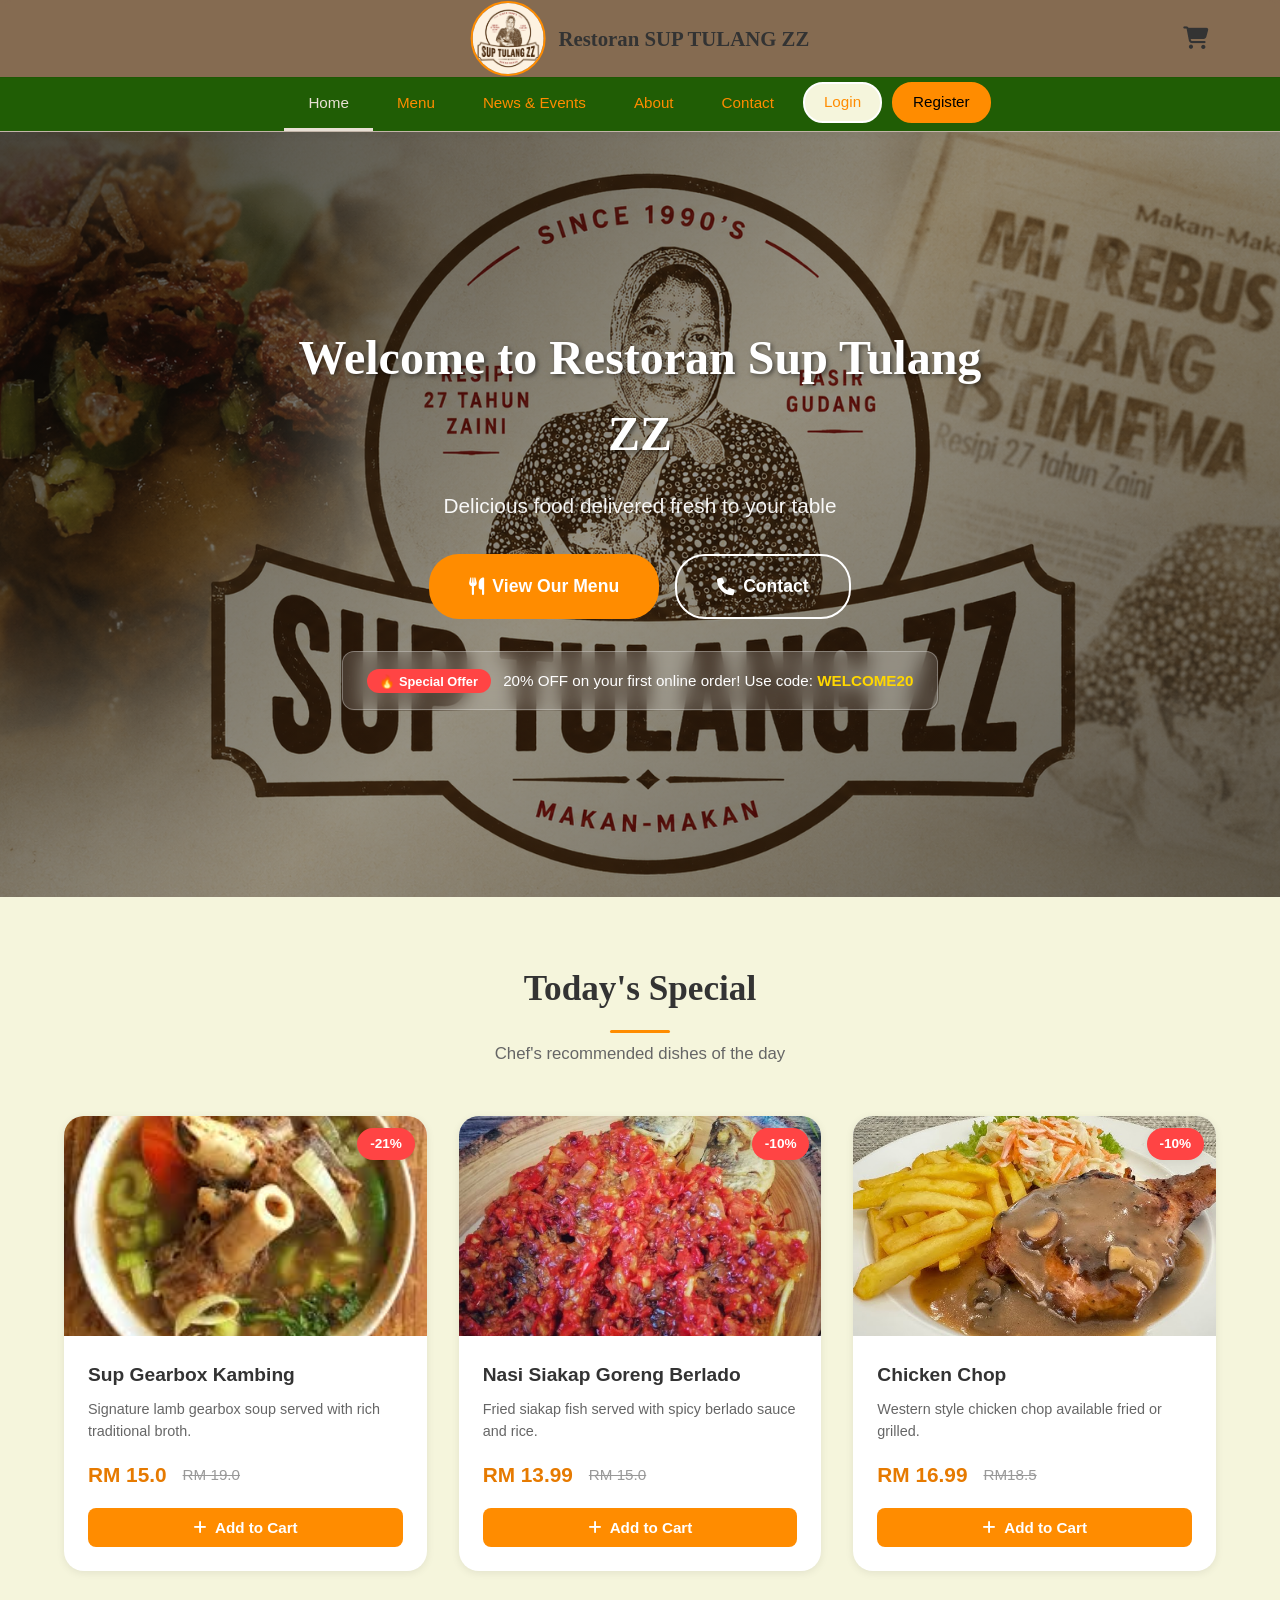
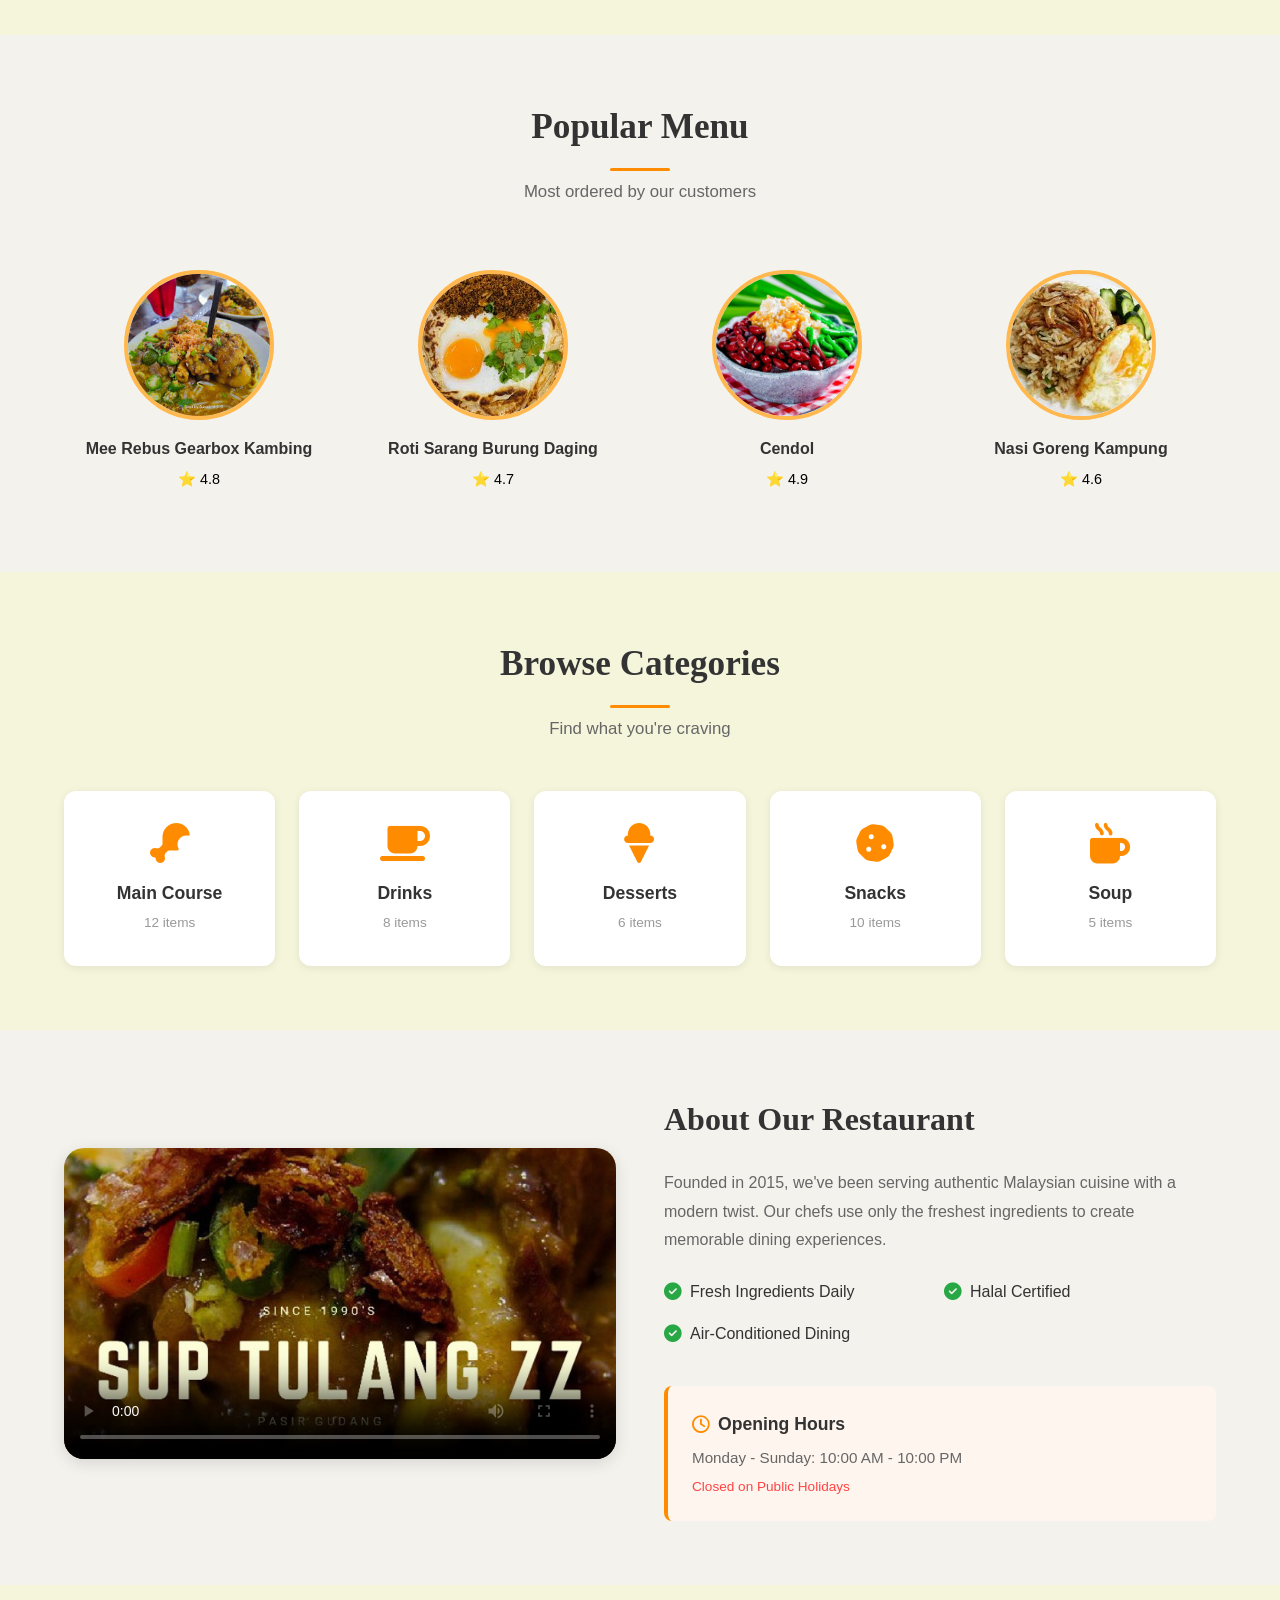
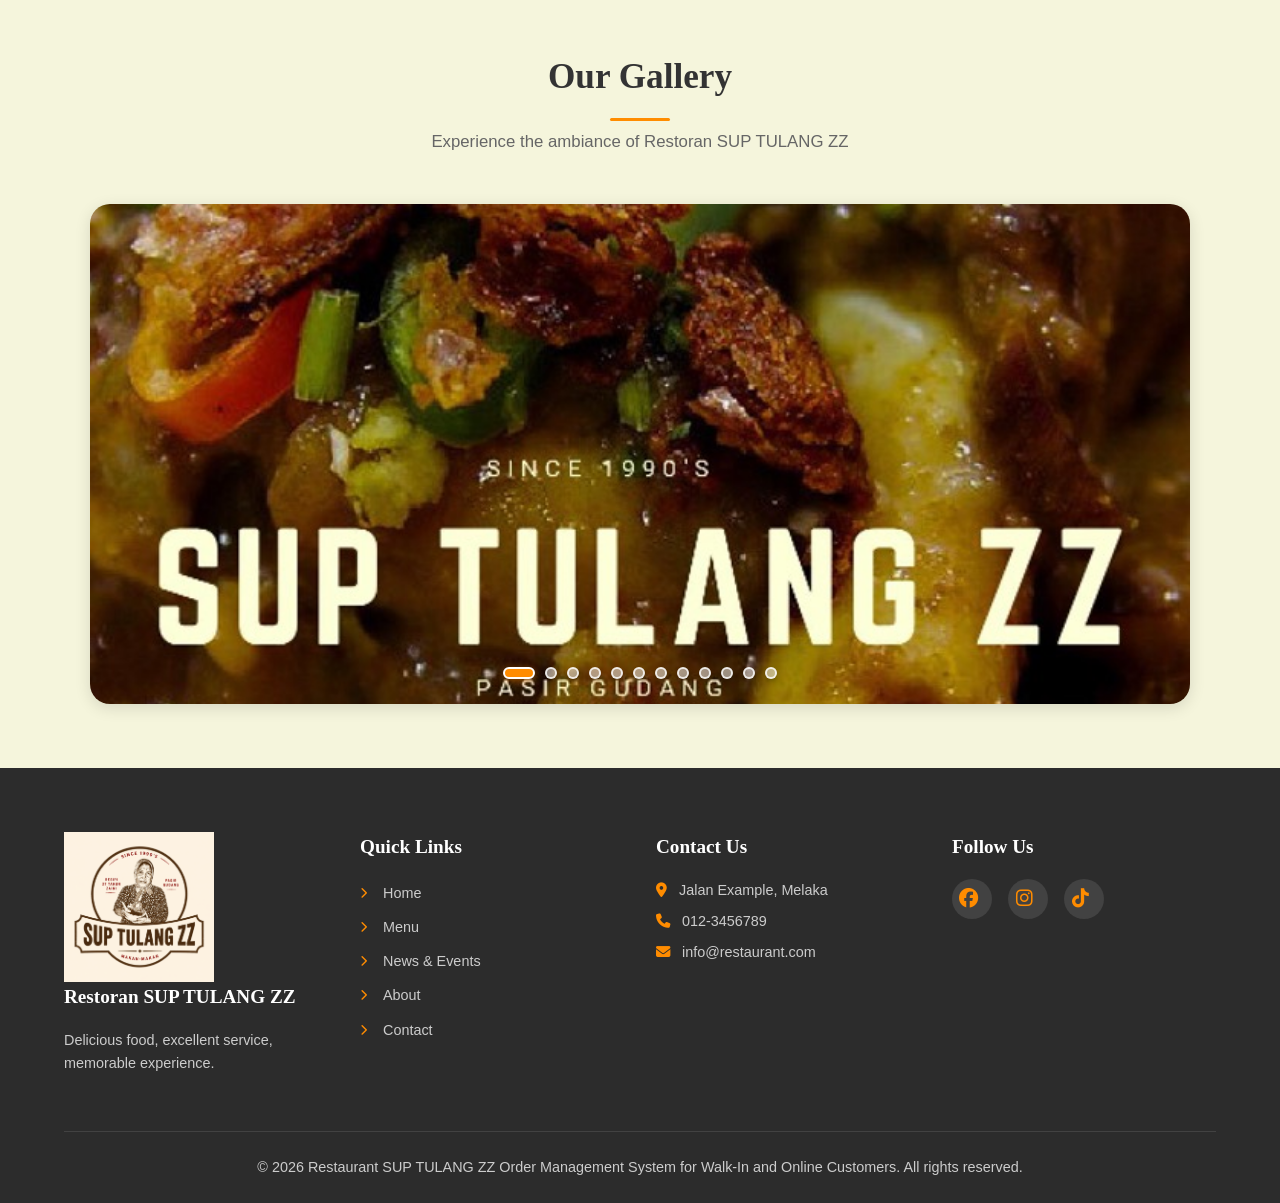
<file: frontend/index.html>
<!DOCTYPE html>
<html lang="en">
<head>
    <meta charset="UTF-8">
    <meta name="viewport" content="width=device-width, initial-scale=1.0">
    <title>Restoran SUP TULANG ZZ - Order Online</title>
    
    <!-- Font Awesome Icons -->
    <link rel="stylesheet" href="https://cdnjs.cloudflare.com/ajax/libs/font-awesome/6.4.0/css/all.min.css">
    
    <!-- Custom CSS -->
    <link rel="stylesheet" href="assets/css/style.css">
</head>
<body>

    <!-- ========== TOP HEADER with Glass Effect ========== -->
    <header class="header">
        <div class="header-container">
            <!-- Logo + Restaurant Name (Click to Home) -->
            <a href="index.php" class="logo">
                <img src="assets/images/Logo.jpeg" alt="Restoran SUP TULANG ZZ Logo" class="logo-img">
                <h1>Restoran SUP TULANG ZZ</h1>
            </a>
            
            <!-- Cart Icon Only -->
            <div class="header-icons">
                <a href="pages/customer/cart.php" class="icon-link">
                    <i class="fas fa-shopping-cart"></i>
                    <span class="cart-badge">0</span>
                </a>
                <button class="menu-toggle" id="menuToggle">
                    <i class="fas fa-bars"></i>
                </button>
            </div>
        </div>
        
        <!-- Desktop Navigation -->
        <nav class="desktop-nav" id="desktopNav">
            <ul>
                <li><a href="index.php" class="active">Home</a></li>
                <li><a href="pages/menu.php">Menu</a></li>
                <li><a href="pages/news-events.php">News & Events</a></li>
                <li><a href="pages/about.php">About</a></li>
                <li><a href="pages/contact.php">Contact</a></li>
                <li><a href="login.php" class="btn-login">Login</a></li>
                <li><a href="register.php" class="btn-register">Register</a></li>
            </ul>
        </nav>
    </header>

    <!-- ========== HERO SECTION ========== -->
    <section class="hero">
        <div class="hero-video">
            <img src="assets/images/Banner.jpeg" alt="Restaurant ambiance">
        </div>
        
        <div class="hero-overlay">
            <div class="hero-content">
                <h1>Welcome to Restoran Sup Tulang ZZ</h1>
                <p class="hero-subtitle">Delicious food delivered fresh to your table</p>
                
                <div class="hero-buttons">
                    <a href="pages/menu.php" class="btn-primary">
                        <i class="fas fa-utensils"></i> View Our Menu
                    </a>
                    <a href="pages/contact.php" class="btn-secondary">
                        <i class="fas fa-phone"></i> Contact
                    </a>
                </div>
                
                <!-- Promotion Banner -->
                <div class="promo-banner">
                    <span class="promo-tag">🔥 Special Offer</span>
                    <p>20% OFF on your first online order! Use code: <strong>WELCOME20</strong></p>
                </div>
            </div>
        </div>
    </section>

    <!-- ========== TODAY'S SPECIAL ========== -->
    <section class="section specials">
        <div class="container">
            <div class="section-header">
                <h2>Today's Special</h2>
                <p>Chef's recommended dishes of the day</p>
            </div>
            
            <div class="specials-grid">
                <div class="special-card">
                    <div class="card-image">
                        <img src="assets/images/Today special/Sup Gearbox Kambing.jpeg" alt="Nasi Lemak">
                        <span class="discount-badge">-21%</span>
                    </div>
                    <div class="card-content">
                        <h3>Sup Gearbox Kambing</h3>
                        <p class="description">Signature lamb gearbox soup served with rich traditional broth.</p>
                        <div class="price-row">
                            <span class="price">RM 15.0</span>
                            <span class="old-price">RM 19.0</span>
                        </div>
                        <button class="btn-add-cart" onclick="addToCart(1, 'Nasi Lemak', 8.00)">
                            <i class="fas fa-plus"></i> Add to Cart
                        </button>
                    </div>
                </div>
                
                <div class="special-card">
                    <div class="card-image">
                        <img src="assets/images/Today special/Nasi Siakap Goreng Berlado.jpg" alt="Chicken Chop">
                        <span class="discount-badge">-10%</span>
                    </div>
                    <div class="card-content">
                        <h3>Nasi Siakap Goreng Berlado</h3>
                        <p class="description">Fried siakap fish served with spicy berlado sauce and rice.</p>
                        <div class="price-row">
                            <span class="price">RM 13.99</span>
                            <span class="old-price">RM 15.0</span>
                        </div>
                        <button class="btn-add-cart" onclick="addToCart(2, 'Chicken Chop', 15.00)">
                            <i class="fas fa-plus"></i> Add to Cart
                        </button>
                    </div>
                </div>
                
                <div class="special-card">
                    <div class="card-image">
                        <img src="assets/images/Today special/Chicken Chop.jpeg" alt="Special Drink">
                        <span class="discount-badge">-10%</span>
                    </div>
                    <div class="card-content">
                        <h3>Chicken Chop</h3>
                        <p class="description">Western style chicken chop available fried or grilled.</p>
                        <div class="price-row">
                            <span class="price">RM 16.99</span>
                            <span class="old-price">RM18.5</span>
                        </div>
                        <button class="btn-add-cart" onclick="addToCart(3, 'Mango Smoothie', 6.50)">
                            <i class="fas fa-plus"></i> Add to Cart
                        </button>
                    </div>
                </div>
            </div>
        </div>
    </section>

    <!-- ========== POPULAR MENU ========== -->
    <section class="section popular">
        <div class="container">
            <div class="section-header">
                <h2>Popular Menu</h2>
                <p>Most ordered by our customers</p>
            </div>
            
            <div class="popular-grid">
                <div class="popular-item">
                    <img src="assets/images/Popular menu/Mee Rebus Gearbox Kambing.jpeg" alt="Tom Yum Soup">
                    <h3>Mee Rebus Gearbox Kambing</h3>
                    <span class="rating">⭐ 4.8</span>
                </div>
                
                <div class="popular-item">
                    <img src="assets/images/Popular menu/Roti Sarang Burung Daging.jpeg" alt="Fried Rice">
                    <h3>Roti Sarang Burung Daging</h3>
                    <span class="rating">⭐ 4.7</span>
                </div>
                
                <div class="popular-item">
                    <img src="assets/images/Popular menu/Cendol.jpeg" alt="Iced Lemon Tea">
                    <h3>Cendol</h3>
                    <span class="rating">⭐ 4.9</span>
                </div>
                
                <div class="popular-item">
                    <img src="assets/images/Popular menu/Nasi Goreng Kampung.jpeg" alt="Satay">
                    <h3>Nasi Goreng Kampung</h3>
                    <span class="rating">⭐ 4.6</span>
                </div>
            </div>
        </div>
    </section>

    <!-- ========== CATEGORIES ========== -->
    <section class="section categories">
        <div class="container">
            <div class="section-header">
                <h2>Browse Categories</h2>
                <p>Find what you're craving</p>
            </div>
            
            <div class="category-grid">
                <a href="pages/menu.php?category=main" class="category-card">
                    <i class="fas fa-drumstick-bite"></i>
                    <h3>Main Course</h3>
                    <p>12 items</p>
                </a>
                
                <a href="pages/menu.php?category=drinks" class="category-card">
                    <i class="fas fa-coffee"></i>
                    <h3>Drinks</h3>
                    <p>8 items</p>
                </a>
                
                <a href="pages/menu.php?category=dessert" class="category-card">
                    <i class="fas fa-ice-cream"></i>
                    <h3>Desserts</h3>
                    <p>6 items</p>
                </a>
                
                <a href="pages/menu.php?category=snacks" class="category-card">
                    <i class="fas fa-cookie"></i>
                    <h3>Snacks</h3>
                    <p>10 items</p>
                </a>
                
                <a href="pages/menu.php?category=soup" class="category-card">
                    <i class="fas fa-mug-hot"></i>
                    <h3>Soup</h3>
                    <p>5 items</p>
                </a>
            </div>
        </div>
    </section>

    <!-- ========== ABOUT US ========== -->
    <section class="section about">
        <div class="container">
            <div class="about-grid">
                <div class="about-video">
                    <video poster="assets/images/promo-video-poster.jpeg" controls>
                        <source src="assets/videos/promo.mp4" type="video/mp4">
                        Your browser does not support video.
                    </video>
                </div>
                
                <div class="about-content">
                    <h2>About Our Restaurant</h2>
                    <p class="about-story">
                        Founded in 2015, we've been serving authentic Malaysian cuisine 
                        with a modern twist. Our chefs use only the freshest ingredients 
                        to create memorable dining experiences.
                    </p>
                    
                    <div class="about-features">
                        <div class="feature">
                            <i class="fas fa-check-circle"></i>
                            <span>Fresh Ingredients Daily</span>
                        </div>
                        <div class="feature">
                            <i class="fas fa-check-circle"></i>
                            <span>Halal Certified</span>
                        </div>
                        <div class="feature">
                            <i class="fas fa-check-circle"></i>
                            <span>Air-Conditioned Dining</span>
                        </div>
                    </div>
                    
                    <div class="opening-hours">
                        <h3><i class="far fa-clock"></i> Opening Hours</h3>
                        <p>Monday - Sunday: 10:00 AM - 10:00 PM</p>
                        <p class="closed">Closed on Public Holidays</p>
                    </div>
                </div>
            </div>
        </div>
    </section>

    <!-- ========== IMAGE SLIDER SECTION ========== -->
    <section class="section image-slider-section">
        <div class="container">
            <div class="section-header">
                <h2>Our Gallery</h2>
                <p>Experience the ambiance of Restoran SUP TULANG ZZ</p>
            </div>
            
            <div class="slider-container">
                <!-- Slider Wrapper -->
                <div class="slider-wrapper" id="sliderWrapper">
                    <div class="slider-slide">
                        <img src="assets/images/Slider/Slide1.jpeg" alt="Gallery Image 1">
                    </div>
                    <div class="slider-slide">
                        <img src="assets/images/Slider/Slide2.jpeg" alt="Gallery Image 2">
                    </div>
                    <div class="slider-slide">
                        <img src="assets/images/Slider/Slide3.jpeg" alt="Gallery Image 3">
                    </div>
                    <div class="slider-slide">
                        <img src="assets/images/Slider/Slide4.jpeg" alt="Gallery Image 4">
                    </div>
                    <div class="slider-slide">
                        <img src="assets/images/Slider/Slide5.jpeg" alt="Gallery Image 5">
                    </div>
                    <div class="slider-slide">
                        <img src="assets/images/Slider/Slide6.jpeg" alt="Gallery Image 6">
                    </div>
                    <div class="slider-slide">
                        <img src="assets/images/Slider/Slide7.jpeg" alt="Gallery Image 7">
                    </div>
                    <div class="slider-slide">
                        <img src="assets/images/Slider/Slide8.jpeg" alt="Gallery Image 8">
                    </div>
                    <div class="slider-slide">
                        <img src="assets/images/Slider/Slide9.jpeg" alt="Gallery Image 9">
                    </div>
                    <div class="slider-slide">
                        <img src="assets/images/Slider/Slide10.jpeg" alt="Gallery Image 10">
                    </div>
                    <div class="slider-slide">
                        <img src="assets/images/Slider/Slide11.jpeg" alt="Gallery Image 11">
                    </div>
                    <div class="slider-slide">
                        <img src="assets/images/Slider/Slide12.jpeg" alt="Gallery Image 12">
                    </div>
                </div>
                
                <!-- Hidden Navigation Arrows (appear on hover) -->
                <button class="slider-arrow slider-arrow-left" id="sliderArrowLeft">
                    <i class="fas fa-chevron-left"></i>
                </button>
                <button class="slider-arrow slider-arrow-right" id="sliderArrowRight">
                    <i class="fas fa-chevron-right"></i>
                </button>
                
                <!-- Carousel Dots -->
                <div class="slider-dots" id="sliderDots">
                    <span class="slider-dot active" data-index="0"></span>
                    <span class="slider-dot" data-index="1"></span>
                    <span class="slider-dot" data-index="2"></span>
                    <span class="slider-dot" data-index="3"></span>
                    <span class="slider-dot" data-index="4"></span>
                    <span class="slider-dot" data-index="5"></span>
                    <span class="slider-dot" data-index="6"></span>
                    <span class="slider-dot" data-index="7"></span>
                    <span class="slider-dot" data-index="8"></span>
                    <span class="slider-dot" data-index="9"></span>
                    <span class="slider-dot" data-index="10"></span>
                    <span class="slider-dot" data-index="11"></span>
                </div>
            </div>
        </div>
    </section>

    <!-- ========== FOOTER ========== -->
    <footer class="footer">
        <div class="container">
            <div class="footer-grid">
                <div class="footer-section">
                    <h3><img src="assets/images/Logo.jpeg" alt="Restoran SUP TULANG ZZ" style="height: 150px; width: auto;"> Restoran SUP TULANG ZZ</h3>
                    <p>Delicious food, excellent service, memorable experience.</p>
                </div>
                
                <div class="footer-section">
                    <h3>Quick Links</h3>
                    <ul class="footer-links">
                        <li><a href="index.php"><i class="fas fa-chevron-right"></i> Home</a></li>
                        <li><a href="pages/menu.php"><i class="fas fa-chevron-right"></i> Menu</a></li>
                        <li><a href="pages/news-events.php"><i class="fas fa-chevron-right"></i> News & Events</a></li>
                        <li><a href="pages/about.php"><i class="fas fa-chevron-right"></i> About</a></li>
                        <li><a href="pages/contact.php"><i class="fas fa-chevron-right"></i> Contact</a></li>
                    </ul>
                </div>
                
                <div class="footer-section">
                    <h3>Contact Us</h3>
                    <p><i class="fas fa-map-marker-alt"></i> Jalan Example, Melaka</p>
                    <p><i class="fas fa-phone"></i> 012-3456789</p>
                    <p><i class="fas fa-envelope"></i> info@restaurant.com</p>
                </div>
                
                <div class="footer-section">
                    <h3>Follow Us</h3>
                    <div class="social-links">
                        <a href="https://www.facebook.com/"><i class="fab fa-facebook"></i></a>
                        <a href="https://www.instagram.com/"><i class="fab fa-instagram"></i></a>
                        <a href="https://www.tiktok.com/en/"><i class="fab fa-tiktok"></i></a>
                    </div>
                </div>
            </div>
            
            <div class="footer-bottom">
                <p>&copy; 2026 Restaurant SUP TULANG ZZ Order Management System for Walk-In and Online Customers. All rights reserved.</p>
            </div>
        </div>
    </footer>

    <!-- ========== BOTTOM MOBILE NAVIGATION ========== -->
    <nav class="mobile-nav">
        <a href="index.php" class="active">
            <i class="fas fa-home"></i>
            <span>Home</span>
        </a>
        <a href="pages/menu.php">
            <i class="fas fa-utensils"></i>
            <span>Menu</span>
        </a>
        <a href="pages/customer/cart.php">
            <i class="fas fa-shopping-cart"></i>
            <span>Cart</span>
        </a>
        <a href="pages/customer/order-status.php">
            <i class="fas fa-receipt"></i>
            <span>Orders</span>
        </a>
        <a href="profile.php">
            <i class="fas fa-user"></i>
            <span>Profile</span>
        </a>
    </nav>

    <!-- JavaScript -->
    <script src="assets/js/main.js"></script>
</body>
</html>
</file>
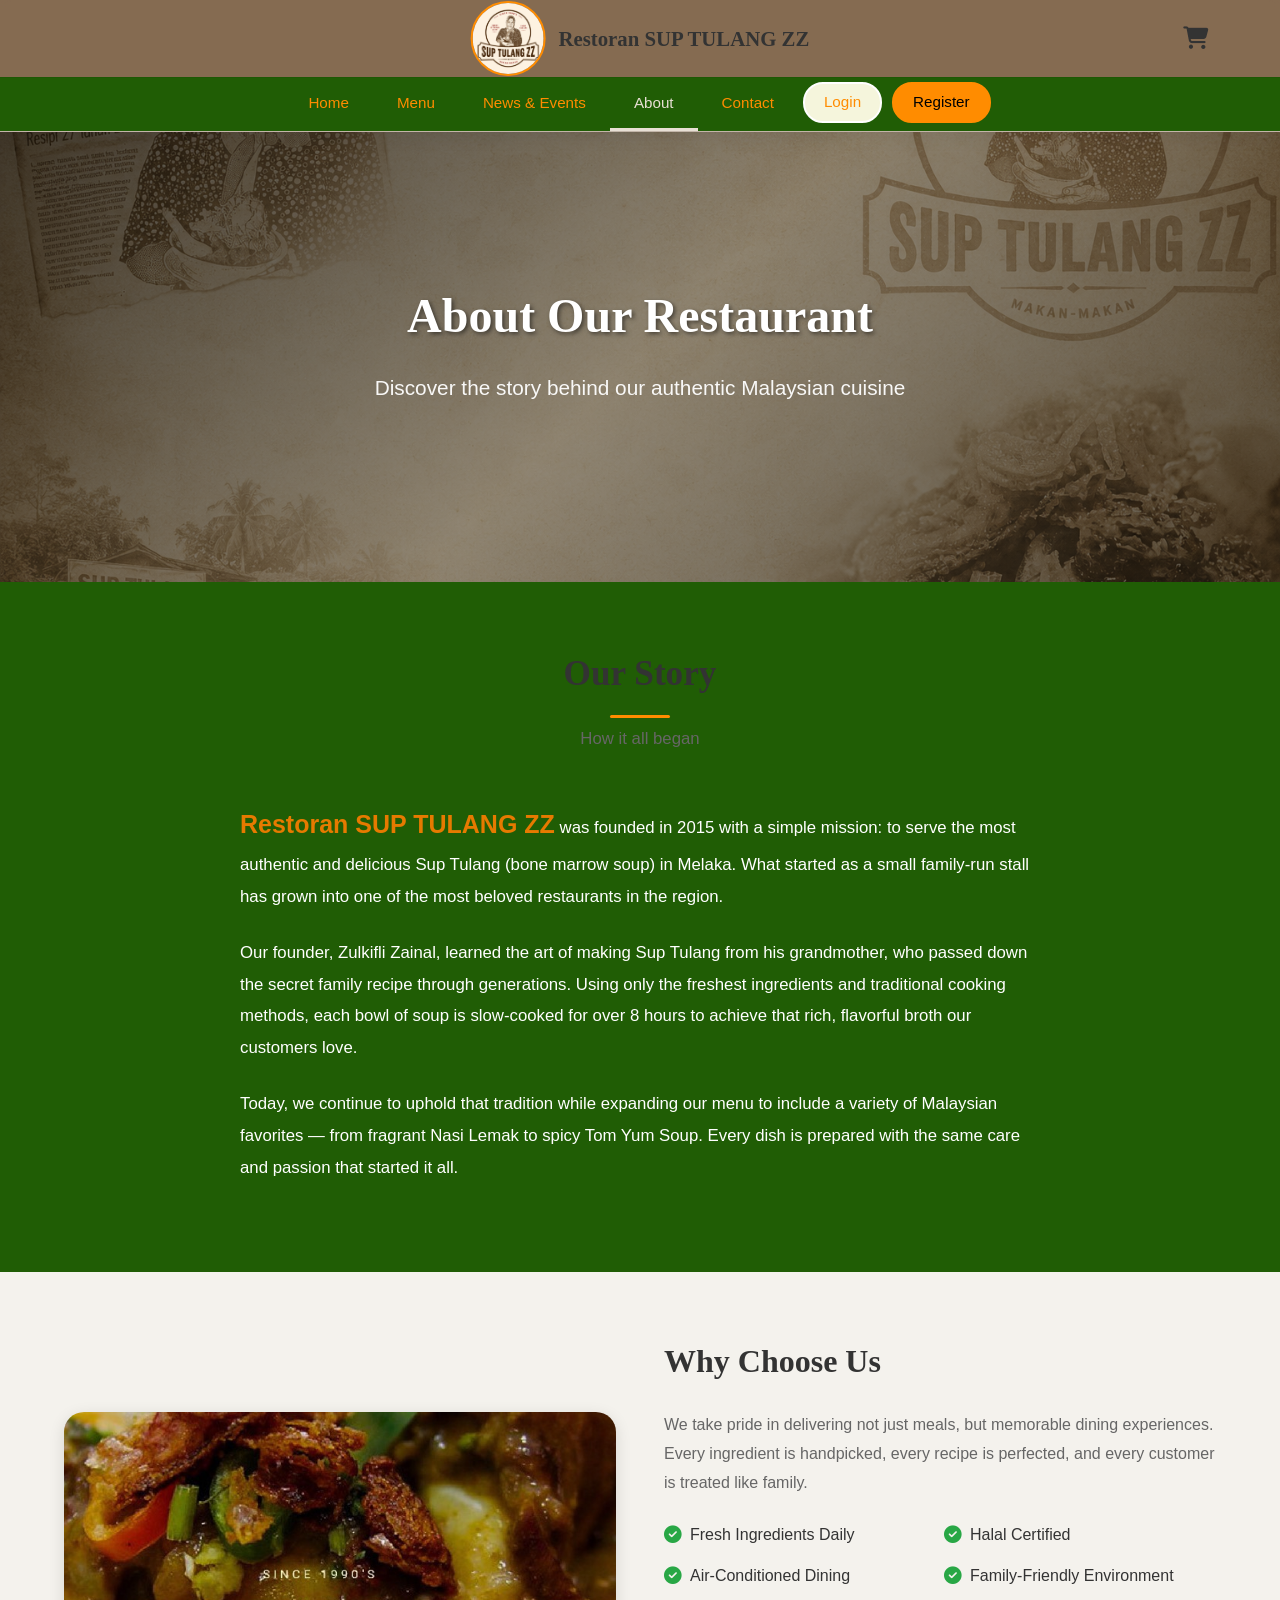
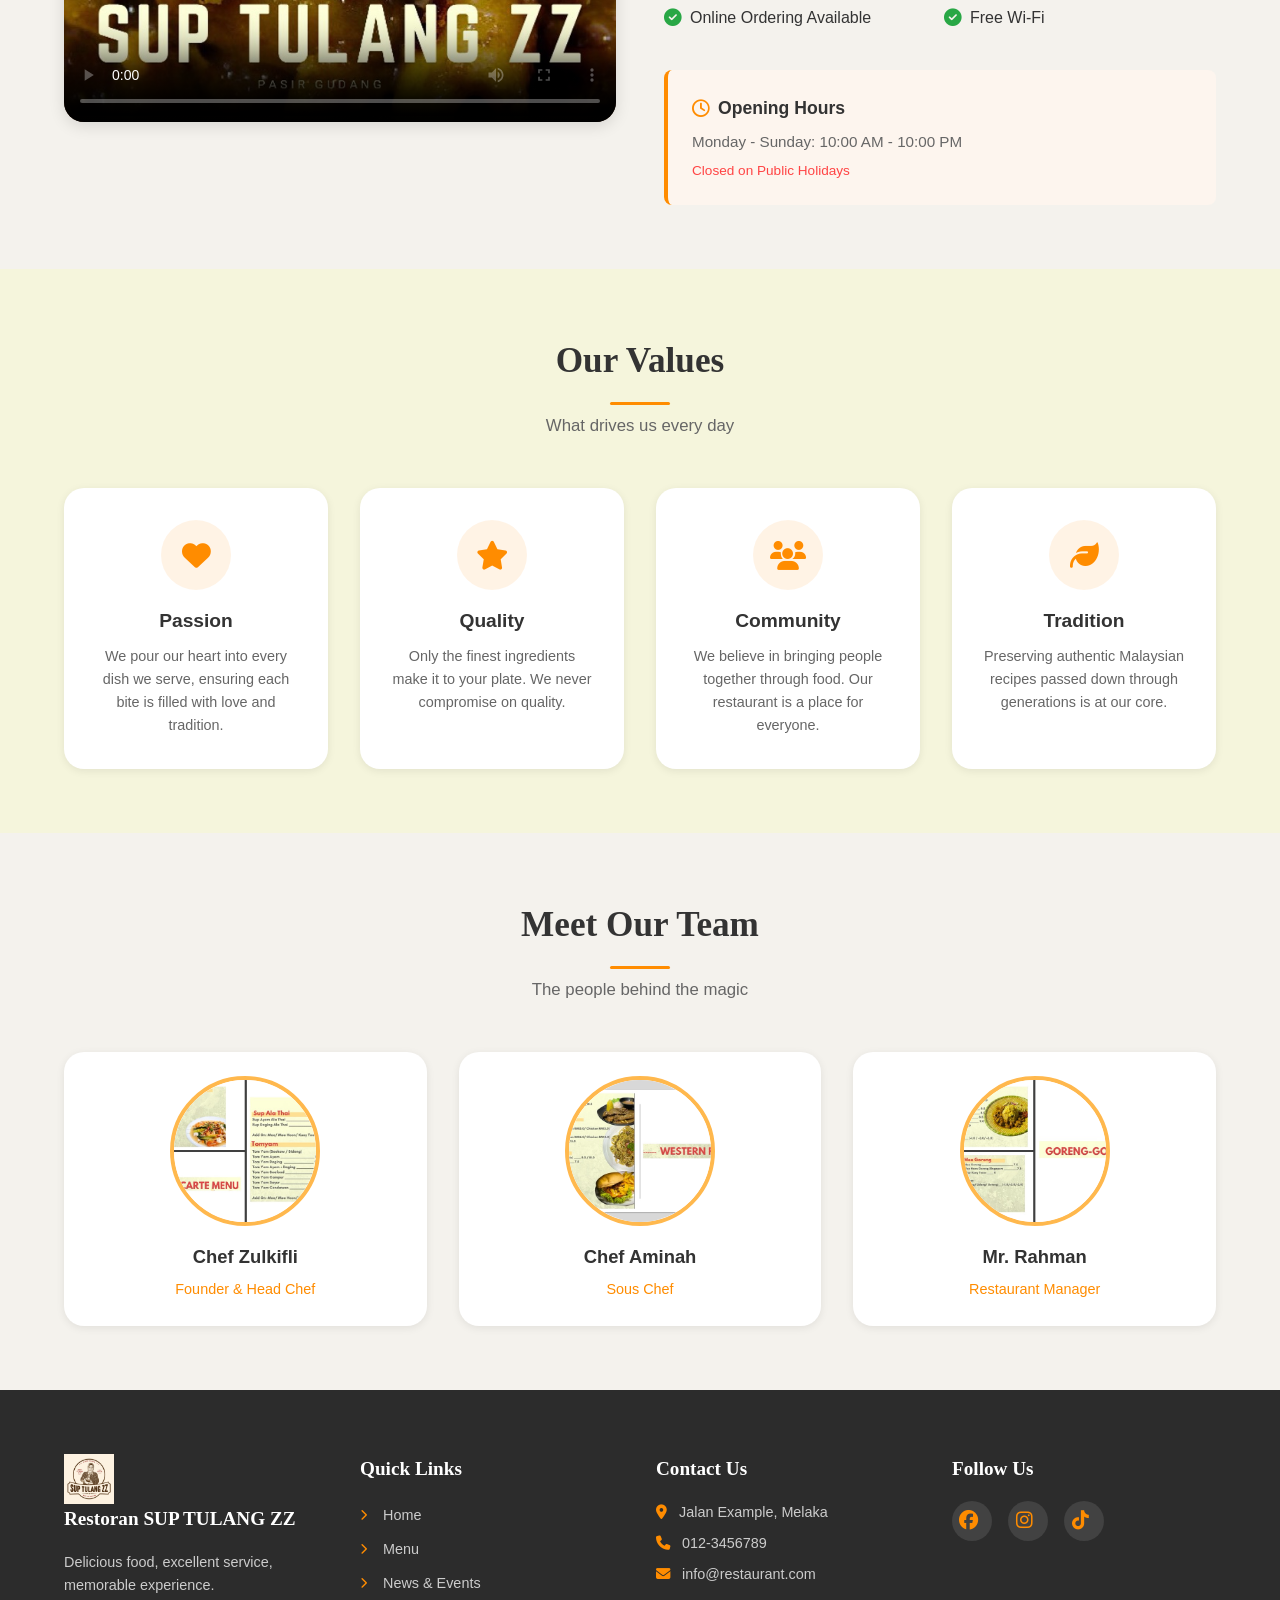
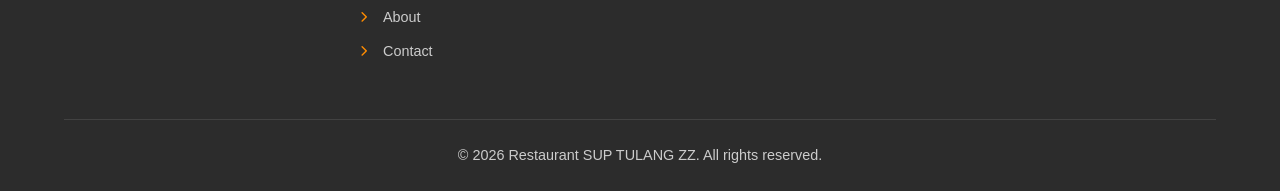
<file: frontend/pages/about.html>
<!DOCTYPE html>
<html lang="en">
<head>
    <meta charset="UTF-8">
    <meta name="viewport" content="width=device-width, initial-scale=1.0">
    <title>About Us - Restoran SUP TULANG ZZ</title>
    
    <!-- Font Awesome Icons -->
    <link rel="stylesheet" href="https://cdnjs.cloudflare.com/ajax/libs/font-awesome/6.4.0/css/all.min.css">
    
    <!-- Custom CSS -->
    <link rel="stylesheet" href="../assets/css/style.css">
</head>
<body>

    <!-- ========== TOP HEADER with Glass Effect ========== -->
    <header class="header">
        <div class="header-container">
            <a href="../index.php" class="logo">
                <img src="../assets/images/Logo.jpeg" alt="Restoran SUP TULANG ZZ Logo" class="logo-img">
                <h1>Restoran SUP TULANG ZZ</h1>
            </a>
            
            <div class="header-icons">
                <a href="customer/cart.php" class="icon-link">
                    <i class="fas fa-shopping-cart"></i>
                    <span class="cart-badge" id="cartBadge">0</span>
                </a>
                <button class="menu-toggle" id="menuToggle">
                    <i class="fas fa-bars"></i>
                </button>
            </div>
        </div>
        
        <nav class="desktop-nav" id="desktopNav">
            <ul>
                <li><a href="../index.php">Home</a></li>
                <li><a href="menu.php">Menu</a></li>
                <li><a href="news-events.php">News & Events</a></li>
                <li><a href="about.php" class="active">About</a></li>
                <li><a href="contact.php">Contact</a></li>
                <li><a href="login.php" class="btn-login">Login</a></li>
                <li><a href="register.php" class="btn-register">Register</a></li>
            </ul>
        </nav>
    </header>

    <!-- ========== HERO SECTION ========== -->
    <section class="hero hero-about">
        <div class="hero-video">
            <img src="../assets/images/About.jpeg" alt="Restoran SUP TULANG ZZ Interior">
        </div>
        <div class="hero-overlay">
            <div class="hero-content">
                <h1>About Our Restaurant</h1>
                <p class="hero-subtitle">Discover the story behind our authentic Malaysian cuisine</p>
            </div>
        </div>
    </section>

    <!-- ========== OUR STORY SECTION ========== -->
    <section class="section about-story-section">
        <div class="container">
            <div class="section-header">
                <h2>Our Story</h2>
                <p>How it all began</p>
            </div>
            
            <div class="story-content">
                <p>
                    <strong>Restoran SUP TULANG ZZ</strong> was founded in 2015 with a simple mission: 
                    to serve the most authentic and delicious Sup Tulang (bone marrow soup) in Melaka. 
                    What started as a small family-run stall has grown into one of the most beloved 
                    restaurants in the region.
                </p>
                <p>
                    Our founder, Zulkifli Zainal, learned the art of making Sup Tulang from his grandmother, 
                    who passed down the secret family recipe through generations. Using only the freshest 
                    ingredients and traditional cooking methods, each bowl of soup is slow-cooked for over 
                    8 hours to achieve that rich, flavorful broth our customers love.
                </p>
                <p>
                    Today, we continue to uphold that tradition while expanding our menu to include 
                    a variety of Malaysian favorites — from fragrant Nasi Lemak to spicy Tom Yum Soup. 
                    Every dish is prepared with the same care and passion that started it all.
                </p>
            </div>
        </div>
    </section>

    <!-- ========== VIDEO + FEATURES SECTION ========== -->
    <section class="section about">
        <div class="container">
            <div class="about-grid">
                <div class="about-video">
                    <video poster="../assets/images/promo-video-poster.jpeg" controls>
                        <source src="../assets/videos/promo.mp4" type="video/mp4">
                        Your browser does not support video.
                    </video>
                </div>
                
                <div class="about-content">
                    <h2>Why Choose Us</h2>
                    <p class="about-story">
                        We take pride in delivering not just meals, but memorable dining experiences. 
                        Every ingredient is handpicked, every recipe is perfected, and every customer 
                        is treated like family.
                    </p>
                    
                    <div class="about-features">
                        <div class="feature">
                            <i class="fas fa-check-circle"></i>
                            <span>Fresh Ingredients Daily</span>
                        </div>
                        <div class="feature">
                            <i class="fas fa-check-circle"></i>
                            <span>Halal Certified</span>
                        </div>
                        <div class="feature">
                            <i class="fas fa-check-circle"></i>
                            <span>Air-Conditioned Dining</span>
                        </div>
                        <div class="feature">
                            <i class="fas fa-check-circle"></i>
                            <span>Family-Friendly Environment</span>
                        </div>
                        <div class="feature">
                            <i class="fas fa-check-circle"></i>
                            <span>Online Ordering Available</span>
                        </div>
                        <div class="feature">
                            <i class="fas fa-check-circle"></i>
                            <span>Free Wi-Fi</span>
                        </div>
                    </div>
                    
                    <div class="opening-hours">
                        <h3><i class="far fa-clock"></i> Opening Hours</h3>
                        <p>Monday - Sunday: 10:00 AM - 10:00 PM</p>
                        <p class="closed">Closed on Public Holidays</p>
                    </div>
                </div>
            </div>
        </div>
    </section>

    <!-- ========== OUR VALUES SECTION ========== -->
    <section class="section values-section">
        <div class="container">
            <div class="section-header">
                <h2>Our Values</h2>
                <p>What drives us every day</p>
            </div>
            
            <div class="values-grid">
                <div class="value-card">
                    <div class="value-icon">
                        <i class="fas fa-heart"></i>
                    </div>
                    <h3>Passion</h3>
                    <p>We pour our heart into every dish we serve, ensuring each bite is filled with love and tradition.</p>
                </div>
                
                <div class="value-card">
                    <div class="value-icon">
                        <i class="fas fa-star"></i>
                    </div>
                    <h3>Quality</h3>
                    <p>Only the finest ingredients make it to your plate. We never compromise on quality.</p>
                </div>
                
                <div class="value-card">
                    <div class="value-icon">
                        <i class="fas fa-users"></i>
                    </div>
                    <h3>Community</h3>
                    <p>We believe in bringing people together through food. Our restaurant is a place for everyone.</p>
                </div>
                
                <div class="value-card">
                    <div class="value-icon">
                        <i class="fas fa-leaf"></i>
                    </div>
                    <h3>Tradition</h3>
                    <p>Preserving authentic Malaysian recipes passed down through generations is at our core.</p>
                </div>
            </div>
        </div>
    </section>

    <!-- ========== TEAM SECTION ========== -->
    <section class="section team-section">
        <div class="container">
            <div class="section-header">
                <h2>Meet Our Team</h2>
                <p>The people behind the magic</p>
            </div>
            
            <div class="team-grid">
                <div class="team-card">
                    <div class="team-image">
                        <img src="../assets/images/Slider/Slide9.jpeg" alt="Chef">
                    </div>
                    <h3>Chef Zulkifli</h3>
                    <span class="team-role">Founder & Head Chef</span>
                </div>
                
                <div class="team-card">
                    <div class="team-image">
                        <img src="../assets/images/Slider/Slide10.jpeg" alt="Sous Chef">
                    </div>
                    <h3>Chef Aminah</h3>
                    <span class="team-role">Sous Chef</span>
                </div>
                
                <div class="team-card">
                    <div class="team-image">
                        <img src="../assets/images/Slider/Slide11.jpeg" alt="Manager">
                    </div>
                    <h3>Mr. Rahman</h3>
                    <span class="team-role">Restaurant Manager</span>
                </div>
            </div>
        </div>
    </section>

    <!-- ========== FOOTER ========== -->
    <footer class="footer">
        <div class="container">
            <div class="footer-grid">
                <div class="footer-section">
                    <h3><img src="../assets/images/Logo.jpeg" alt="Logo" style="height: 50px; width: auto;"> Restoran SUP TULANG ZZ</h3>
                    <p>Delicious food, excellent service, memorable experience.</p>
                </div>
                <div class="footer-section">
                    <h3>Quick Links</h3>
                    <ul class="footer-links">
                        <li><a href="../index.php"><i class="fas fa-chevron-right"></i> Home</a></li>
                        <li><a href="menu.php"><i class="fas fa-chevron-right"></i> Menu</a></li>
                        <li><a href="news-events.php"><i class="fas fa-chevron-right"></i> News & Events</a></li>
                        <li><a href="about.php"><i class="fas fa-chevron-right"></i> About</a></li>
                        <li><a href="contact.php"><i class="fas fa-chevron-right"></i> Contact</a></li>
                    </ul>
                </div>
                <div class="footer-section">
                    <h3>Contact Us</h3>
                    <p><i class="fas fa-map-marker-alt"></i> Jalan Example, Melaka</p>
                    <p><i class="fas fa-phone"></i> 012-3456789</p>
                    <p><i class="fas fa-envelope"></i> info@restaurant.com</p>
                </div>
                <div class="footer-section">
                    <h3>Follow Us</h3>
                    <div class="social-links">
                        <a href="https://www.facebook.com/"><i class="fab fa-facebook"></i></a>
                        <a href="https://www.instagram.com/"><i class="fab fa-instagram"></i></a>
                        <a href="https://www.tiktok.com/en/"><i class="fab fa-tiktok"></i></a>
                    </div>
                </div>
            </div>
            <div class="footer-bottom">
                <p>&copy; 2026 Restaurant SUP TULANG ZZ. All rights reserved.</p>
            </div>
        </div>
    </footer>

    <!-- ========== BOTTOM MOBILE NAVIGATION ========== -->
    <nav class="mobile-nav">
        <a href="../index.php"><i class="fas fa-home"></i><span>Home</span></a>
        <a href="menu.php"><i class="fas fa-utensils"></i><span>Menu</span></a>
        <a href="customer/cart.php"><i class="fas fa-shopping-cart"></i><span>Cart</span></a>
        <a href="customer/order-status.php"><i class="fas fa-receipt"></i><span>Orders</span></a>
        <a href="../profile.php"><i class="fas fa-user"></i><span>Profile</span></a>
    </nav>

    <!-- JavaScript -->
    <script>
        // Mobile Menu
        document.addEventListener('DOMContentLoaded', function() {
            const menuToggle = document.getElementById('menuToggle');
            const desktopNav = document.getElementById('desktopNav');
            
            if (menuToggle && desktopNav) {
                menuToggle.addEventListener('click', function() {
                    desktopNav.classList.toggle('active');
                    const icon = menuToggle.querySelector('i');
                    icon.className = desktopNav.classList.contains('active') ? 'fas fa-times' : 'fas fa-bars';
                });
            }
            
            // Cart Badge
            const cart = JSON.parse(localStorage.getItem('restaurantCart') || '[]');
            const count = cart.reduce((sum, item) => sum + item.quantity, 0);
            const badge = document.getElementById('cartBadge');
            if (badge) {
                badge.textContent = count;
                badge.style.display = count > 0 ? 'flex' : 'none';
            }
        });
    </script>
</body>
</html>
</file>
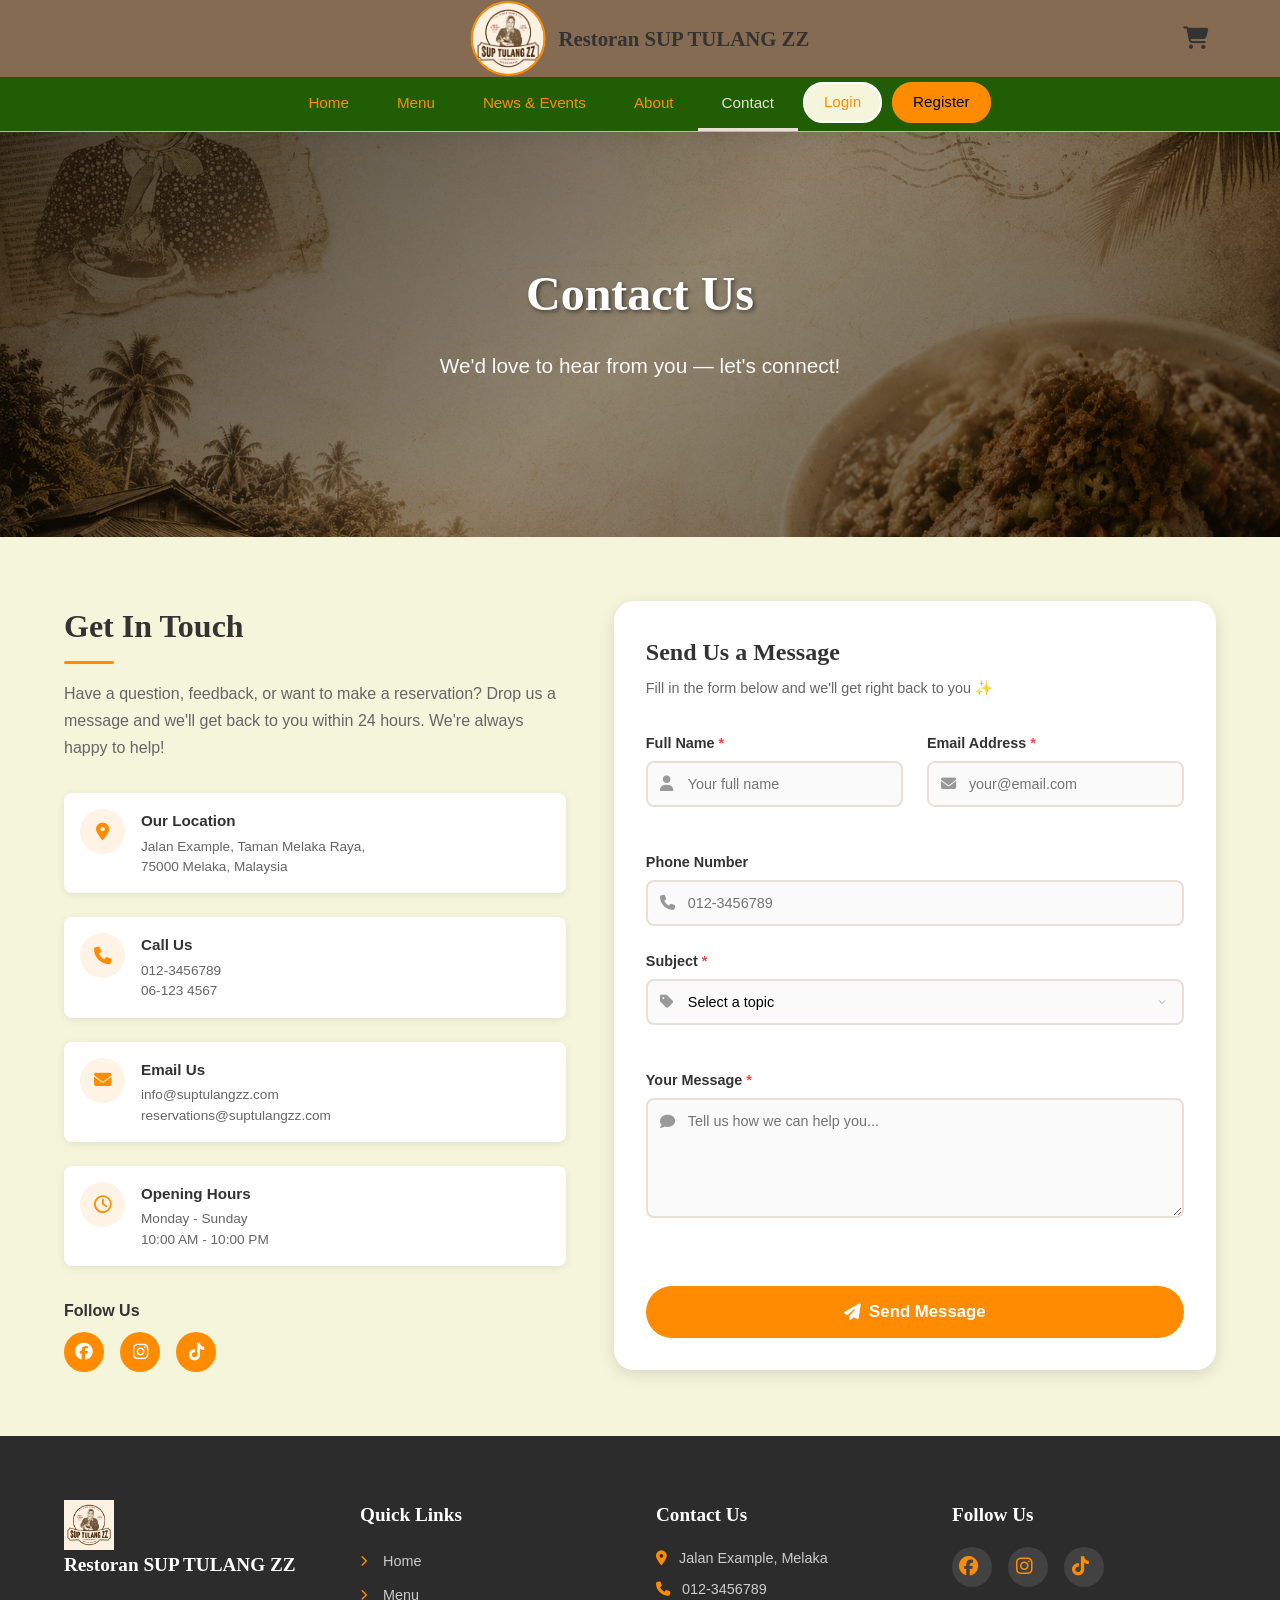
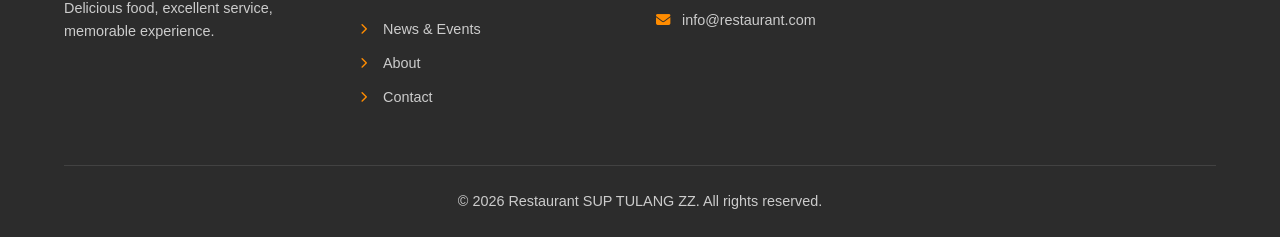
<file: frontend/pages/contact.html>
<!DOCTYPE html>
<html lang="en">
<head>
    <meta charset="UTF-8">
    <meta name="viewport" content="width=device-width, initial-scale=1.0">
    <title>Contact Us - Restoran SUP TULANG ZZ</title>
    
    <!-- Font Awesome Icons -->
    <link rel="stylesheet" href="https://cdnjs.cloudflare.com/ajax/libs/font-awesome/6.4.0/css/all.min.css">
    
    <!-- Custom CSS -->
    <link rel="stylesheet" href="../assets/css/style.css">
    <link rel="stylesheet" href="../assets/css/contact.css">
</head>
<body>

    <!-- ========== TOP HEADER with Glass Effect ========== -->
    <header class="header">
        <div class="header-container">
            <a href="../index.php" class="logo">
                <img src="../assets/images/Logo.jpeg" alt="Restoran SUP TULANG ZZ Logo" class="logo-img">
                <h1>Restoran SUP TULANG ZZ</h1>
            </a>
            
            <div class="header-icons">
                <a href="customer/cart.php" class="icon-link">
                    <i class="fas fa-shopping-cart"></i>
                    <span class="cart-badge" id="cartBadge">0</span>
                </a>
                <button class="menu-toggle" id="menuToggle">
                    <i class="fas fa-bars"></i>
                </button>
            </div>
        </div>
        
        <nav class="desktop-nav" id="desktopNav">
            <ul>
                <li><a href="../index.php">Home</a></li>
                <li><a href="menu.php">Menu</a></li>
                <li><a href="news-events.php">News & Events</a></li>
                <li><a href="about.php">About</a></li>
                <li><a href="contact.php" class="active">Contact</a></li>
                <li><a href="login.php" class="btn-login">Login</a></li>
                <li><a href="register.php" class="btn-register">Register</a></li>
            </ul>
        </nav>
    </header>

    <!-- ========== HERO SECTION ========== -->
    <section class="hero hero-contact">
        <div class="hero-video">
            <img src="../assets/images/Contact.jpeg" alt="Contact Restoran SUP TULANG ZZ">
        </div>
        <div class="hero-overlay">
            <div class="hero-content">
                <h1>Contact Us</h1>
                <p class="hero-subtitle">We'd love to hear from you — let's connect!</p>
            </div>
        </div>
    </section>

    <!-- ========== CONTACT SECTION ========== -->
    <section class="section contact-section">
        <div class="container">
            <div class="contact-layout">
                <!-- Left: Contact Info -->
                <div class="contact-info">
                    <div class="contact-info-header">
                        <h2>Get In Touch</h2>
                        <p>
                            Have a question, feedback, or want to make a reservation? 
                            Drop us a message and we'll get back to you within 24 hours. 
                            We're always happy to help!
                        </p>
                    </div>
                    
                    <div class="contact-details">
                        <div class="contact-detail-item">
                            <div class="contact-detail-icon">
                                <i class="fas fa-map-marker-alt"></i>
                            </div>
                            <div class="contact-detail-text">
                                <h4>Our Location</h4>
                                <p>Jalan Example, Taman Melaka Raya,<br>75000 Melaka, Malaysia</p>
                            </div>
                        </div>
                        
                        <div class="contact-detail-item">
                            <div class="contact-detail-icon">
                                <i class="fas fa-phone"></i>
                            </div>
                            <div class="contact-detail-text">
                                <h4>Call Us</h4>
                                <p>012-3456789<br>06-123 4567</p>
                            </div>
                        </div>
                        
                        <div class="contact-detail-item">
                            <div class="contact-detail-icon">
                                <i class="fas fa-envelope"></i>
                            </div>
                            <div class="contact-detail-text">
                                <h4>Email Us</h4>
                                <p>info@suptulangzz.com<br>reservations@suptulangzz.com</p>
                            </div>
                        </div>
                        
                        <div class="contact-detail-item">
                            <div class="contact-detail-icon">
                                <i class="far fa-clock"></i>
                            </div>
                            <div class="contact-detail-text">
                                <h4>Opening Hours</h4>
                                <p>Monday - Sunday<br>10:00 AM - 10:00 PM</p>
                            </div>
                        </div>
                    </div>
                    
                    <!-- Social Media -->
                    <div class="contact-social">
                        <h4>Follow Us</h4>
                        <div class="social-links">
                            <a href="https://www.facebook.com/"><i class="fab fa-facebook"></i></a>
                            <a href="https://www.instagram.com/"><i class="fab fa-instagram"></i></a>
                            <a href="https://www.tiktok.com/en/"><i class="fab fa-tiktok"></i></a>
                        </div>
                    </div>
                </div>
                
                <!-- Right: Contact Form -->
                <div class="contact-form-wrapper">
                    <div class="contact-form-card">
                        <h3>Send Us a Message</h3>
                        <p class="form-subtitle">Fill in the form below and we'll get right back to you ✨</p>
                        
                        <form class="contact-form" id="contactForm">
                            <div class="form-row">
                                <div class="form-group">
                                    <label for="fullName">Full Name <span class="required">*</span></label>
                                    <div class="input-wrapper">
                                        <i class="fas fa-user"></i>
                                        <input type="text" id="fullName" name="fullName" placeholder="Your full name" required>
                                    </div>
                                    <span class="error-message" id="nameError"></span>
                                </div>
                                
                                <div class="form-group">
                                    <label for="email">Email Address <span class="required">*</span></label>
                                    <div class="input-wrapper">
                                        <i class="fas fa-envelope"></i>
                                        <input type="email" id="email" name="email" placeholder="your@email.com" required>
                                    </div>
                                    <span class="error-message" id="emailError"></span>
                                </div>
                            </div>
                            
                            <div class="form-group">
                                <label for="phone">Phone Number</label>
                                <div class="input-wrapper">
                                    <i class="fas fa-phone"></i>
                                    <input type="tel" id="phone" name="phone" placeholder="012-3456789">
                                </div>
                            </div>
                            
                            <div class="form-group">
                                <label for="subject">Subject <span class="required">*</span></label>
                                <div class="input-wrapper">
                                    <i class="fas fa-tag"></i>
                                    <select id="subject" name="subject" required>
                                        <option value="">Select a topic</option>
                                        <option value="general">General Inquiry</option>
                                        <option value="reservation">Table Reservation</option>
                                        <option value="catering">Catering & Events</option>
                                        <option value="feedback">Feedback & Suggestions</option>
                                        <option value="complaint">Complaint</option>
                                        <option value="other">Other</option>
                                    </select>
                                </div>
                                <span class="error-message" id="subjectError"></span>
                            </div>
                            
                            <div class="form-group">
                                <label for="message">Your Message <span class="required">*</span></label>
                                <div class="input-wrapper textarea-wrapper">
                                    <i class="fas fa-comment"></i>
                                    <textarea id="message" name="message" rows="5" placeholder="Tell us how we can help you..." required></textarea>
                                </div>
                                <span class="error-message" id="messageError"></span>
                            </div>
                            
                            <button type="submit" class="btn-submit">
                                <i class="fas fa-paper-plane"></i> Send Message
                            </button>
                        </form>
                    </div>
                </div>
            </div>
        </div>
    </section>

    <!-- ========== SUCCESS MODAL ========== -->
    <div class="modal-overlay" id="successModal" style="display: none;">
        <div class="modal-card success-modal">
            <div class="success-icon">
                <i class="fas fa-check-circle"></i>
            </div>
            <h2>Message Sent Successfully!</h2>
            <p>Thank you for reaching out! We've received your message and our team will get back to you within <strong>24 hours</strong>.</p>
            <p class="success-subtitle">In the meantime, feel free to browse our menu or check out our latest promotions!</p>
            <div class="modal-actions">
                <a href="menu.php" class="btn-primary">
                    <i class="fas fa-utensils"></i> Browse Menu
                </a>
                <button class="btn-secondary-modal" id="btnCloseModal">
                    <i class="fas fa-times"></i> Close
                </button>
            </div>
        </div>
    </div>

    <!-- ========== FOOTER ========== -->
    <footer class="footer">
        <div class="container">
            <div class="footer-grid">
                <div class="footer-section">
                    <h3><img src="../assets/images/Logo.jpeg" alt="Logo" style="height: 50px; width: auto;"> Restoran SUP TULANG ZZ</h3>
                    <p>Delicious food, excellent service, memorable experience.</p>
                </div>
                <div class="footer-section">
                    <h3>Quick Links</h3>
                    <ul class="footer-links">
                        <li><a href="../index.php"><i class="fas fa-chevron-right"></i> Home</a></li>
                        <li><a href="menu.php"><i class="fas fa-chevron-right"></i> Menu</a></li>
                        <li><a href="news-events.php"><i class="fas fa-chevron-right"></i> News & Events</a></li>
                        <li><a href="about.php"><i class="fas fa-chevron-right"></i> About</a></li>
                        <li><a href="contact.php"><i class="fas fa-chevron-right"></i> Contact</a></li>
                    </ul>
                </div>
                <div class="footer-section">
                    <h3>Contact Us</h3>
                    <p><i class="fas fa-map-marker-alt"></i> Jalan Example, Melaka</p>
                    <p><i class="fas fa-phone"></i> 012-3456789</p>
                    <p><i class="fas fa-envelope"></i> info@restaurant.com</p>
                </div>
                <div class="footer-section">
                    <h3>Follow Us</h3>
                    <div class="social-links">
                        <a href="https://www.facebook.com/"><i class="fab fa-facebook"></i></a>
                        <a href="https://www.instagram.com/"><i class="fab fa-instagram"></i></a>
                        <a href="https://www.tiktok.com/en/"><i class="fab fa-tiktok"></i></a>
                    </div>
                </div>
            </div>
            <div class="footer-bottom">
                <p>&copy; 2026 Restaurant SUP TULANG ZZ. All rights reserved.</p>
            </div>
        </div>
    </footer>

    <!-- ========== BOTTOM MOBILE NAVIGATION ========== -->
    <nav class="mobile-nav">
        <a href="../index.php"><i class="fas fa-home"></i><span>Home</span></a>
        <a href="menu.php"><i class="fas fa-utensils"></i><span>Menu</span></a>
        <a href="customer/cart.php"><i class="fas fa-shopping-cart"></i><span>Cart</span></a>
        <a href="customer/order-status.php"><i class="fas fa-receipt"></i><span>Orders</span></a>
        <a href="../profile.php"><i class="fas fa-user"></i><span>Profile</span></a>
    </nav>

    <!-- JavaScript -->
    <script src="../assets/js/contact.js"></script>
</body>
</html>
</file>
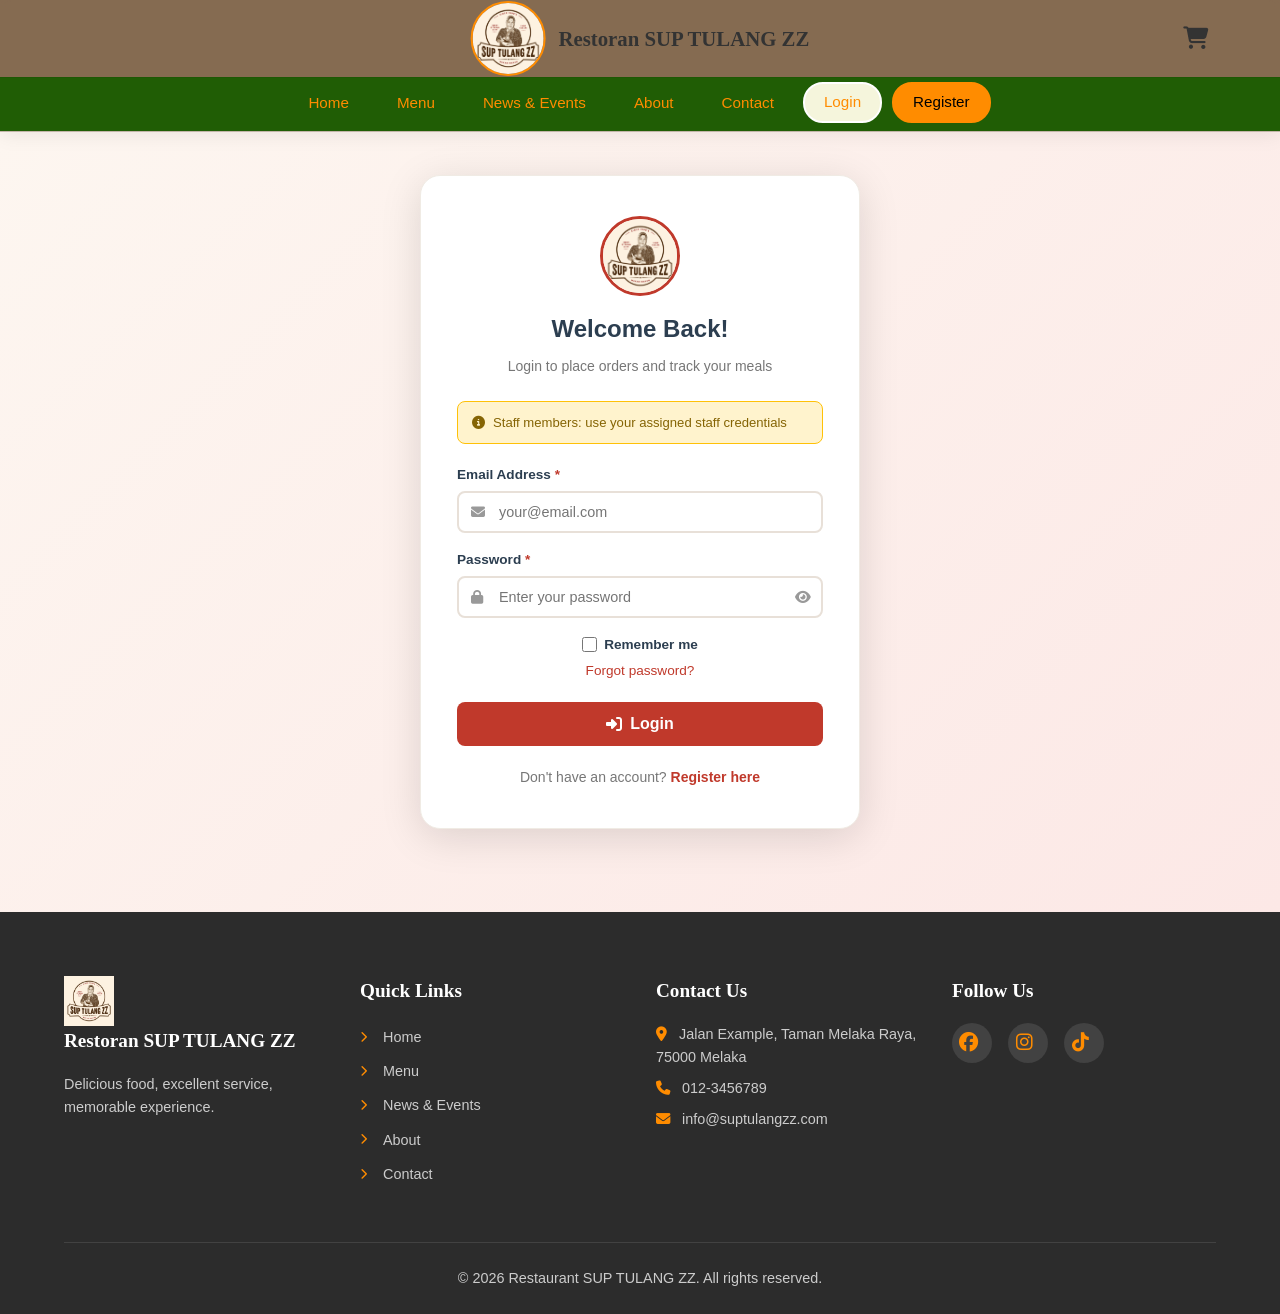
<file: frontend/pages/login.html>
<!DOCTYPE html>
<html lang="en">
<head>
    <meta charset="UTF-8">
    <meta name="viewport" content="width=device-width, initial-scale=1.0">
    <title>Login - Restoran SUP TULANG ZZ</title>
    <link rel="stylesheet" href="https://cdnjs.cloudflare.com/ajax/libs/font-awesome/6.4.0/css/all.min.css">
    <link rel="stylesheet" href="../assets/css/style.css">
    <style>
        /* ── Auth page override — ensure card is centred, logo is small ── */
        .auth-page {
            min-height: calc(100vh - 120px);
            display: flex;
            align-items: center;
            justify-content: center;
            padding: 40px 16px 80px;
            background: linear-gradient(135deg, #fdf6f0 0%, #fce8e6 100%);
        }
        .auth-container {
            width: 100%;
            max-width: 440px;
        }
        .auth-card {
            background: #fff;
            border-radius: 20px;
            padding: 40px 36px;
            box-shadow: 0 8px 40px rgba(0,0,0,0.13);
            border: 1px solid #f0ebe4;
        }
        .auth-header {
            text-align: center;
            margin-bottom: 24px;
        }
        .auth-logo {
            width: 80px;
            height: 80px;
            border-radius: 50%;
            object-fit: cover;
            display: block;
            margin: 0 auto 14px;
            border: 3px solid #c0392b;
        }
        .auth-header h2 {
            font-size: 1.5rem;
            font-weight: 800;
            color: #2c3e50;
            margin: 0 0 6px;
        }
        .auth-header p {
            color: #777;
            font-size: 0.875rem;
        }
        .role-hint {
            display: flex;
            align-items: center;
            gap: 8px;
            background: #fff3cd;
            border: 1px solid #ffc107;
            border-radius: 8px;
            padding: 10px 14px;
            font-size: 0.82rem;
            color: #856404;
            margin-bottom: 20px;
        }
        .auth-form {
            display: flex;
            flex-direction: column;
            gap: 16px;
        }
        .form-group {
            display: flex;
            flex-direction: column;
            gap: 5px;
        }
        .form-group label {
            font-size: 0.85rem;
            font-weight: 600;
            color: #2c3e50;
        }
        .required { color: #c0392b; }
        .input-wrapper {
            position: relative;
            display: flex;
            align-items: center;
        }
        .input-wrapper > i:first-child {
            position: absolute;
            left: 14px;
            color: #999;
            font-size: 0.875rem;
            pointer-events: none;
        }
        .input-wrapper input {
            width: 100%;
            padding: 11px 14px 11px 40px;
            border: 2px solid #e8e0d8;
            border-radius: 8px;
            font-size: 0.9rem;
            outline: none;
            transition: border-color 0.25s;
            font-family: inherit;
        }
        .input-wrapper input:focus { border-color: #c0392b; }
        .toggle-password {
            position: absolute;
            right: 12px;
            color: #999;
            font-size: 0.875rem;
            cursor: pointer;
            border: none;
            background: none;
        }
        .error-message {
            font-size: 0.78rem;
            color: #e74c3c;
            display: none;
        }
        .remember-row {
            display: flex;
            align-items: center;
            justify-content: space-between;
        }
        .checkbox-label {
            display: flex;
            align-items: center;
            gap: 7px;
            font-size: 0.875rem;
            cursor: pointer;
        }
        .checkbox-label input[type="checkbox"] {
            accent-color: #c0392b;
            width: 15px;
            height: 15px;
        }
        .forgot-link {
            font-size: 0.85rem;
            color: #c0392b;
            text-decoration: none;
        }
        .btn-auth {
            padding: 13px;
            background: #c0392b;
            color: #fff;
            border: none;
            border-radius: 8px;
            font-weight: 700;
            font-size: 1rem;
            display: flex;
            align-items: center;
            justify-content: center;
            gap: 8px;
            cursor: pointer;
            transition: background 0.25s, transform 0.2s;
            font-family: inherit;
            margin-top: 4px;
        }
        .btn-auth:hover {
            background: #96281b;
            transform: translateY(-2px);
        }
        .auth-footer {
            text-align: center;
            margin-top: 20px;
            font-size: 0.875rem;
            color: #777;
        }
        .auth-footer a { color: #c0392b; font-weight: 600; text-decoration: none; }
    </style>
</head>
<body>

    <!-- ========== HEADER ========== -->
    <header class="header">
        <div class="header-container">
            <a href="../index.html" class="logo">
                <img src="../assets/images/Logo.jpeg" alt="Restoran SUP TULANG ZZ Logo" class="logo-img">
                <h1>Restoran SUP TULANG ZZ</h1>
            </a>
            <div class="header-icons">
                <a href="customer/cart.html" class="icon-link">
                    <i class="fas fa-shopping-cart"></i>
                    <span class="cart-badge" id="cartBadge">0</span>
                </a>
                <button class="menu-toggle" id="menuToggle">
                    <i class="fas fa-bars"></i>
                </button>
            </div>
        </div>
        <nav class="desktop-nav" id="desktopNav">
            <ul>
                <li><a href="../index.html">Home</a></li>
                <li><a href="menu.html">Menu</a></li>
                <li><a href="news-events.html">News &amp; Events</a></li>
                <li><a href="about.html">About</a></li>
                <li><a href="contact.html">Contact</a></li>
                <li><a href="login.html" class="btn-login active">Login</a></li>
                <li><a href="register.html" class="btn-register">Register</a></li>
            </ul>
        </nav>
    </header>

    <!-- ========== LOGIN FORM ========== -->
    <main class="auth-page">
        <div class="auth-container">
            <div class="auth-card">

                <div class="auth-header">
                    <img src="../assets/images/Logo.jpeg" alt="Logo" class="auth-logo">
                    <h2>Welcome Back!</h2>
                    <p>Login to place orders and track your meals</p>
                </div>

                <div class="role-hint">
                    <i class="fas fa-info-circle"></i>
                    <span>Staff members: use your assigned staff credentials</span>
                </div>

                <form class="auth-form" id="loginForm">
                    <div class="form-group">
                        <label for="email">Email Address <span class="required">*</span></label>
                        <div class="input-wrapper">
                            <i class="fas fa-envelope"></i>
                            <input type="email" id="email" name="email" placeholder="your@email.com" required>
                        </div>
                        <span class="error-message" id="emailError"></span>
                    </div>

                    <div class="form-group">
                        <label for="password">Password <span class="required">*</span></label>
                        <div class="input-wrapper">
                            <i class="fas fa-lock"></i>
                            <input type="password" id="password" name="password" placeholder="Enter your password" required>
                            <button type="button" class="toggle-password" id="togglePwd">
                                <i class="fas fa-eye"></i>
                            </button>
                        </div>
                        <span class="error-message" id="passwordError"></span>
                    </div>

                    <div class="form-group remember-row">
                        <label class="checkbox-label">
                            <input type="checkbox" id="rememberMe">
                            <span>Remember me</span>
                        </label>
                        <a href="#" class="forgot-link">Forgot password?</a>
                    </div>

                    <button type="submit" class="btn-auth">
                        <i class="fas fa-sign-in-alt"></i> Login
                    </button>
                </form>

                <div class="auth-footer">
                    <p>Don't have an account? <a href="register.html">Register here</a></p>
                </div>

            </div>
        </div>
    </main>

    <!-- ========== FOOTER ========== -->
    <footer class="footer">
        <div class="container">
            <div class="footer-grid">
                <div class="footer-section">
                    <h3><img src="../assets/images/Logo.jpeg" alt="Logo" style="height:50px;width:auto;vertical-align:middle;"> Restoran SUP TULANG ZZ</h3>
                    <p>Delicious food, excellent service, memorable experience.</p>
                </div>
                <div class="footer-section">
                    <h3>Quick Links</h3>
                    <ul class="footer-links">
                        <li><a href="../index.html"><i class="fas fa-chevron-right"></i> Home</a></li>
                        <li><a href="menu.html"><i class="fas fa-chevron-right"></i> Menu</a></li>
                        <li><a href="news-events.html"><i class="fas fa-chevron-right"></i> News &amp; Events</a></li>
                        <li><a href="about.html"><i class="fas fa-chevron-right"></i> About</a></li>
                        <li><a href="contact.html"><i class="fas fa-chevron-right"></i> Contact</a></li>
                    </ul>
                </div>
                <div class="footer-section">
                    <h3>Contact Us</h3>
                    <p><i class="fas fa-map-marker-alt"></i> Jalan Example, Taman Melaka Raya, 75000 Melaka</p>
                    <p><i class="fas fa-phone"></i> 012-3456789</p>
                    <p><i class="fas fa-envelope"></i> info@suptulangzz.com</p>
                </div>
                <div class="footer-section">
                    <h3>Follow Us</h3>
                    <div class="social-links">
                        <a href="https://www.facebook.com/" target="_blank"><i class="fab fa-facebook"></i></a>
                        <a href="https://www.instagram.com/" target="_blank"><i class="fab fa-instagram"></i></a>
                        <a href="https://www.tiktok.com/en/" target="_blank"><i class="fab fa-tiktok"></i></a>
                    </div>
                </div>
            </div>
            <div class="footer-bottom">
                <p>&copy; 2026 Restaurant SUP TULANG ZZ. All rights reserved.</p>
            </div>
        </div>
    </footer>

    <nav class="mobile-nav">
        <a href="../index.html"><i class="fas fa-home"></i><span>Home</span></a>
        <a href="menu.html"><i class="fas fa-utensils"></i><span>Menu</span></a>
        <a href="customer/cart.html"><i class="fas fa-shopping-cart"></i><span>Cart</span></a>
        <a href="customer/order-status.html"><i class="fas fa-receipt"></i><span>Orders</span></a>
        <a href="login.html" class="active"><i class="fas fa-user"></i><span>Login</span></a>
    </nav>

    <script src="../assets/js/validation.js"></script>
    <script>
        document.addEventListener('DOMContentLoaded', function () {
            // Cart badge
            const cart = JSON.parse(localStorage.getItem('restaurantCart') || '[]');
            const count = cart.reduce((sum, i) => sum + i.quantity, 0);
            const badge = document.getElementById('cartBadge');
            if (badge) { badge.textContent = count; badge.style.display = count > 0 ? 'flex' : 'none'; }

            // Mobile menu
            const menuToggle = document.getElementById('menuToggle');
            const desktopNav = document.getElementById('desktopNav');
            if (menuToggle && desktopNav) {
                menuToggle.addEventListener('click', function () {
                    desktopNav.classList.toggle('active');
                    this.querySelector('i').className = desktopNav.classList.contains('active') ? 'fas fa-times' : 'fas fa-bars';
                });
            }

            // Password toggle
            const togglePwd = document.getElementById('togglePwd');
            const pwdInput  = document.getElementById('password');
            if (togglePwd && pwdInput) {
                togglePwd.addEventListener('click', function () {
                    const show = pwdInput.type === 'password';
                    pwdInput.type = show ? 'text' : 'password';
                    this.querySelector('i').className = show ? 'fas fa-eye-slash' : 'fas fa-eye';
                });
            }
        });
    </script>
</body>
</html>
</file>
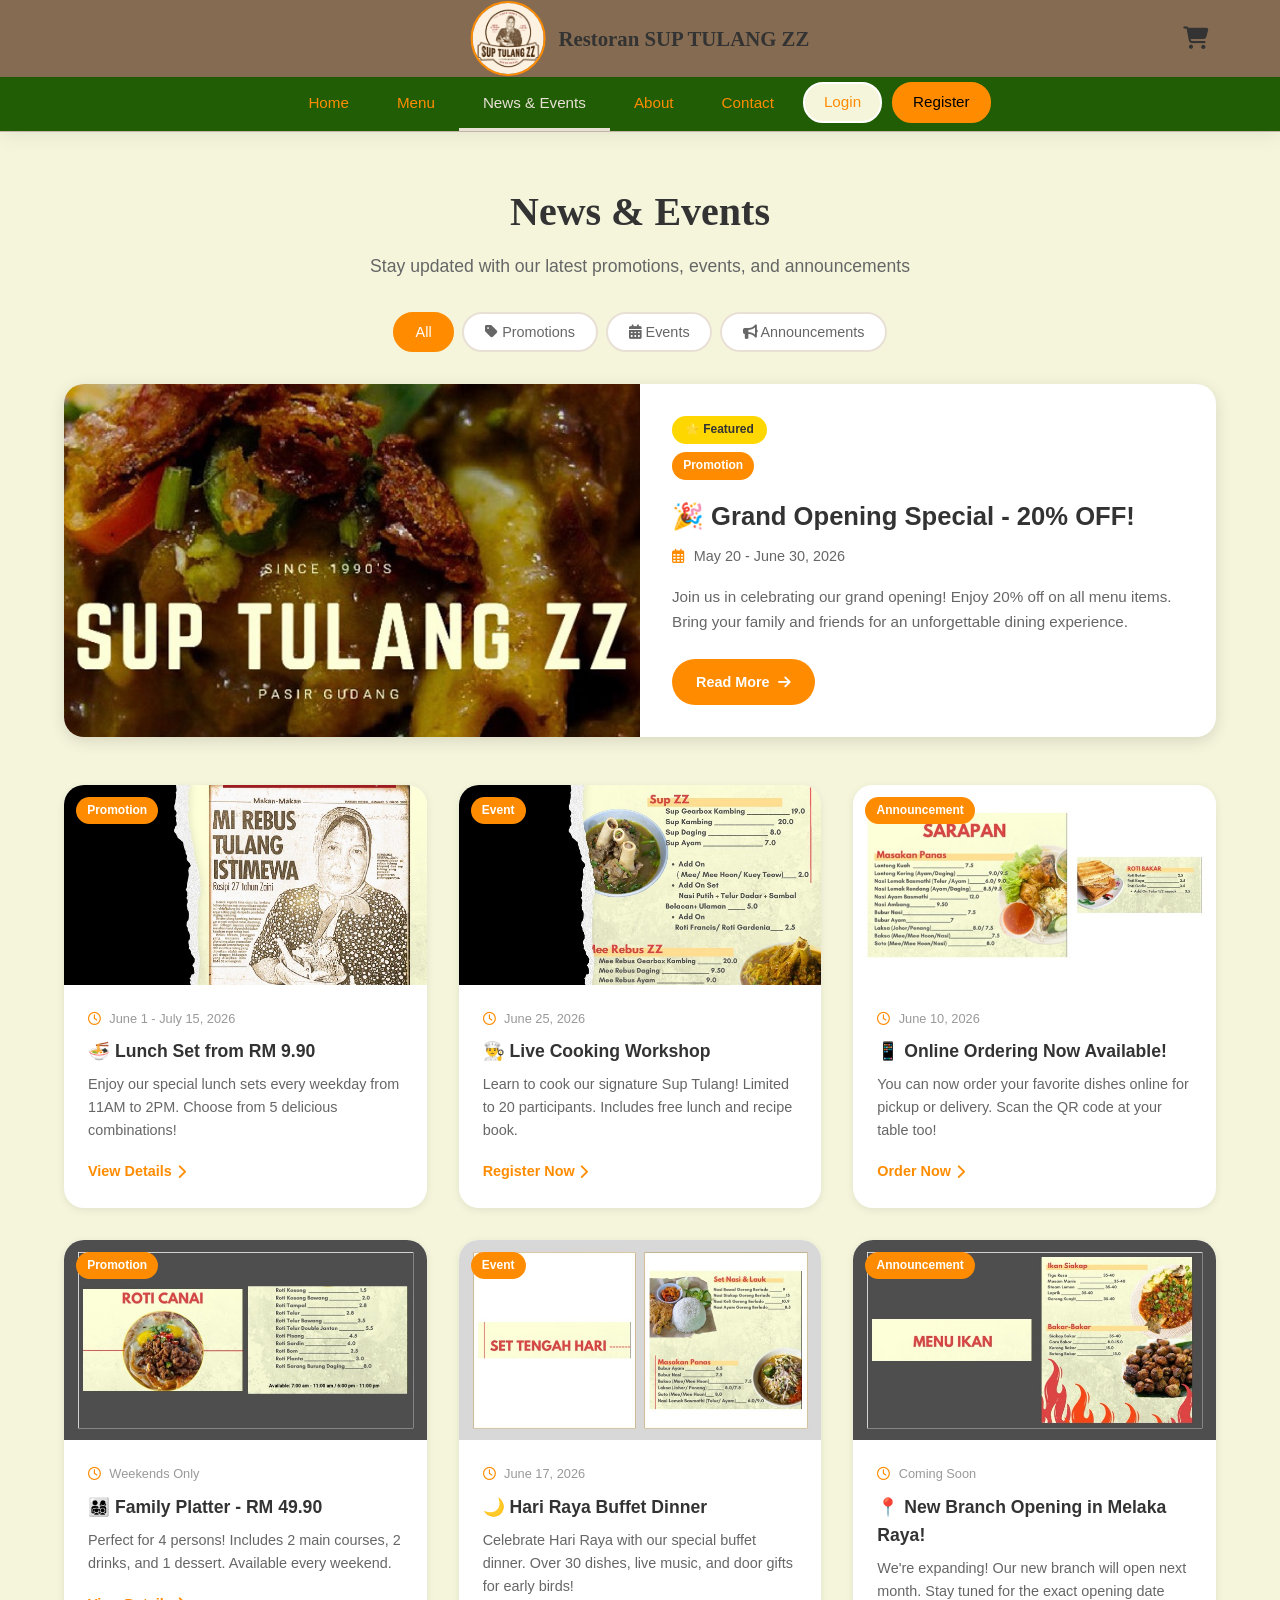
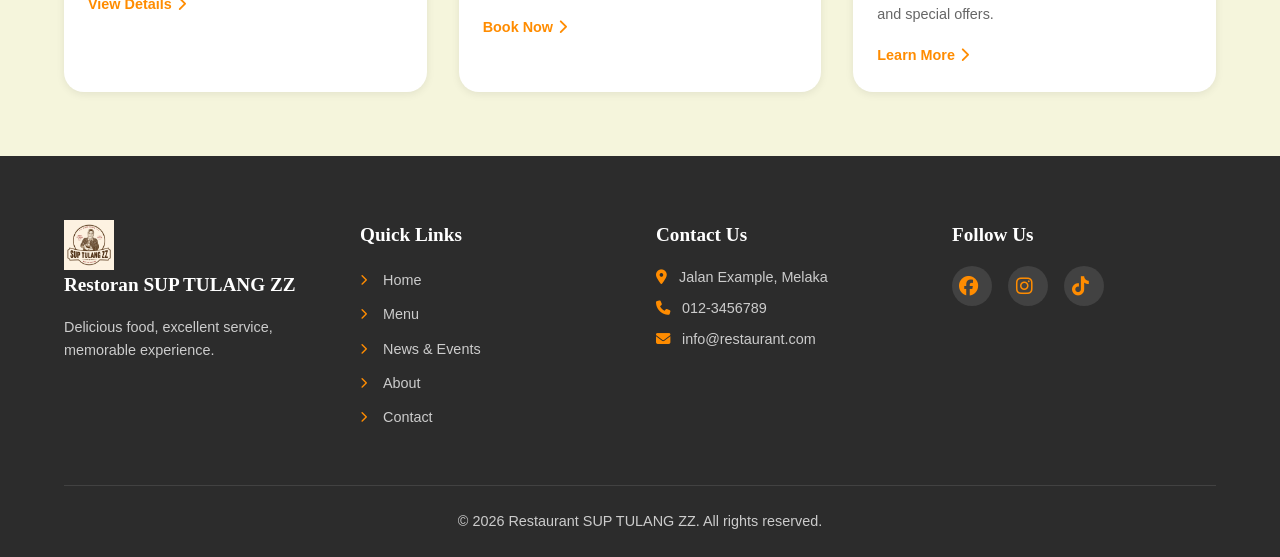
<file: frontend/pages/news-events.html>
<!DOCTYPE html>
<html lang="en">
<head>
    <meta charset="UTF-8">
    <meta name="viewport" content="width=device-width, initial-scale=1.0">
    <title>News & Events - Restoran SUP TULANG ZZ</title>
    
    <!-- Font Awesome Icons -->
    <link rel="stylesheet" href="https://cdnjs.cloudflare.com/ajax/libs/font-awesome/6.4.0/css/all.min.css">
    
    <!-- Custom CSS -->
    <link rel="stylesheet" href="../assets/css/style.css">
    <link rel="stylesheet" href="../assets/css/news-events.css">
</head>
<body>

    <!-- ========== TOP HEADER with Glass Effect ========== -->
    <header class="header">
        <div class="header-container">
            <a href="../index.php" class="logo">
                <img src="../assets/images/Logo.jpeg" alt="Restoran SUP TULANG ZZ Logo" class="logo-img">
                <h1>Restoran SUP TULANG ZZ</h1>
            </a>
            
            <div class="header-icons">
                <a href="customer/cart.php" class="icon-link">
                    <i class="fas fa-shopping-cart"></i>
                    <span class="cart-badge" id="cartBadge">0</span>
                </a>
                <button class="menu-toggle" id="menuToggle">
                    <i class="fas fa-bars"></i>
                </button>
            </div>
        </div>
        
        <nav class="desktop-nav" id="desktopNav">
            <ul>
                <li><a href="../index.php">Home</a></li>
                <li><a href="menu.php">Menu</a></li>
                <li><a href="news-events.php" class="active">News & Events</a></li>
                <li><a href="about.php">About</a></li>
                <li><a href="contact.php">Contact</a></li>
                <li><a href="login.php" class="btn-login">Login</a></li>
                <li><a href="register.php" class="btn-register">Register</a></li>
            </ul>
        </nav>
    </header>

    <!-- ========== NEWS & EVENTS CONTENT ========== -->
    <main class="news-page">
        <div class="container">
            <!-- Page Header -->
            <div class="news-page-header">
                <h1>News & Events</h1>
                <p>Stay updated with our latest promotions, events, and announcements</p>
            </div>
            
            <!-- Filter Tabs -->
            <div class="news-filter">
                <button class="news-filter-btn active" data-filter="all">All</button>
                <button class="news-filter-btn" data-filter="promotion">
                    <i class="fas fa-tag"></i> Promotions
                </button>
                <button class="news-filter-btn" data-filter="event">
                    <i class="fas fa-calendar-alt"></i> Events
                </button>
                <button class="news-filter-btn" data-filter="announcement">
                    <i class="fas fa-bullhorn"></i> Announcements
                </button>
            </div>
            
            <!-- Featured Banner -->
            <div class="featured-event">
                <div class="featured-event-image">
                    <img src="../assets/images/Slider/Slide1.jpeg" alt="Featured Event">
                </div>
                <div class="featured-event-content">
                    <span class="event-badge event-badge-featured">⭐ Featured</span>
                    <span class="event-category">Promotion</span>
                    <h2>🎉 Grand Opening Special - 20% OFF!</h2>
                    <p class="event-date"><i class="far fa-calendar-alt"></i> May 20 - June 30, 2026</p>
                    <p class="event-excerpt">
                        Join us in celebrating our grand opening! Enjoy 20% off on all menu items. 
                        Bring your family and friends for an unforgettable dining experience.
                    </p>
                    <a href="#" class="btn-read-more">Read More <i class="fas fa-arrow-right"></i></a>
                </div>
            </div>
            
            <!-- News Cards Grid -->
            <div class="news-grid" id="newsGrid">
                <!-- Card 1: Promotion -->
                <div class="news-card" data-category="promotion">
                    <div class="news-card-image">
                        <img src="../assets/images/Slider/Slide2.jpeg" alt="Lunch Promotion">
                        <span class="event-category">Promotion</span>
                    </div>
                    <div class="news-card-body">
                        <p class="news-card-date"><i class="far fa-clock"></i> June 1 - July 15, 2026</p>
                        <h3>🍜 Lunch Set from RM 9.90</h3>
                        <p class="news-card-text">
                            Enjoy our special lunch sets every weekday from 11AM to 2PM. 
                            Choose from 5 delicious combinations!
                        </p>
                        <a href="#" class="news-card-link">View Details <i class="fas fa-chevron-right"></i></a>
                    </div>
                </div>
                
                <!-- Card 2: Event -->
                <div class="news-card" data-category="event">
                    <div class="news-card-image">
                        <img src="../assets/images/Slider/Slide3.jpeg" alt="Cooking Workshop">
                        <span class="event-category">Event</span>
                    </div>
                    <div class="news-card-body">
                        <p class="news-card-date"><i class="far fa-clock"></i> June 25, 2026</p>
                        <h3>👨‍🍳 Live Cooking Workshop</h3>
                        <p class="news-card-text">
                            Learn to cook our signature Sup Tulang! Limited to 20 participants. 
                            Includes free lunch and recipe book.
                        </p>
                        <a href="#" class="news-card-link">Register Now <i class="fas fa-chevron-right"></i></a>
                    </div>
                </div>
                
                <!-- Card 3: Announcement -->
                <div class="news-card" data-category="announcement">
                    <div class="news-card-image">
                        <img src="../assets/images/Slider/Slide4.jpeg" alt="Online Ordering">
                        <span class="event-category">Announcement</span>
                    </div>
                    <div class="news-card-body">
                        <p class="news-card-date"><i class="far fa-clock"></i> June 10, 2026</p>
                        <h3>📱 Online Ordering Now Available!</h3>
                        <p class="news-card-text">
                            You can now order your favorite dishes online for pickup or delivery. 
                            Scan the QR code at your table too!
                        </p>
                        <a href="menu.php" class="news-card-link">Order Now <i class="fas fa-chevron-right"></i></a>
                    </div>
                </div>
                
                <!-- Card 4: Promotion -->
                <div class="news-card" data-category="promotion">
                    <div class="news-card-image">
                        <img src="../assets/images/Slider/Slide5.jpeg" alt="Family Deal">
                        <span class="event-category">Promotion</span>
                    </div>
                    <div class="news-card-body">
                        <p class="news-card-date"><i class="far fa-clock"></i> Weekends Only</p>
                        <h3>👨‍👩‍👧‍👦 Family Platter - RM 49.90</h3>
                        <p class="news-card-text">
                            Perfect for 4 persons! Includes 2 main courses, 2 drinks, and 1 dessert. 
                            Available every weekend.
                        </p>
                        <a href="#" class="news-card-link">View Details <i class="fas fa-chevron-right"></i></a>
                    </div>
                </div>
                
                <!-- Card 5: Event -->
                <div class="news-card" data-category="event">
                    <div class="news-card-image">
                        <img src="../assets/images/Slider/Slide6.jpeg" alt="Hari Raya Special">
                        <span class="event-category">Event</span>
                    </div>
                    <div class="news-card-body">
                        <p class="news-card-date"><i class="far fa-clock"></i> June 17, 2026</p>
                        <h3>🌙 Hari Raya Buffet Dinner</h3>
                        <p class="news-card-text">
                            Celebrate Hari Raya with our special buffet dinner. Over 30 dishes, 
                            live music, and door gifts for early birds!
                        </p>
                        <a href="#" class="news-card-link">Book Now <i class="fas fa-chevron-right"></i></a>
                    </div>
                </div>
                
                <!-- Card 6: Announcement -->
                <div class="news-card" data-category="announcement">
                    <div class="news-card-image">
                        <img src="../assets/images/Slider/Slide7.jpeg" alt="New Branch">
                        <span class="event-category">Announcement</span>
                    </div>
                    <div class="news-card-body">
                        <p class="news-card-date"><i class="far fa-clock"></i> Coming Soon</p>
                        <h3>📍 New Branch Opening in Melaka Raya!</h3>
                        <p class="news-card-text">
                            We're expanding! Our new branch will open next month. 
                            Stay tuned for the exact opening date and special offers.
                        </p>
                        <a href="#" class="news-card-link">Learn More <i class="fas fa-chevron-right"></i></a>
                    </div>
                </div>
            </div>
            
            <!-- No Results -->
            <div class="news-no-results" id="newsNoResults" style="display: none;">
                <i class="fas fa-newspaper"></i>
                <h3>No news found</h3>
                <p>Check back soon for updates!</p>
            </div>
        </div>
    </main>

    <!-- ========== FOOTER ========== -->
    <footer class="footer">
        <div class="container">
            <div class="footer-grid">
                <div class="footer-section">
                    <h3><img src="../assets/images/Logo.jpeg" alt="Logo" style="height: 50px; width: auto;"> Restoran SUP TULANG ZZ</h3>
                    <p>Delicious food, excellent service, memorable experience.</p>
                </div>
                <div class="footer-section">
                    <h3>Quick Links</h3>
                    <ul class="footer-links">
                        <li><a href="../index.php"><i class="fas fa-chevron-right"></i> Home</a></li>
                        <li><a href="menu.php"><i class="fas fa-chevron-right"></i> Menu</a></li>
                        <li><a href="news-events.php"><i class="fas fa-chevron-right"></i> News & Events</a></li>
                        <li><a href="about.php"><i class="fas fa-chevron-right"></i> About</a></li>
                        <li><a href="contact.php"><i class="fas fa-chevron-right"></i> Contact</a></li>
                    </ul>
                </div>
                <div class="footer-section">
                    <h3>Contact Us</h3>
                    <p><i class="fas fa-map-marker-alt"></i> Jalan Example, Melaka</p>
                    <p><i class="fas fa-phone"></i> 012-3456789</p>
                    <p><i class="fas fa-envelope"></i> info@restaurant.com</p>
                </div>
                <div class="footer-section">
                    <h3>Follow Us</h3>
                    <div class="social-links">
                        <a href="https://www.facebook.com/"><i class="fab fa-facebook"></i></a>
                        <a href="https://www.instagram.com/"><i class="fab fa-instagram"></i></a>
                        <a href="https://www.tiktok.com/en/"><i class="fab fa-tiktok"></i></a>
                    </div>
                </div>
            </div>
            <div class="footer-bottom">
                <p>&copy; 2026 Restaurant SUP TULANG ZZ. All rights reserved.</p>
            </div>
        </div>
    </footer>

    <!-- ========== BOTTOM MOBILE NAVIGATION ========== -->
    <nav class="mobile-nav">
        <a href="../index.php"><i class="fas fa-home"></i><span>Home</span></a>
        <a href="menu.php"><i class="fas fa-utensils"></i><span>Menu</span></a>
        <a href="customer/cart.php"><i class="fas fa-shopping-cart"></i><span>Cart</span></a>
        <a href="customer/order-status.php"><i class="fas fa-receipt"></i><span>Orders</span></a>
        <a href="../profile.php"><i class="fas fa-user"></i><span>Profile</span></a>
    </nav>

    <!-- JavaScript -->
    <script src="../assets/js/news-events.js"></script>
</body>
</html>
</file>
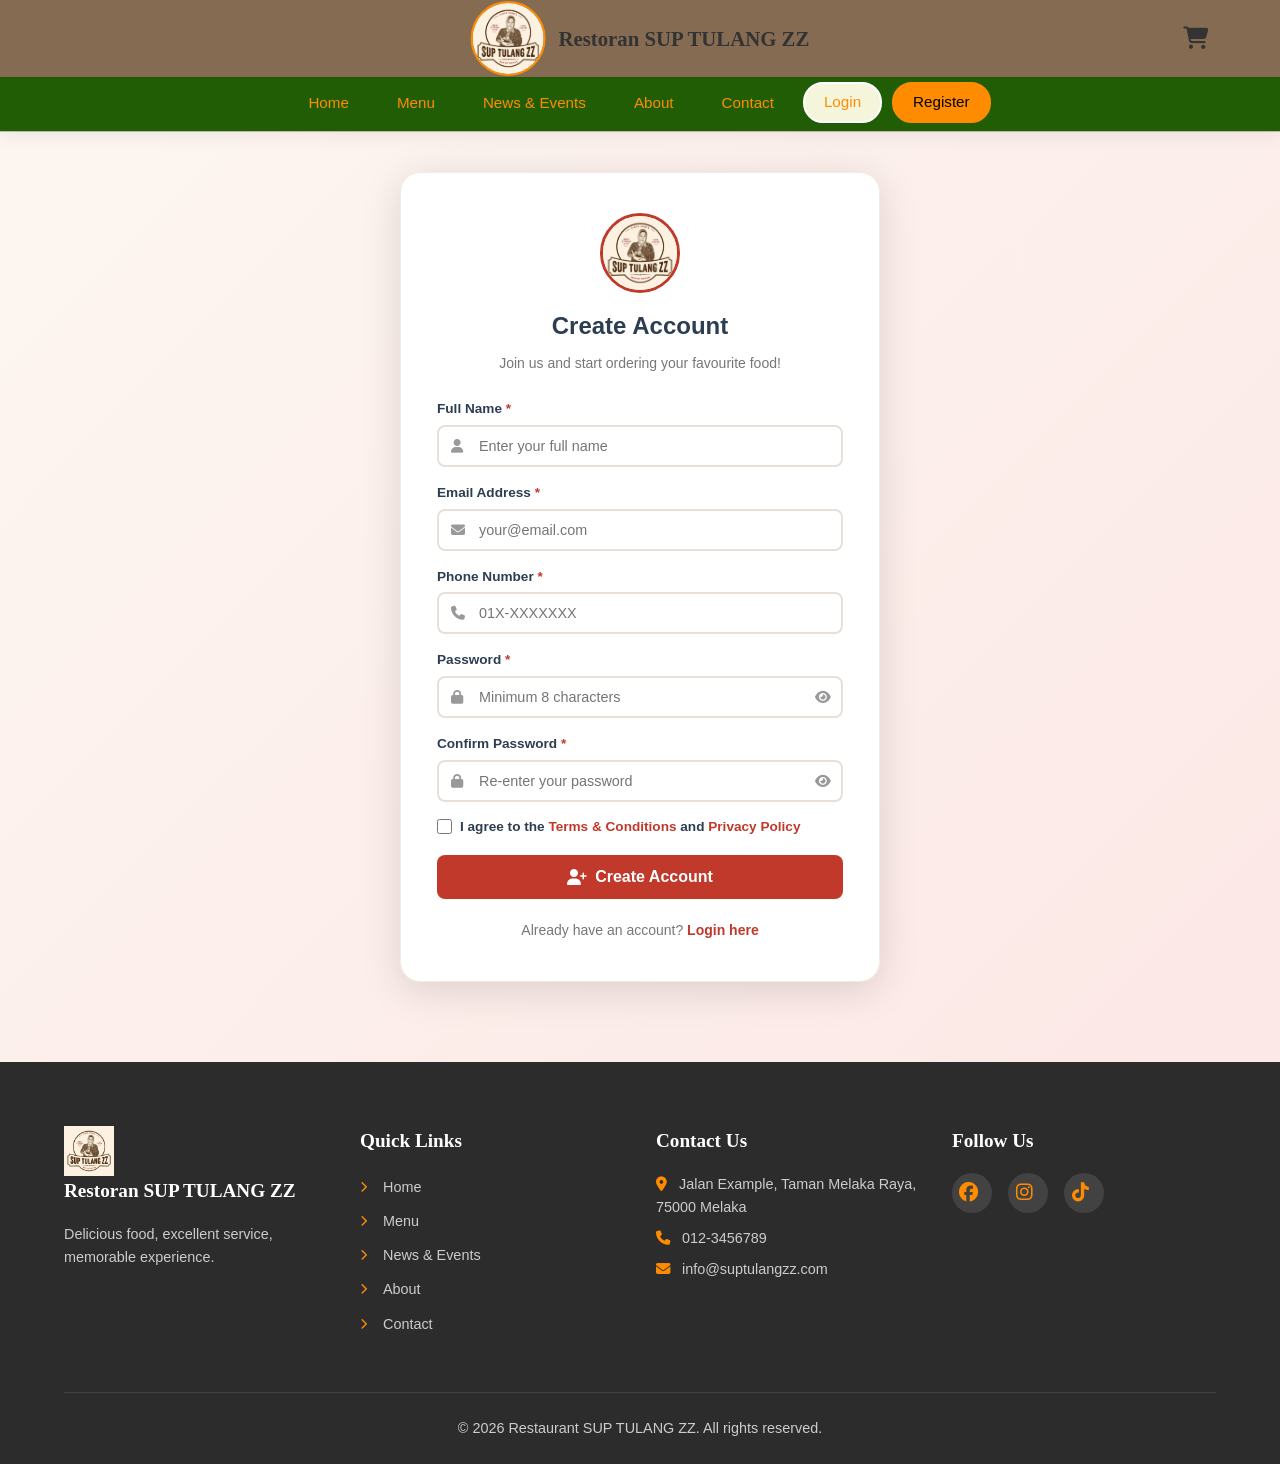
<file: frontend/pages/register.html>
<!DOCTYPE html>
<html lang="en">
<head>
    <meta charset="UTF-8">
    <meta name="viewport" content="width=device-width, initial-scale=1.0">
    <title>Register - Restoran SUP TULANG ZZ</title>
    <link rel="stylesheet" href="https://cdnjs.cloudflare.com/ajax/libs/font-awesome/6.4.0/css/all.min.css">
    <link rel="stylesheet" href="../assets/css/style.css">
    <style>
        .auth-page {
            min-height: calc(100vh - 120px);
            display: flex;
            align-items: center;
            justify-content: center;
            padding: 40px 16px 80px;
            background: linear-gradient(135deg, #fdf6f0 0%, #fce8e6 100%);
        }
        .auth-container { width: 100%; max-width: 480px; }
        .auth-card {
            background: #fff;
            border-radius: 20px;
            padding: 40px 36px;
            box-shadow: 0 8px 40px rgba(0,0,0,0.13);
            border: 1px solid #f0ebe4;
        }
        .auth-header { text-align: center; margin-bottom: 24px; }
        .auth-logo {
            width: 80px; height: 80px;
            border-radius: 50%; object-fit: cover;
            display: block; margin: 0 auto 14px;
            border: 3px solid #c0392b;
        }
        .auth-header h2 { font-size: 1.5rem; font-weight: 800; color: #2c3e50; margin: 0 0 6px; }
        .auth-header p  { color: #777; font-size: 0.875rem; }
        .auth-form { display: flex; flex-direction: column; gap: 15px; }
        .form-group { display: flex; flex-direction: column; gap: 5px; }
        .form-group label { font-size: 0.85rem; font-weight: 600; color: #2c3e50; }
        .required { color: #c0392b; }
        .input-wrapper { position: relative; display: flex; align-items: center; }
        .input-wrapper > i:first-child {
            position: absolute; left: 14px; color: #999;
            font-size: 0.875rem; pointer-events: none;
        }
        .input-wrapper input {
            width: 100%; padding: 11px 14px 11px 40px;
            border: 2px solid #e8e0d8; border-radius: 8px;
            font-size: 0.9rem; outline: none;
            transition: border-color 0.25s; font-family: inherit;
        }
        .input-wrapper input:focus { border-color: #c0392b; }
        .toggle-password {
            position: absolute; right: 12px; color: #999;
            font-size: 0.875rem; cursor: pointer; border: none; background: none;
        }
        .error-message { font-size: 0.78rem; color: #e74c3c; display: none; }
        .checkbox-label {
            display: flex; align-items: flex-start; gap: 8px;
            font-size: 0.875rem; cursor: pointer; line-height: 1.4;
        }
        .checkbox-label input[type="checkbox"] { accent-color: #c0392b; width: 15px; height: 15px; margin-top: 2px; }
        .checkbox-label a { color: #c0392b; text-decoration: none; }
        .btn-auth {
            padding: 13px; background: #c0392b; color: #fff; border: none;
            border-radius: 8px; font-weight: 700; font-size: 1rem;
            display: flex; align-items: center; justify-content: center; gap: 8px;
            cursor: pointer; transition: background 0.25s, transform 0.2s;
            font-family: inherit; margin-top: 4px;
        }
        .btn-auth:hover { background: #96281b; transform: translateY(-2px); }
        .auth-footer { text-align: center; margin-top: 20px; font-size: 0.875rem; color: #777; }
        .auth-footer a { color: #c0392b; font-weight: 600; text-decoration: none; }
    </style>
</head>
<body>

    <!-- ========== HEADER ========== -->
    <header class="header">
        <div class="header-container">
            <a href="../index.html" class="logo">
                <img src="../assets/images/Logo.jpeg" alt="Restoran SUP TULANG ZZ Logo" class="logo-img">
                <h1>Restoran SUP TULANG ZZ</h1>
            </a>
            <div class="header-icons">
                <a href="customer/cart.html" class="icon-link">
                    <i class="fas fa-shopping-cart"></i>
                    <span class="cart-badge" id="cartBadge">0</span>
                </a>
                <button class="menu-toggle" id="menuToggle">
                    <i class="fas fa-bars"></i>
                </button>
            </div>
        </div>
        <nav class="desktop-nav" id="desktopNav">
            <ul>
                <li><a href="../index.html">Home</a></li>
                <li><a href="menu.html">Menu</a></li>
                <li><a href="news-events.html">News &amp; Events</a></li>
                <li><a href="about.html">About</a></li>
                <li><a href="contact.html">Contact</a></li>
                <li><a href="login.html" class="btn-login">Login</a></li>
                <li><a href="register.html" class="btn-register active">Register</a></li>
            </ul>
        </nav>
    </header>

    <!-- ========== REGISTER FORM ========== -->
    <main class="auth-page">
        <div class="auth-container">
            <div class="auth-card">

                <div class="auth-header">
                    <img src="../assets/images/Logo.jpeg" alt="Logo" class="auth-logo">
                    <h2>Create Account</h2>
                    <p>Join us and start ordering your favourite food!</p>
                </div>

                <form class="auth-form" id="registerForm">

                    <div class="form-group">
                        <label for="fullName">Full Name <span class="required">*</span></label>
                        <div class="input-wrapper">
                            <i class="fas fa-user"></i>
                            <input type="text" id="fullName" name="fullName" placeholder="Enter your full name" required>
                        </div>
                        <span class="error-message" id="nameError"></span>
                    </div>

                    <div class="form-group">
                        <label for="email">Email Address <span class="required">*</span></label>
                        <div class="input-wrapper">
                            <i class="fas fa-envelope"></i>
                            <input type="email" id="email" name="email" placeholder="your@email.com" required>
                        </div>
                        <span class="error-message" id="emailError"></span>
                    </div>

                    <div class="form-group">
                        <label for="phone">Phone Number <span class="required">*</span></label>
                        <div class="input-wrapper">
                            <i class="fas fa-phone"></i>
                            <input type="tel" id="phone" name="phone" placeholder="01X-XXXXXXX" required>
                        </div>
                        <span class="error-message" id="phoneError"></span>
                    </div>

                    <div class="form-group">
                        <label for="password">Password <span class="required">*</span></label>
                        <div class="input-wrapper">
                            <i class="fas fa-lock"></i>
                            <input type="password" id="password" name="password" placeholder="Minimum 8 characters" required>
                            <button type="button" class="toggle-password" id="togglePwd">
                                <i class="fas fa-eye"></i>
                            </button>
                        </div>
                        <span class="error-message" id="passwordError"></span>
                    </div>

                    <div class="form-group">
                        <label for="confirmPassword">Confirm Password <span class="required">*</span></label>
                        <div class="input-wrapper">
                            <i class="fas fa-lock"></i>
                            <input type="password" id="confirmPassword" name="confirmPassword" placeholder="Re-enter your password" required>
                            <button type="button" class="toggle-password" id="toggleConfirm">
                                <i class="fas fa-eye"></i>
                            </button>
                        </div>
                        <span class="error-message" id="confirmPasswordError"></span>
                    </div>

                    <div class="form-group">
                        <label class="checkbox-label">
                            <input type="checkbox" id="agreeTerms" name="agreeTerms" required>
                            <span>I agree to the <a href="#">Terms &amp; Conditions</a> and <a href="#">Privacy Policy</a></span>
                        </label>
                        <span class="error-message" id="termsError"></span>
                    </div>

                    <button type="submit" class="btn-auth">
                        <i class="fas fa-user-plus"></i> Create Account
                    </button>

                </form>

                <div class="auth-footer">
                    <p>Already have an account? <a href="login.html">Login here</a></p>
                </div>

            </div>
        </div>
    </main>

    <!-- ========== FOOTER ========== -->
    <footer class="footer">
        <div class="container">
            <div class="footer-grid">
                <div class="footer-section">
                    <h3><img src="../assets/images/Logo.jpeg" alt="Logo" style="height:50px;width:auto;vertical-align:middle;"> Restoran SUP TULANG ZZ</h3>
                    <p>Delicious food, excellent service, memorable experience.</p>
                </div>
                <div class="footer-section">
                    <h3>Quick Links</h3>
                    <ul class="footer-links">
                        <li><a href="../index.html"><i class="fas fa-chevron-right"></i> Home</a></li>
                        <li><a href="menu.html"><i class="fas fa-chevron-right"></i> Menu</a></li>
                        <li><a href="news-events.html"><i class="fas fa-chevron-right"></i> News &amp; Events</a></li>
                        <li><a href="about.html"><i class="fas fa-chevron-right"></i> About</a></li>
                        <li><a href="contact.html"><i class="fas fa-chevron-right"></i> Contact</a></li>
                    </ul>
                </div>
                <div class="footer-section">
                    <h3>Contact Us</h3>
                    <p><i class="fas fa-map-marker-alt"></i> Jalan Example, Taman Melaka Raya, 75000 Melaka</p>
                    <p><i class="fas fa-phone"></i> 012-3456789</p>
                    <p><i class="fas fa-envelope"></i> info@suptulangzz.com</p>
                </div>
                <div class="footer-section">
                    <h3>Follow Us</h3>
                    <div class="social-links">
                        <a href="https://www.facebook.com/" target="_blank"><i class="fab fa-facebook"></i></a>
                        <a href="https://www.instagram.com/" target="_blank"><i class="fab fa-instagram"></i></a>
                        <a href="https://www.tiktok.com/en/" target="_blank"><i class="fab fa-tiktok"></i></a>
                    </div>
                </div>
            </div>
            <div class="footer-bottom">
                <p>&copy; 2026 Restaurant SUP TULANG ZZ. All rights reserved.</p>
            </div>
        </div>
    </footer>

    <nav class="mobile-nav">
        <a href="../index.html"><i class="fas fa-home"></i><span>Home</span></a>
        <a href="menu.html"><i class="fas fa-utensils"></i><span>Menu</span></a>
        <a href="customer/cart.html"><i class="fas fa-shopping-cart"></i><span>Cart</span></a>
        <a href="customer/order-status.html"><i class="fas fa-receipt"></i><span>Orders</span></a>
        <a href="login.html"><i class="fas fa-user"></i><span>Login</span></a>
    </nav>

    <script src="../assets/js/validation.js"></script>
    <script>
        document.addEventListener('DOMContentLoaded', function () {
            // Cart badge
            const cart = JSON.parse(localStorage.getItem('restaurantCart') || '[]');
            const count = cart.reduce((sum, i) => sum + i.quantity, 0);
            const badge = document.getElementById('cartBadge');
            if (badge) { badge.textContent = count; badge.style.display = count > 0 ? 'flex' : 'none'; }

            // Mobile menu
            const menuToggle = document.getElementById('menuToggle');
            const desktopNav = document.getElementById('desktopNav');
            if (menuToggle && desktopNav) {
                menuToggle.addEventListener('click', function () {
                    desktopNav.classList.toggle('active');
                    this.querySelector('i').className = desktopNav.classList.contains('active') ? 'fas fa-times' : 'fas fa-bars';
                });
            }

            // Password toggles
            function setupToggle(btnId, inputId) {
                const btn = document.getElementById(btnId);
                const inp = document.getElementById(inputId);
                if (!btn || !inp) return;
                btn.addEventListener('click', function () {
                    const show = inp.type === 'password';
                    inp.type = show ? 'text' : 'password';
                    this.querySelector('i').className = show ? 'fas fa-eye-slash' : 'fas fa-eye';
                });
            }
            setupToggle('togglePwd', 'password');
            setupToggle('toggleConfirm', 'confirmPassword');
        });
    </script>
</body>
</html>
</file>
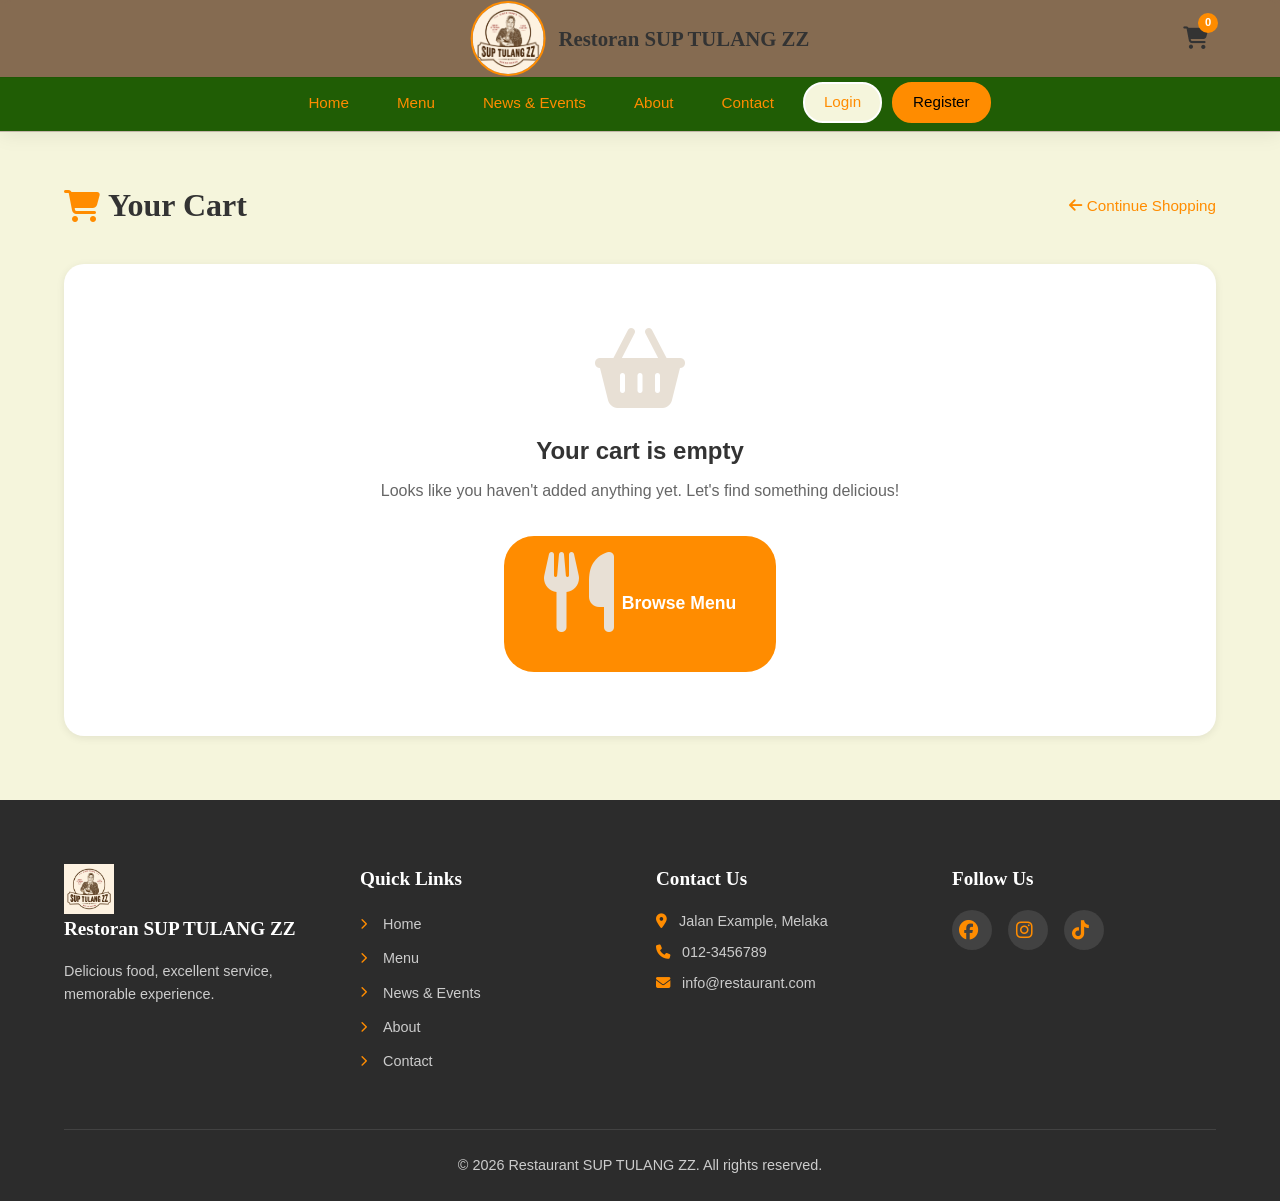
<file: frontend/pages/customer/cart.html>
<!DOCTYPE html>
<html lang="en">
<head>
    <meta charset="UTF-8">
    <meta name="viewport" content="width=device-width, initial-scale=1.0">
    <title>Cart - Restoran SUP TULANG ZZ</title>
    
    <!-- Font Awesome Icons -->
    <link rel="stylesheet" href="https://cdnjs.cloudflare.com/ajax/libs/font-awesome/6.4.0/css/all.min.css">
    
    <!-- Custom CSS -->
    <link rel="stylesheet" href="../../assets/css/style.css">
    <link rel="stylesheet" href="../../assets/css/cart.css">
</head>
<body>

    <!-- ========== TOP HEADER ========== -->
    <header class="header">
        <div class="header-container">
            <a href="../../index.php" class="logo">
                <img src="../../assets/images/Logo.jpeg" alt="Restoran SUP TULANG ZZ Logo" class="logo-img">
                <h1>Restoran SUP TULANG ZZ</h1>
            </a>
            
            <div class="header-icons">
                <a href="cart.php" class="icon-link">
                    <i class="fas fa-shopping-cart"></i>
                    <span class="cart-badge" id="cartBadge">0</span>
                </a>
                <button class="menu-toggle" id="menuToggle">
                    <i class="fas fa-bars"></i>
                </button>
            </div>
        </div>
        
        <nav class="desktop-nav" id="desktopNav">
            <ul>
                <li><a href="../../index.php">Home</a></li>
                <li><a href="../menu.php">Menu</a></li>
                <li><a href="../news-events.php">News & Events</a></li>
                <li><a href="../about.php">About</a></li>
                <li><a href="../contact.php">Contact</a></li>
                <li><a href="../login.php" class="btn-login">Login</a></li>
                <li><a href="../register.php" class="btn-register">Register</a></li>
            </ul>
        </nav>
    </header>

    <!-- ========== CART PAGE CONTENT ========== -->
    <main class="cart-page">
        <div class="container">
            <!-- Page Title -->
            <div class="cart-page-header">
                <h1><i class="fas fa-shopping-cart"></i> Your Cart</h1>
                <a href="../menu.php" class="back-to-menu">
                    <i class="fas fa-arrow-left"></i> Continue Shopping
                </a>
            </div>
            
            <!-- Empty Cart State -->
            <div class="cart-empty" id="cartEmpty">
                <i class="fas fa-shopping-basket"></i>
                <h2>Your cart is empty</h2>
                <p>Looks like you haven't added anything yet. Let's find something delicious!</p>
                <a href="../menu.php" class="btn-primary">
                    <i class="fas fa-utensils"></i> Browse Menu
                </a>
            </div>
            
            <!-- Cart Content -->
            <div class="cart-content" id="cartContent" style="display: none;">
                <div class="cart-layout">
                    <!-- Cart Items -->
                    <div class="cart-items-section">
                        <div class="cart-items-header">
                            <h2>Cart Items (<span id="cartItemCount">0</span>)</h2>
                            <button class="btn-clear-cart" id="btnClearCart">
                                <i class="fas fa-trash-alt"></i> Clear All
                            </button>
                        </div>
                        
                        <div class="cart-items-list" id="cartItemsList">
                            <!-- Cart items loaded dynamically -->
                        </div>
                    </div>
                    
                    <!-- Order Summary -->
                    <div class="cart-summary-section">
                        <div class="cart-summary-card">
                            <h2>Order Summary</h2>
                            
                            <div class="summary-row">
                                <span>Subtotal</span>
                                <span id="summarySubtotal">RM 0.00</span>
                            </div>
                            
                            <div class="summary-row">
                                <span>Tax (6%)</span>
                                <span id="summaryTax">RM 0.00</span>
                            </div>
                            
                            <div class="summary-row summary-total">
                                <span>Total</span>
                                <span id="summaryTotal">RM 0.00</span>
                            </div>
                            
                            <button class="btn-checkout" id="btnCheckout">
                                <i class="fas fa-lock"></i> Proceed to Checkout
                            </button>
                            
                            <a href="../menu.php" class="continue-shopping-link">
                                <i class="fas fa-plus-circle"></i> Add More Items
                            </a>
                        </div>
                        
                        <!-- Order Type Selection -->
                        <div class="order-type-card">
                            <h3><i class="fas fa-concierge-bell"></i> Order Type</h3>
                            <div class="order-type-options">
                                <label class="order-type-option">
                                    <input type="radio" name="orderType" value="dine-in" checked>
                                    <span class="option-content">
                                        <i class="fas fa-utensils"></i>
                                        <strong>Dine-In</strong>
                                        <small>Eat at restaurant</small>
                                    </span>
                                </label>
                                <label class="order-type-option">
                                    <input type="radio" name="orderType" value="online">
                                    <span class="option-content">
                                        <i class="fas fa-motorcycle"></i>
                                        <strong>Takeaway / Delivery</strong>
                                        <small>Pickup or delivery</small>
                                    </span>
                                </label>
                            </div>
                        </div>
                    </div>
                </div>
            </div>
        </div>
    </main>

    <!-- ========== CONFIRM CLEAR MODAL ========== -->
    <div class="modal-overlay" id="confirmModal" style="display: none;">
        <div class="modal-card">
            <i class="fas fa-exclamation-triangle modal-icon"></i>
            <h3>Clear All Items?</h3>
            <p>This action cannot be undone. All items will be removed from your cart.</p>
            <div class="modal-actions">
                <button class="btn-cancel" id="btnCancelClear">Cancel</button>
                <button class="btn-confirm" id="btnConfirmClear">Yes, Clear All</button>
            </div>
        </div>
    </div>

    <!-- ========== FOOTER ========== -->
    <footer class="footer">
        <div class="container">
            <div class="footer-grid">
                <div class="footer-section">
                    <h3><img src="../../assets/images/Logo.jpeg" alt="Logo" style="height: 50px; width: auto;"> Restoran SUP TULANG ZZ</h3>
                    <p>Delicious food, excellent service, memorable experience.</p>
                </div>
                <div class="footer-section">
                    <h3>Quick Links</h3>
                    <ul class="footer-links">
                        <li><a href="../../index.php"><i class="fas fa-chevron-right"></i> Home</a></li>
                        <li><a href="../menu.php"><i class="fas fa-chevron-right"></i> Menu</a></li>
                        <li><a href="../news-events.php"><i class="fas fa-chevron-right"></i> News & Events</a></li>
                        <li><a href="../about.php"><i class="fas fa-chevron-right"></i> About</a></li>
                        <li><a href="../contact.php"><i class="fas fa-chevron-right"></i> Contact</a></li>
                    </ul>
                </div>
                <div class="footer-section">
                    <h3>Contact Us</h3>
                    <p><i class="fas fa-map-marker-alt"></i> Jalan Example, Melaka</p>
                    <p><i class="fas fa-phone"></i> 012-3456789</p>
                    <p><i class="fas fa-envelope"></i> info@restaurant.com</p>
                </div>
                <div class="footer-section">
                    <h3>Follow Us</h3>
                    <div class="social-links">
                        <a href="https://www.facebook.com/"><i class="fab fa-facebook"></i></a>
                        <a href="https://www.instagram.com/"><i class="fab fa-instagram"></i></a>
                        <a href="https://www.tiktok.com/en/"><i class="fab fa-tiktok"></i></a>
                    </div>
                </div>
            </div>
            <div class="footer-bottom">
                <p>&copy; 2026 Restaurant SUP TULANG ZZ. All rights reserved.</p>
            </div>
        </div>
    </footer>

    <!-- ========== BOTTOM MOBILE NAVIGATION ========== -->
    <nav class="mobile-nav">
        <a href="../../index.php"><i class="fas fa-home"></i><span>Home</span></a>
        <a href="../menu.php"><i class="fas fa-utensils"></i><span>Menu</span></a>
        <a href="cart.php" class="active"><i class="fas fa-shopping-cart"></i><span>Cart</span></a>
        <a href="order-status.php"><i class="fas fa-receipt"></i><span>Orders</span></a>
        <a href="../../profile.php"><i class="fas fa-user"></i><span>Profile</span></a>
    </nav>

    <!-- JavaScript -->
    <script src="../../assets/js/cart.js"></script>
</body>
</html>
</file>
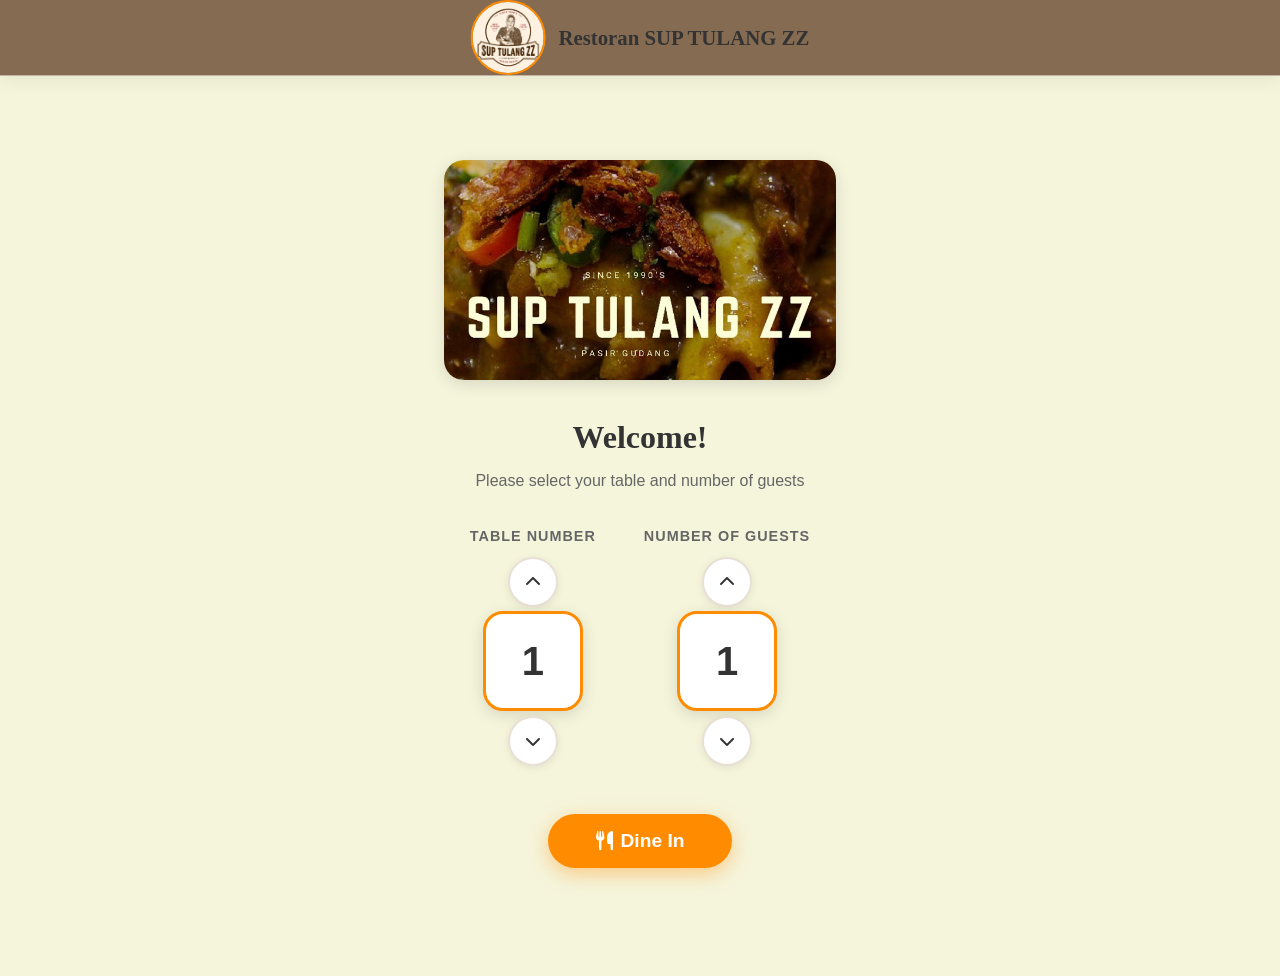
<file: frontend/pages/customer/qr-order.html>
<!DOCTYPE html>
<html lang="en">
<head>
    <meta charset="UTF-8">
    <meta name="viewport" content="width=device-width, initial-scale=1.0">
    <title>Table Order - Restoran SUP TULANG ZZ</title>
    
    <!-- Font Awesome Icons -->
    <link rel="stylesheet" href="https://cdnjs.cloudflare.com/ajax/libs/font-awesome/6.4.0/css/all.min.css">
    
    <!-- Custom CSS -->
    <link rel="stylesheet" href="../../assets/css/style.css">
    <link rel="stylesheet" href="../../assets/css/qr-order.css">
</head>
<body>

    <!-- ========== TOP HEADER (Simplified) ========== -->
    <header class="header">
        <div class="header-container">
            <a href="../../index.php" class="logo">
                <img src="../../assets/images/Logo.jpeg" alt="Restoran SUP TULANG ZZ Logo" class="logo-img">
                <h1>Restoran SUP TULANG ZZ</h1>
            </a>
        </div>
    </header>

    <!-- ========== TABLE SELECTION SCREEN ========== -->
    <main class="qr-order-page" id="tableSelectionScreen">
        <div class="container">
            <!-- Top Image -->
            <div class="selection-image">
                <img src="../../assets/images/Slider/Slide1.jpeg" alt="Welcome to Restoran SUP TULANG ZZ">
            </div>
            
            <!-- Welcome Text -->
            <div class="selection-welcome">
                <h1>Welcome!</h1>
                <p>Please select your table and number of guests</p>
            </div>
            
            <!-- Scroller Section -->
            <div class="scrollers-container">
                <!-- Table Number Scroller -->
                <div class="scroller-group">
                    <label>Table Number</label>
                    <div class="scroller-wrapper">
                        <button class="scroller-btn scroller-up" data-target="table">
                            <i class="fas fa-chevron-up"></i>
                        </button>
                        <div class="scroller-display">
                            <span class="scroller-value" id="tableValue">1</span>
                        </div>
                        <button class="scroller-btn scroller-down" data-target="table">
                            <i class="fas fa-chevron-down"></i>
                        </button>
                    </div>
                </div>
                
                <!-- Pax Scroller -->
                <div class="scroller-group">
                    <label>Number of Guests</label>
                    <div class="scroller-wrapper">
                        <button class="scroller-btn scroller-up" data-target="pax">
                            <i class="fas fa-chevron-up"></i>
                        </button>
                        <div class="scroller-display">
                            <span class="scroller-value" id="paxValue">1</span>
                        </div>
                        <button class="scroller-btn scroller-down" data-target="pax">
                            <i class="fas fa-chevron-down"></i>
                        </button>
                    </div>
                </div>
            </div>
            
            <!-- Dine In Button -->
            <div class="dinein-btn-container">
                <button class="btn-dine-in" id="btnDineIn">
                    <i class="fas fa-utensils"></i> Dine In
                </button>
            </div>
        </div>
    </main>

    <!-- ========== MENU ORDERING SCREEN (Hidden initially) ========== -->
    <main class="menu-order-page" id="menuOrderScreen" style="display: none;">
        <div class="container">
            <!-- Table Info Bar -->
            <div class="table-info-bar">
                <div class="table-info-left">
                    <i class="fas fa-utensils"></i>
                    <div>
                        <span class="table-label">Table</span>
                        <span class="table-number" id="displayTableNumber">1</span>
                    </div>
                </div>
                <div class="table-info-center">
                    <i class="fas fa-users"></i>
                    <span id="displayPax">1 pax</span>
                </div>
                <div class="table-info-right">
                    <button class="btn-change-table" id="btnChangeTable">
                        <i class="fas fa-exchange-alt"></i> Change
                    </button>
                </div>
            </div>
            
            <!-- Category Filter -->
            <div class="category-filter" id="categoryFilter">
                <button class="filter-btn active" data-category="all">All</button>
                <button class="filter-btn" data-category="main">Main Course</button>
                <button class="filter-btn" data-category="drinks">Drinks</button>
                <button class="filter-btn" data-category="dessert">Desserts</button>
                <button class="filter-btn" data-category="snacks">Snacks</button>
                <button class="filter-btn" data-category="soup">Soup</button>
            </div>
            
            <!-- Menu Grid -->
            <div class="menu-grid" id="menuGrid"></div>
            <div class="no-results" id="noResults" style="display: none;">
                <i class="fas fa-utensils"></i>
                <p>No items found</p>
            </div>
        </div>
    </main>

    <!-- ========== ORDER SUMMARY BAR ========== -->
    <div class="order-summary-bar" id="orderSummaryBar" style="display: none;">
        <div class="order-summary-content">
            <div class="order-summary-left" id="btnToggleOrder">
                <div class="order-icon">
                    <i class="fas fa-receipt"></i>
                    <span class="order-count-badge" id="orderCountBadge">0</span>
                </div>
                <div class="order-info">
                    <span class="order-label">Your Order</span>
                    <span class="order-total" id="orderTotal">RM 0.00</span>
                </div>
                <i class="fas fa-chevron-up order-toggle-icon" id="orderToggleIcon"></i>
            </div>
            <button class="btn-place-order" id="btnPlaceOrder" disabled>
                <i class="fas fa-paper-plane"></i> Place Order
            </button>
        </div>
        
        <div class="order-items-panel" id="orderItemsPanel" style="display: none;">
            <div class="order-items-header">
                <h3>Order Details</h3>
                <button class="btn-clear-order" id="btnClearOrder">
                    <i class="fas fa-trash-alt"></i> Clear All
                </button>
            </div>
            <div class="order-items-list" id="orderItemsList"></div>
            <div class="order-empty" id="orderEmpty">
                <i class="fas fa-clipboard-list"></i>
                <p>No items added yet. Tap + to add items!</p>
            </div>
        </div>
    </div>

    <!-- ========== PLACE ORDER MODAL ========== -->
    <div class="modal-overlay" id="placeOrderModal" style="display: none;">
        <div class="modal-card confirm-order-modal">
            <div class="modal-icon-wrapper">
                <i class="fas fa-clipboard-check"></i>
            </div>
            <h2>Confirm Your Order</h2>
            <div class="confirm-order-details">
                <div class="confirm-row"><span>Table</span><strong id="confirmTable">1</strong></div>
                <div class="confirm-row"><span>Guests</span><strong id="confirmPax">1</strong></div>
                <div class="confirm-row"><span>Items</span><strong id="confirmItems">0</strong></div>
                <div class="confirm-row confirm-total"><span>Total</span><strong id="confirmTotal">RM 0.00</strong></div>
            </div>
            <div class="confirm-special-instructions">
                <label for="specialInstructions">Special Instructions (optional)</label>
                <textarea id="specialInstructions" rows="3" placeholder="e.g. Less spicy, no onions..."></textarea>
            </div>
            <div class="modal-actions">
                <button class="btn-cancel" id="btnCancelOrder">Cancel</button>
                <button class="btn-confirm" id="btnConfirmOrder">
                    <i class="fas fa-check-circle"></i> Confirm Order
                </button>
            </div>
        </div>
    </div>

    <!-- ========== SUCCESS MODAL ========== -->
    <div class="modal-overlay" id="successModal" style="display: none;">
        <div class="modal-card success-modal-card">
            <div class="success-icon-wrapper">
                <i class="fas fa-check-circle"></i>
            </div>
            <h2>Order Placed Successfully!</h2>
            <p>Your order has been sent to the kitchen.</p>
            <div class="order-tracking-info">
                <div class="tracking-step active">
                    <i class="fas fa-check"></i>
                    <span>Received</span>
                </div>
                <div class="tracking-line"></div>
                <div class="tracking-step">
                    <i class="fas fa-fire"></i>
                    <span>Preparing</span>
                </div>
                <div class="tracking-line"></div>
                <div class="tracking-step">
                    <i class="fas fa-bell"></i>
                    <span>Ready</span>
                </div>
            </div>
            <div class="order-id-display">
                <span>Order ID: <strong id="successOrderId">#001</strong></span>
            </div>
            <div class="modal-actions">
                <a href="order-status.php" class="btn-primary">
                    <i class="fas fa-eye"></i> Track Order
                </a>
                <button class="btn-secondary-modal" id="btnCloseSuccess">Close</button>
            </div>
        </div>
    </div>

    <!-- ========== TOAST ========== -->
    <div class="toast-container" id="toastContainer"></div>

    <!-- ========== BOTTOM MOBILE NAVIGATION (QR Order Internal) ========== -->
    <nav class="mobile-nav" id="qrMobileNav">
        <a href="#" id="navHome" class="active">
            <i class="fas fa-home"></i>
            <span>Home</span>
        </a>
        <a href="#" id="navMenu">
            <i class="fas fa-utensils"></i>
            <span>Menu</span>
        </a>
        <a href="#" id="navCart">
            <i class="fas fa-shopping-cart"></i>
            <span>Cart</span>
        </a>
        <a href="#" id="navOrders">
            <i class="fas fa-receipt"></i>
            <span>Orders</span>
        </a>
    </nav>

    <script src="../../assets/js/qr-order.js"></script>
</body>
</html>
</file>
<file: frontend/assets/css/style.css>
/* ========================================
   ROOT VARIABLES - 配色方案
   ======================================== */
:root {
    /* 主色调 */
    --primary: #FF8C00;           /* Orange - Button */
    --primary-dark: #E67A00;      /* Dark Orange - Hover */
    --primary-light: #FFB84D;     /* Light Orange */
    
    /* 背景色 */
    --bg-primary: #FDF5EE;        /* Main Background - Warm White */
    --bg-white: #FFFFFF;          /* White - Cards */
    --bg-navbar: #FFFFFF;         /* Navbar - White */
    --bg-footer: #2C2C2C;         /* Footer - Dark */
    
    /* 文字色 */
    --text-dark: #333333;
    --text-medium: #666666;
    --text-light: #999999;
    --text-white: #FFFFFF;
    
    /* 边框和阴影 */
    --border-color: #E8E0D5;
    --shadow-sm: 0 2px 8px rgba(0, 0, 0, 0.08);
    --shadow-md: 0 4px 16px rgba(0, 0, 0, 0.12);
    --shadow-lg: 0 8px 32px rgba(0, 0, 0, 0.16);
    
    /* 圆角 */
    --radius-sm: 8px;
    --radius-md: 12px;
    --radius-lg: 20px;
    --radius-full: 50%;
    
    /* 间距 */
    --spacing-xs: 0.5rem;
    --spacing-sm: 1rem;
    --spacing-md: 1.5rem;
    --spacing-lg: 2rem;
    --spacing-xl: 3rem;
    --spacing-2xl: 4rem;
    
    /* 字体 */
    --font-primary: 'Segoe UI', Tahoma, Geneva, Verdana, sans-serif;
    --font-heading: 'Georgia', serif;
}

/* ========================================
   GLOBAL RESET
   ======================================== */
* {
    margin: 0;
    padding: 0;
    box-sizing: border-box;
}

html {
    scroll-behavior: smooth;
}

body {
    font-family: var(--font-primary);
    background-color: var(--bg-primary);
    color: var(--text-dark);
    line-height: 1.6;
    overflow-x: hidden;
}

.container {
    max-width: 1200px;
    margin: 0 auto;
    padding: 0 var(--spacing-md);
}

a {
    text-decoration: none;
    color: inherit;
}

ul {
    list-style: none;
}

img {
    max-width: 100%;
    height: auto;
    display: block;
}

/* ========================================
   HEADER & NAVBAR - Glass Effect
   ======================================== */
.header {
    background: rgba(92, 60, 28, 0.75);  /* 半透明白色 */
    backdrop-filter: blur(5px);            /* 玻璃模糊效果 */
    -webkit-backdrop-filter: blur(20px);    /* Safari 兼容 */
    box-shadow: 0 2px 20px rgba(0, 0, 0, 0.08);
    border-bottom: 1px solid rgba(255, 255, 255, 0.5);
    position: sticky;
    top: 0;
    z-index: 1000;
}

.header-container {
    max-width: 1200px;
    margin: 0 auto;
    padding: 0.8rem var(--spacing-md);
    display: flex;
    align-items: center;
    justify-content: space-between;
    gap: var(--spacing-md);
}

/* Logo - Center with Image + Name */
.logo {
    display: flex;
    align-items: center;
    gap: 0.8rem;
    text-decoration: none;
    flex-shrink: 0;
    position: absolute;
    left: 50%;
    transform: translateX(-50%);
}

.logo-img {
    width: 75px;
    height: 75px;
    border-radius: 50%;
    object-fit: cover;
    border: 2px solid var(--primary);
    transition: transform 0.3s ease;
}

.logo:hover .logo-img {
    transform: scale(1.1);
}

.logo h1 {
    font-size: 1.3rem;
    font-weight: 700;
    color: var(--text-dark);
    font-family: var(--font-heading);
    white-space: nowrap;
    transition: color 0.3s ease;
}

.logo:hover h1 {
    color: var(--primary);
}

/* Header Icons - Right Side */
.header-icons {
    display: flex;
    align-items: center;
    gap: var(--spacing-sm);
    margin-left: auto;
}

.icon-link {
    position: relative;
    font-size: 1.4rem;
    color: var(--text-dark);
    padding: 0.5rem;
    transition: color 0.3s ease;
}

.icon-link:hover {
    color: var(--primary);
}

.cart-badge {
    position: absolute;
    top: 0;
    right: -2px;
    background-color: var(--primary);
    color: white;
    font-size: 0.7rem;
    width: 20px;
    height: 20px;
    border-radius: 50%;
    display: flex;
    align-items: center;
    justify-content: center;
    font-weight: bold;
}

/* Menu Toggle (Mobile) */
.menu-toggle {
    display: none;
    background: none;
    border: none;
    font-size: 1.5rem;
    cursor: pointer;
    color: var(--text-dark);
    padding: 0.5rem;
}

/* Desktop Navigation */
.desktop-nav {
    border-top: 1px solid rgba(0, 0, 0, 0.05);
    background: #205d05; /*Orange:#ef880a Old Green:#205d05 */
}

.desktop-nav ul {
    display: flex;
    justify-content: center;
    gap: 0;
}

.desktop-nav ul li a {
    display: block;
    padding: 0.8rem 1.5rem;
    font-weight: 500;
    font-size: 0.95rem;
    color: var(--primary);
    transition: all 0.3s ease;
    border-bottom: 3px solid transparent;
}

.desktop-nav ul li a:hover,
.desktop-nav ul li a.active {
    color: #E8E0D5;
    border-bottom-color: #E8E0D5;
}

.btn-login,
.btn-register {
    padding: 0.4rem 1.2rem !important;
    border-radius: 20px !important;
    margin: 0.2rem 0.3rem !important;
}

.btn-login {
    background-color: #F5F5DC !important;
    border: 2px solid #ffffff !important;
    color: var(--primary) !important;
}

.btn-register {
    background-color: var(--primary) !important;
    color: rgb(0, 0, 0) !important;
    border: 2px solid var(--primary) !important;
}

.btn-login:hover {
    background-color: var(--primary) !important;
    color: #000000 !important;
    border-color: #ffffff !important;
}

/* Register: Slightly dims the background and adds a subtle lift effect */
.btn-register:hover {
    background-color: #ffffff !important;
    color: var(--primary) !important;
    border-color: #ffffff !important;
    filter: brightness(90%) !important;
    transform: translateY(-1px) !important; /* Tiny upward lift */
}

/* ========================================
   HERO SECTION - Full Width Banner
   ======================================== */
.hero {
    position: relative;
    width: 100%;
    height: 85vh;
    min-height: 500px;
    overflow: hidden;
}

.hero-video {
    position: absolute;
    top: 0;
    left: 0;
    width: 100%;
    height: 100%;
}

.hero-video video,
.hero-video img {
    width: 100%;
    height: 100%;
    object-fit: cover;
}

.hero-overlay {
    position: absolute;
    top: 0;
    left: 0;
    width: 100%;
    height: 100%;
    background: linear-gradient(
        135deg,
        rgba(0, 0, 0, 0.7) 0%,
        rgba(0, 0, 0, 0.4) 50%,
        rgba(0, 0, 0, 0.6) 100%
    );
    display: flex;
    align-items: center;
    justify-content: center;
}

.hero-content {
    text-align: center;
    color: white;
    padding: var(--spacing-md);
    max-width: 800px;
    animation: fadeInUp 1s ease;
}

.hero-content h1 {
    font-size: 3rem;
    font-weight: 700;
    margin-bottom: var(--spacing-sm);
    font-family: var(--font-heading);
    text-shadow: 2px 2px 4px rgba(0, 0, 0, 0.5);
}

.hero-subtitle {
    font-size: 1.3rem;
    margin-bottom: var(--spacing-lg);
    opacity: 0.95;
}

/* Hero Buttons */
.hero-buttons {
    display: flex;
    gap: var(--spacing-sm);
    justify-content: center;
    flex-wrap: wrap;
    margin-bottom: var(--spacing-lg);
}

.btn-primary {
    background-color: var(--primary);
    color: white;
    padding: 1rem 2.5rem;
    border-radius: 30px;
    font-size: 1.1rem;
    font-weight: 600;
    display: inline-flex;
    align-items: center;
    gap: 0.5rem;
    transition: all 0.3s ease;
    border: none;
    cursor: pointer;
}

.btn-primary:hover {
    background-color: var(--primary-dark);
    transform: translateY(-2px);
    box-shadow: 0 6px 20px rgba(230, 122, 0, 0.4);
}

.btn-secondary {
    background-color: transparent;
    color: white;
    padding: 1rem 2.5rem;
    border-radius: 30px;
    font-size: 1.1rem;
    font-weight: 600;
    display: inline-flex;
    align-items: center;
    gap: 0.5rem;
    border: 2px solid white;
    transition: all 0.3s ease;
}

.btn-secondary:hover {
    background-color: white;
    color: var(--text-dark);
    transform: translateY(-2px);
}

/* Promo Banner */
.promo-banner {
    background: rgba(255, 255, 255, 0.15);
    backdrop-filter: blur(10px);
    border: 1px solid rgba(255, 255, 255, 0.3);
    padding: var(--spacing-sm) var(--spacing-md);
    border-radius: var(--radius-md);
    display: inline-block;
}

.promo-tag {
    background-color: #FF4444;
    color: white;
    padding: 0.3rem 0.8rem;
    border-radius: 15px;
    font-size: 0.8rem;
    font-weight: bold;
    margin-right: 0.5rem;
}

.promo-banner p {
    display: inline;
    font-size: 0.95rem;
}

.promo-banner strong {
    color: #FFD700;
}

/* ========================================
   SECTION STYLES
   ======================================== */
.section {
    padding: var(--spacing-2xl) 0;
}

.section-header {
    text-align: center;
    margin-bottom: var(--spacing-xl);
}

.section-header h2 {
    font-size: 2.2rem;
    font-weight: 700;
    color: var(--text-dark);
    margin-bottom: 0.5rem;
    font-family: var(--font-heading);
    position: relative;
    display: inline-block;
}

.section-header h2::after {
    content: '';
    display: block;
    width: 60px;
    height: 3px;
    background-color: var(--primary);
    margin: 0.8rem auto 0;
    border-radius: 2px;
}

.section-header p {
    color: var(--text-medium);
    font-size: 1.05rem;
}

/* ========================================
   TODAY'S SPECIAL CARDS - White
   ======================================== */
.specials {
    background-color: #F5F5DC;
}

.specials-grid {
    display: grid;
    grid-template-columns: repeat(auto-fit, minmax(300px, 1fr));
    gap: var(--spacing-lg);
}

.special-card {
    background-color: var(--bg-white);
    border-radius: var(--radius-lg);
    overflow: hidden;
    box-shadow: var(--shadow-sm);
    transition: all 0.3s ease;
}

.special-card:hover {
    transform: translateY(-5px);
    box-shadow: var(--shadow-md);
}

.card-image {
    position: relative;
    height: 220px;
    overflow: hidden;
}

.card-image img {
    width: 100%;
    height: 100%;
    object-fit: cover;
    transition: transform 0.5s ease;
}

.special-card:hover .card-image img {
    transform: scale(1.08);
}

.discount-badge {
    position: absolute;
    top: 12px;
    right: 12px;
    background-color: #FF4444;
    color: white;
    padding: 0.3rem 0.8rem;
    border-radius: 20px;
    font-size: 0.85rem;
    font-weight: bold;
    box-shadow: var(--shadow-sm);
}

.card-content {
    padding: var(--spacing-md);
}

.card-content h3 {
    font-size: 1.2rem;
    font-weight: 600;
    margin-bottom: 0.5rem;
}

.description {
    color: var(--text-medium);
    font-size: 0.9rem;
    margin-bottom: var(--spacing-sm);
    line-height: 1.5;
}

.price-row {
    display: flex;
    align-items: center;
    gap: var(--spacing-sm);
    margin-bottom: var(--spacing-sm);
}

.price {
    font-size: 1.3rem;
    font-weight: 700;
    color: var(--primary-dark);
}

.old-price {
    font-size: 0.95rem;
    color: var(--text-light);
    text-decoration: line-through;
}

.btn-add-cart {
    width: 100%;
    background-color: var(--primary);
    color: white;
    border: none;
    padding: 0.7rem;
    border-radius: var(--radius-sm);
    font-size: 0.95rem;
    font-weight: 600;
    cursor: pointer;
    transition: all 0.3s ease;
    display: flex;
    align-items: center;
    justify-content: center;
    gap: 0.5rem;
}

.btn-add-cart:hover {
    background-color: var(--primary-dark);
    transform: translateY(-1px);
    box-shadow: 0 4px 12px rgba(230, 122, 0, 0.3);
}

/* ========================================
   POPULAR MENU
   ======================================== */
.popular {
    background-color: #f4f2ed;
}

.popular-grid {
    display: grid;
    grid-template-columns: repeat(auto-fit, minmax(220px, 1fr));
    gap: var(--spacing-md);
}

.popular-item {
    text-align: center;
    padding: var(--spacing-sm);
    border-radius: var(--radius-md);
    transition: all 0.3s ease;
    cursor: pointer;
}

.popular-item:hover {
    transform: translateY(-3px);
    box-shadow: var(--shadow-sm);
}

.popular-item img {
    width: 150px;
    height: 150px;
    border-radius: var(--radius-full);
    object-fit: cover;
    margin: 0 auto var(--spacing-sm);
    border: 4px solid var(--primary-light);
    transition: all 0.3s ease;
}

.popular-item:hover img {
    border-color: var(--primary);
    transform: scale(1.05);
}

.popular-item h3 {
    font-size: 1rem;
    font-weight: 600;
    margin-bottom: 0.3rem;
}

.rating {
    color: #000000;
    font-size: 0.9rem;
}

/* ========================================
   CATEGORIES
   ======================================== */
.categories {
    background-color: #F5F5DC;
}

.category-grid {
    display: grid;
    grid-template-columns: repeat(auto-fit, minmax(180px, 1fr));
    gap: var(--spacing-md);
}

.category-card {
    background-color: var(--bg-white);
    padding: var(--spacing-lg);
    border-radius: var(--radius-md);
    text-align: center;
    transition: all 0.3s ease;
    box-shadow: var(--shadow-sm);
    display: block;
}

.category-card:hover {
    transform: translateY(-5px);
    box-shadow: var(--shadow-md);
    background-color: var(--primary);
    color: white;
}

.category-card i {
    font-size: 2.5rem;
    color: var(--primary);
    margin-bottom: var(--spacing-sm);
    transition: color 0.3s ease;
}

.category-card:hover i {
    color: white;
}

.category-card h3 {
    font-size: 1.1rem;
    font-weight: 600;
    margin-bottom: 0.3rem;
}

.category-card p {
    font-size: 0.85rem;
    color: var(--text-light);
}

.category-card:hover p {
    color: rgba(255, 255, 255, 0.8);
}

/* ========================================
   ABOUT US
   ======================================== */
.about {
    background-color: #f4f2ed;
}

.about-grid {
    display: grid;
    grid-template-columns: 1fr 1fr;
    gap: var(--spacing-xl);
    align-items: center;
}

.about-video video {
    width: 100%;
    border-radius: var(--radius-lg);
    box-shadow: var(--shadow-md);
}

.about-content h2 {
    font-size: 2rem;
    font-weight: 700;
    margin-bottom: var(--spacing-md);
    font-family: var(--font-heading);
}

.about-story {
    color: var(--text-medium);
    margin-bottom: var(--spacing-md);
    line-height: 1.8;
}

.about-features {
    margin-bottom: var(--spacing-lg);
}

.feature {
    display: flex;
    align-items: center;
    gap: 0.5rem;
    margin-bottom: 0.5rem;
}

.feature i {
    color: #28A745;
    font-size: 1.1rem;
}

.feature span {
    font-weight: 500;
}

.opening-hours {
    background-color: var(--bg-primary);
    padding: var(--spacing-md);
    border-radius: var(--radius-sm);
    border-left: 4px solid var(--primary);
}

.opening-hours h3 {
    font-size: 1.1rem;
    margin-bottom: 0.5rem;
    display: flex;
    align-items: center;
    gap: 0.5rem;
}

.opening-hours h3 i {
    color: var(--primary);
}

.opening-hours p {
    color: var(--text-medium);
    font-size: 0.95rem;
}

.closed {
    color: #FF4444 !important;
    font-size: 0.85rem !important;
    margin-top: 0.3rem;
}

/* ========================================
   IMAGE SLIDER / GALLERY
   ======================================== */
.image-slider-section {
    background-color: #F5F5DC;
}

.slider-container {
    position: relative;
    width: 100%;
    max-width: 1100px;
    margin: 0 auto;
    overflow: hidden;
    border-radius: var(--radius-lg);
    box-shadow: var(--shadow-md);
}

/* Slider Wrapper */
.slider-wrapper {
    display: flex;
    transition: transform 0.6s cubic-bezier(0.25, 0.46, 0.45, 0.94);
    will-change: transform;
}

.slider-slide {
    min-width: 100%;
    height: 500px;
    overflow: hidden;
}

.slider-slide img {
    width: 100%;
    height: 100%;
    object-fit: cover;
    display: block;
}

/* Hidden Navigation Arrows (appear on hover) */
.slider-arrow {
    position: absolute;
    top: 50%;
    transform: translateY(-50%);
    background: rgba(255, 255, 255, 0.85);
    backdrop-filter: blur(10px);
    -webkit-backdrop-filter: blur(10px);
    border: 1px solid rgba(255, 255, 255, 0.5);
    color: var(--text-dark);
    width: 50px;
    height: 50px;
    border-radius: var(--radius-full);
    cursor: pointer;
    font-size: 1.2rem;
    display: flex;
    align-items: center;
    justify-content: center;
    opacity: 0;
    visibility: hidden;
    transition: all 0.3s ease;
    z-index: 10;
    box-shadow: 0 4px 12px rgba(0, 0, 0, 0.15);
}

.slider-arrow:hover {
    background: var(--primary);
    color: white;
    transform: translateY(-50%) scale(1.1);
    box-shadow: 0 6px 20px rgba(255, 140, 0, 0.3);
}

.slider-arrow:active {
    transform: translateY(-50%) scale(0.95);
}

.slider-arrow-left {
    left: 20px;
}

.slider-arrow-right {
    right: 20px;
}

/* Show arrows on hover */
.slider-container:hover .slider-arrow {
    opacity: 1;
    visibility: visible;
}

.slider-container:hover .slider-arrow-left {
    left: 25px;
}

.slider-container:hover .slider-arrow-right {
    right: 25px;
}

/* Carousel Dots */
.slider-dots {
    position: absolute;
    bottom: 25px;
    left: 50%;
    transform: translateX(-50%);
    display: flex;
    gap: 10px;
    z-index: 10;
}

.slider-dot {
    width: 12px;
    height: 12px;
    border-radius: var(--radius-full);
    background: rgba(255, 255, 255, 0.5);
    border: 2px solid rgba(255, 255, 255, 0.8);
    cursor: pointer;
    transition: all 0.3s ease;
    box-shadow: 0 2px 4px rgba(0, 0, 0, 0.2);
}

.slider-dot:hover {
    background: rgba(255, 255, 255, 0.8);
    transform: scale(1.2);
}

.slider-dot.active {
    background: var(--primary);
    border-color: white;
    width: 32px;
    border-radius: 6px;
    box-shadow: 0 2px 8px rgba(255, 140, 0, 0.5);
}

/* ========================================
   QUICK ACCESS
   ======================================== */
.quick-access {
    background-color: var(--primary);
    color: white;
}

.quick-access h2 {
    text-align: center;
    margin-bottom: var(--spacing-lg);
    font-size: 1.8rem;
    font-family: var(--font-heading);
}

.quick-links {
    display: grid;
    grid-template-columns: repeat(auto-fit, minmax(200px, 1fr));
    gap: var(--spacing-md);
}

.quick-link {
    background-color: rgba(255, 255, 255, 0.2);
    backdrop-filter: blur(10px);
    padding: var(--spacing-lg);
    border-radius: var(--radius-md);
    text-align: center;
    transition: all 0.3s ease;
    display: block;
    color: white;
    border: 1px solid rgba(255, 255, 255, 0.3);
}

.quick-link:hover {
    background-color: rgba(255, 255, 255, 0.3);
    transform: translateY(-3px);
    box-shadow: 0 8px 24px rgba(0, 0, 0, 0.2);
}

.quick-link i {
    font-size: 2rem;
    margin-bottom: var(--spacing-sm);
    display: block;
}

.quick-link span {
    font-weight: 600;
    font-size: 1.05rem;
}

/* ========================================
   FOOTER
   ======================================== */
.footer {
    background-color: var(--bg-footer); /* Old Green： #205d05*/
    color: #CCCCCC;
    padding: var(--spacing-2xl) 0 var(--spacing-md);
}

.footer-grid {
    display: grid;
    grid-template-columns: repeat(auto-fit, minmax(250px, 1fr));
    gap: var(--spacing-lg);
    margin-bottom: var(--spacing-xl);
}

.footer-section h3 {
    color: white;
    font-size: 1.2rem;
    margin-bottom: var(--spacing-sm);
    font-family: var(--font-heading);
}

.footer-section h3 i {
    color: var(--primary);
    margin-right: 0.5rem;
}

.footer-section p {
    margin-bottom: 0.5rem;
    font-size: 0.9rem;
}

.footer-section i {
    margin-right: 0.5rem;
    color: var(--primary);
}

.social-links {
    display: flex;
    gap: var(--spacing-sm);
}

.social-links a {
    background-color: rgba(255, 255, 255, 0.1);
    width: 40px;
    height: 40px;
    border-radius: var(--radius-full);
    display: flex;
    align-items: center;
    justify-content: center;
    font-size: 1.2rem;
    transition: all 0.3s ease;
    color: white;
}

.social-links a:hover {
    background-color: var(--primary);
    transform: translateY(-3px);
}

.footer-bottom {
    text-align: center;
    padding-top: var(--spacing-md);
    border-top: 1px solid rgba(255, 255, 255, 0.1);
    font-size: 0.9rem;
}

/* Footer Quick Links */
.footer-links {
    list-style: none;
    padding: 0;
}

.footer-links li {
    margin-bottom: 0.5rem;
}

.footer-links li a {
    color: #CCCCCC;
    transition: all 0.3s ease;
    font-size: 0.9rem;
    display: inline-flex;
    align-items: center;
    gap: 0.5rem;
}

.footer-links li a i {
    font-size: 0.7rem;
    color: var(--primary);
    transition: transform 0.3s ease;
}

.footer-links li a:hover {
    color: var(--primary);
    padding-left: 5px;
}

.footer-links li a:hover i {
    transform: translateX(3px);
}

/* ========================================
   MOBILE BOTTOM NAVIGATION
   ======================================== */
.mobile-nav {
    display: none;
    position: fixed;
    bottom: 0;
    left: 0;
    width: 100%;
    background-color: var(--bg-white);
    box-shadow: 0 -2px 10px rgba(0, 0, 0, 0.1);
    z-index: 999;
    padding: 0.5rem 0;
}

.mobile-nav a {
    display: flex;
    flex-direction: column;
    align-items: center;
    gap: 0.2rem;
    color: var(--text-medium);
    font-size: 0.75rem;
    padding: 0.3rem;
    transition: color 0.3s ease;
    flex: 1;
    text-align: center;
}

.mobile-nav a i {
    font-size: 1.3rem;
}

.mobile-nav a.active,
.mobile-nav a:hover {
    color: var(--primary);
}

/* ========================================
   ANIMATIONS
   ======================================== */
@keyframes fadeInUp {
    from {
        opacity: 0;
        transform: translateY(30px);
    }
    to {
        opacity: 1;
        transform: translateY(0);
    }
}

@keyframes pulse {
    0%, 100% {
        transform: scale(1);
    }
    50% {
        transform: scale(1.05);
    }
}

/* ========================================
   RESPONSIVE DESIGN
   ======================================== */
@media (max-width: 1024px) {
    .hero-content h1 {
        font-size: 2.5rem;
    }
    
    .about-grid {
        grid-template-columns: 1fr;
    }
}

@media (max-width: 768px) {
    /* Header - Mobile */
    .logo {
        position: static;
        transform: none;
    }
    
    .logo-img {
        width: 35px;
        height: 35px;
    }
    
    .logo h1 {
        font-size: 1rem;
    }
    
    .desktop-nav {
        display: none;
    }
    
    .desktop-nav.active {
        display: block;
        position: absolute;
        top: 100%;
        left: 0;
        width: 100%;
        background: rgba(255, 255, 255, 0.95);
        backdrop-filter: blur(20px);
        -webkit-backdrop-filter: blur(20px);
        box-shadow: var(--shadow-md);
    }
    
    .desktop-nav.active ul {
        flex-direction: column;
    }
    
    .desktop-nav.active ul li a {
        padding: 1rem var(--spacing-md);
        border-bottom: 1px solid var(--border-color);
    }
    
    .menu-toggle {
        display: block;
    }
    
    /* Hero */
    .hero {
        height: 60vh;
        min-height: 400px;
    }
    
    .hero-content h1 {
        font-size: 1.8rem;
    }
    
    .hero-subtitle {
        font-size: 1rem;
    }
    
    .btn-primary,
    .btn-secondary {
        padding: 0.8rem 1.8rem;
        font-size: 0.95rem;
    }
    
    /* Sections */
    .section {
        padding: var(--spacing-xl) 0;
    }
    
    .section-header h2 {
        font-size: 1.6rem;
    }
    
    .specials-grid {
        grid-template-columns: 1fr;
    }
    
    .popular-grid {
        grid-template-columns: repeat(2, 1fr);
    }
    
    .category-grid {
        grid-template-columns: repeat(2, 1fr);
    }
    
    /* Mobile Nav */
    .mobile-nav {
        display: flex;
    }
    
    body {
        padding-bottom: 70px;
    }
    
    .footer {
        padding-bottom: 90px;
    }

    /* Slider Mobile */
    .slider-slide {
        height: 350px;
    }

    .slider-arrow {
        width: 40px;
        height: 40px;
        font-size: 1rem;
    }

    .slider-dot {
        width: 10px;
        height: 10px;
    }

    .slider-dot.active {
        width: 26px;
    }
}

@media (max-width: 480px) {
    .hero {
        height: 50vh;
        min-height: 350px;
    }
    
    .hero-content h1 {
        font-size: 1.5rem;
    }
    
    .hero-buttons {
        flex-direction: column;
        align-items: center;
    }
    
    .popular-grid {
        grid-template-columns: 1fr 1fr;
    }
    
    .category-grid {
        grid-template-columns: 1fr 1fr;
    }
    
    .quick-links {
        grid-template-columns: 1fr 1fr;
    }

    .slider-slide {
        height: 250px;
    }

    .slider-dots {
        bottom: 15px;
        gap: 8px;
    }
}

/* ========================================
   ABOUT PAGE - ADDITIONAL STYLES
   ======================================== */

/* Hero Section - About Page (Shorter) */
.hero-about {
    height: 50vh;
    min-height: 350px;
}

/* Our Story Section */
.about-story-section {
    background-color: #205d05;
}

.story-content {
    max-width: 800px;
    margin: 0 auto;
}

.story-content p {
    font-size: 1.05rem;
    color: #FFFFFF;
    line-height: 1.9;
    margin-bottom: var(--spacing-md);
}

.story-content strong {
    font-size: 25px;
    color: var(--primary-dark);
}

/* Values Section */
.values-section {
    background-color: #F5F5DC;
}

.values-grid {
    display: grid;
    grid-template-columns: repeat(auto-fit, minmax(220px, 1fr));
    gap: var(--spacing-lg);
}

.value-card {
    text-align: center;
    padding: var(--spacing-lg);
    background-color: var(--bg-white);
    border-radius: var(--radius-lg);
    box-shadow: var(--shadow-sm);
    transition: all 0.3s ease;
}

.value-card:hover {
    transform: translateY(-5px);
    box-shadow: var(--shadow-md);
}

.value-icon {
    width: 70px;
    height: 70px;
    border-radius: var(--radius-full);
    background-color: rgba(255, 140, 0, 0.1);
    display: flex;
    align-items: center;
    justify-content: center;
    margin: 0 auto var(--spacing-sm);
}

.value-icon i {
    font-size: 1.8rem;
    color: var(--primary);
}

.value-card h3 {
    font-size: 1.2rem;
    font-weight: 600;
    margin-bottom: 0.5rem;
}

.value-card p {
    font-size: 0.9rem;
    color: var(--text-medium);
    line-height: 1.6;
}

/* Team Section */
.team-section {
    background-color: #f4f2ed;
}

.team-grid {
    display: grid;
    grid-template-columns: repeat(auto-fit, minmax(250px, 1fr));
    gap: var(--spacing-lg);
}

.team-card {
    text-align: center;
    padding: var(--spacing-md);
    background-color: var(--bg-white);
    border-radius: var(--radius-lg);
    box-shadow: var(--shadow-sm);
    transition: all 0.3s ease;
}

.team-card:hover {
    transform: translateY(-5px);
    box-shadow: var(--shadow-md);
}

.team-image {
    width: 150px;
    height: 150px;
    border-radius: var(--radius-full);
    overflow: hidden;
    margin: 0 auto var(--spacing-sm);
    border: 4px solid var(--primary-light);
}

.team-image img {
    width: 100%;
    height: 100%;
    object-fit: cover;
}

.team-card h3 {
    font-size: 1.15rem;
    font-weight: 600;
    margin-bottom: 0.3rem;
}

.team-role {
    font-size: 0.9rem;
    color: var(--primary);
    font-weight: 500;
}

/* About Features - More Items */
.about-features {
    display: grid;
    grid-template-columns: 1fr 1fr;
    gap: 0.5rem;
    margin-bottom: var(--spacing-lg);
}
</file>
<file: frontend/assets/css/contact.css>
/* ========================================
   CONTACT PAGE STYLES
   ======================================== */

/* Hero - Shorter for Contact */
.hero-contact {
    height: 45vh;
    min-height: 300px;
}

/* Contact Section */
.contact-section {
    background-color: #F5F5DC; /*Another option Demure Green: #205d05*/
}

/* Contact Layout */
.contact-layout {
    display: grid;
    grid-template-columns: 1fr 1.2fr;
    gap: var(--spacing-xl);
    align-items: start;
}

/* ========================================
   CONTACT INFO (Left Side)
   ======================================== */
.contact-info {
    position: sticky;
    top: 100px;
}

.contact-info-header {
    margin-bottom: var(--spacing-lg);
}

.contact-info-header h2 {
    font-size: 2rem;
    font-weight: 700;
    color: var(--text-dark);
    font-family: var(--font-heading);
    margin-bottom: var(--spacing-sm);
    position: relative;
    display: inline-block;
}

.contact-info-header h2::after {
    content: '';
    display: block;
    width: 50px;
    height: 3px;
    background-color: var(--primary);
    margin-top: 0.5rem;
    border-radius: 2px;
}

.contact-info-header p {
    color: var(--text-medium);
    font-size: 1rem;
    line-height: 1.7;
}

/* Contact Details */
.contact-details {
    margin-bottom: var(--spacing-lg);
}

.contact-detail-item {
    display: flex;
    gap: var(--spacing-sm);
    margin-bottom: var(--spacing-md);
    padding: var(--spacing-sm);
    background-color: var(--bg-white);
    border-radius: var(--radius-sm);
    box-shadow: var(--shadow-sm);
    transition: all 0.3s ease;
}

.contact-detail-item:hover {
    transform: translateX(5px);
    box-shadow: var(--shadow-md);
}

.contact-detail-icon {
    width: 45px;
    height: 45px;
    border-radius: var(--radius-full);
    background-color: rgba(255, 140, 0, 0.1);
    display: flex;
    align-items: center;
    justify-content: center;
    flex-shrink: 0;
}

.contact-detail-icon i {
    color: var(--primary);
    font-size: 1.1rem;
}

.contact-detail-text h4 {
    font-size: 0.95rem;
    font-weight: 600;
    margin-bottom: 0.2rem;
}

.contact-detail-text p {
    color: var(--text-medium);
    font-size: 0.85rem;
    line-height: 1.5;
}

/* Contact Social */
.contact-social h4 {
    font-size: 1rem;
    font-weight: 600;
    margin-bottom: 0.5rem;
}

.contact-social .social-links {
    display: flex;
    gap: var(--spacing-sm);
}

.contact-social .social-links a {
    background-color: var(--primary);
    width: 40px;
    height: 40px;
    border-radius: var(--radius-full);
    display: flex;
    align-items: center;
    justify-content: center;
    font-size: 1.1rem;
    transition: all 0.3s ease;
    color: white;
}

.contact-social .social-links a:hover {
    background-color: var(--primary-dark);
    transform: translateY(-3px);
}

/* ========================================
   CONTACT FORM (Right Side)
   ======================================== */
.contact-form-wrapper {
    background-color: var(--bg-white);
    border-radius: var(--radius-lg);
    box-shadow: var(--shadow-md);
    overflow: hidden;
}

.contact-form-card {
    padding: var(--spacing-lg);
}

.contact-form-card h3 {
    font-size: 1.5rem;
    font-weight: 700;
    color: var(--text-dark);
    margin-bottom: 0.3rem;
    font-family: var(--font-heading);
}

.form-subtitle {
    color: var(--text-medium);
    font-size: 0.9rem;
    margin-bottom: var(--spacing-lg);
}

/* Form Styles */
.contact-form {
    display: flex;
    flex-direction: column;
    gap: var(--spacing-md);
}

.form-row {
    display: grid;
    grid-template-columns: 1fr 1fr;
    gap: var(--spacing-md);
}

.form-group {
    display: flex;
    flex-direction: column;
}

.form-group label {
    font-weight: 600;
    font-size: 0.9rem;
    margin-bottom: 0.4rem;
    color: var(--text-dark);
}

.required {
    color: #FF4444;
}

.input-wrapper {
    position: relative;
}

.input-wrapper i {
    position: absolute;
    left: 14px;
    top: 50%;
    transform: translateY(-50%);
    color: var(--text-light);
    font-size: 0.95rem;
    z-index: 1;
}

.textarea-wrapper i {
    top: 16px;
    transform: none;
}

.input-wrapper input,
.input-wrapper select,
.input-wrapper textarea {
    width: 100%;
    padding: 0.8rem 1rem 0.8rem 2.5rem;
    border: 2px solid var(--border-color);
    border-radius: var(--radius-sm);
    font-size: 0.9rem;
    font-family: var(--font-primary);
    background-color: #FAFAFA;
    transition: all 0.3s ease;
}

.input-wrapper textarea {
    resize: vertical;
    min-height: 120px;
}

.input-wrapper input:focus,
.input-wrapper select:focus,
.input-wrapper textarea:focus {
    outline: none;
    border-color: var(--primary);
    background-color: white;
    box-shadow: 0 0 0 3px rgba(255, 140, 0, 0.08);
}

.input-wrapper select {
    appearance: none;
    cursor: pointer;
    background-image: url("data:image/svg+xml,%3Csvg xmlns='http://www.w3.org/2000/svg' width='12' height='12' viewBox='0 0 24 24' fill='none' stroke='%23999' stroke-width='2'%3E%3Cpath d='M6 9l6 6 6-6'/%3E%3C/svg%3E");
    background-repeat: no-repeat;
    background-position: right 14px center;
    padding-right: 2.5rem;
}

/* Error Messages */
.error-message {
    color: #FF4444;
    font-size: 0.8rem;
    margin-top: 0.3rem;
    min-height: 1.2em;
}

.input-wrapper input.error,
.input-wrapper select.error,
.input-wrapper textarea.error {
    border-color: #FF4444;
    background-color: #FFF5F5;
}

/* Submit Button */
.btn-submit {
    width: 100%;
    padding: 1rem;
    background-color: var(--primary);
    color: white;
    border: none;
    border-radius: 30px;
    font-size: 1.05rem;
    font-weight: 600;
    cursor: pointer;
    transition: all 0.3s ease;
    display: flex;
    align-items: center;
    justify-content: center;
    gap: 0.5rem;
    margin-top: var(--spacing-sm);
}

.btn-submit:hover {
    background-color: var(--primary-dark);
    transform: translateY(-2px);
    box-shadow: 0 6px 20px rgba(230, 122, 0, 0.4);
}

.btn-submit:active {
    transform: translateY(0);
}

/* ========================================
   SUCCESS MODAL
   ======================================== */
.modal-overlay {
    position: fixed;
    top: 0;
    left: 0;
    width: 100%;
    height: 100%;
    background: rgba(0, 0, 0, 0.6);
    backdrop-filter: blur(4px);
    display: flex;
    align-items: center;
    justify-content: center;
    z-index: 9999;
    animation: fadeIn 0.3s ease;
}

.success-modal {
    background: white;
    border-radius: var(--radius-lg);
    padding: var(--spacing-xl);
    text-align: center;
    max-width: 480px;
    width: 90%;
    box-shadow: var(--shadow-lg);
    animation: fadeInUp 0.4s ease;
}

.success-icon {
    width: 80px;
    height: 80px;
    border-radius: var(--radius-full);
    background-color: rgba(40, 167, 69, 0.1);
    display: flex;
    align-items: center;
    justify-content: center;
    margin: 0 auto var(--spacing-md);
}

.success-icon i {
    font-size: 3rem;
    color: #28A745;
}

.success-modal h2 {
    font-size: 1.5rem;
    color: #28A745;
    margin-bottom: var(--spacing-sm);
}

.success-modal p {
    color: var(--text-medium);
    font-size: 0.95rem;
    line-height: 1.7;
    margin-bottom: var(--spacing-sm);
}

.success-subtitle {
    color: var(--text-light) !important;
    font-size: 0.85rem !important;
    margin-bottom: var(--spacing-lg) !important;
}

.modal-actions {
    display: flex;
    gap: var(--spacing-sm);
    justify-content: center;
    flex-wrap: wrap;
}

.btn-secondary-modal {
    padding: 0.7rem 1.5rem;
    border: 2px solid var(--border-color);
    background: white;
    border-radius: 25px;
    cursor: pointer;
    font-weight: 600;
    font-size: 0.9rem;
    transition: all 0.3s ease;
}

.btn-secondary-modal:hover {
    border-color: var(--text-medium);
    background-color: #f5f5f5;
}

@keyframes fadeIn {
    from { opacity: 0; }
    to { opacity: 1; }
}

/* ========================================
   RESPONSIVE
   ======================================== */
@media (max-width: 900px) {
    .contact-layout {
        grid-template-columns: 1fr;
    }
    
    .contact-info {
        position: static;
    }
    
    .form-row {
        grid-template-columns: 1fr;
    }
}

@media (max-width: 480px) {
    .hero-contact {
        height: 35vh;
        min-height: 250px;
    }
    
    .contact-info-header h2 {
        font-size: 1.5rem;
    }
    
    .contact-form-card {
        padding: var(--spacing-md);
    }
    
    .contact-form-card h3 {
        font-size: 1.2rem;
    }
}
</file>
<file: frontend/assets/css/news-events.css>
/* ========================================
   NEWS & EVENTS PAGE STYLES
   ======================================== */

.news-page {
    padding: var(--spacing-xl) 0 var(--spacing-2xl);
    min-height: 60vh;
    background-color: #F5F5DC;
}

/* Page Header */
.news-page-header {
    text-align: center;
    margin-bottom: var(--spacing-lg);
}

.news-page-header h1 {
    font-size: 2.5rem;
    font-weight: 700;
    color: var(--text-dark);
    font-family: var(--font-heading);
    margin-bottom: 0.5rem;
}

.news-page-header p {
    color: var(--text-medium);
    font-size: 1.1rem;
}

/* Filter Tabs */
.news-filter {
    display: flex;
    justify-content: center;
    flex-wrap: wrap;
    gap: 0.5rem;
    margin-bottom: var(--spacing-lg);
}

.news-filter-btn {
    padding: 0.6rem 1.3rem;
    border: 2px solid var(--border-color);
    background-color: var(--bg-white);
    border-radius: 25px;
    cursor: pointer;
    font-size: 0.9rem;
    font-weight: 500;
    color: var(--text-medium);
    transition: all 0.3s ease;
}

.news-filter-btn:hover {
    border-color: var(--primary);
    color: var(--primary);
}

.news-filter-btn.active {
    background-color: var(--primary);
    color: white;
    border-color: var(--primary);
}

/* Featured Event */
.featured-event {
    display: grid;
    grid-template-columns: 1fr 1fr;
    background-color: var(--bg-white);
    border-radius: var(--radius-lg);
    overflow: hidden;
    box-shadow: var(--shadow-md);
    margin-bottom: var(--spacing-xl);
}

.featured-event-image {
    height: 100%;
    min-height: 320px;
}

.featured-event-image img {
    width: 100%;
    height: 100%;
    object-fit: cover;
}

.featured-event-content {
    padding: var(--spacing-lg);
    display: flex;
    flex-direction: column;
    justify-content: center;
}

.event-badge {
    display: inline-block;
    padding: 0.3rem 0.8rem;
    border-radius: 15px;
    font-size: 0.75rem;
    font-weight: 600;
    margin-bottom: 0.5rem;
    width: fit-content;
}

.event-badge-featured {
    background-color: #FFD700;
    color: #333;
}

.event-category {
    display: inline-block;
    padding: 0.25rem 0.7rem;
    background-color: var(--primary);
    color: white;
    border-radius: 15px;
    font-size: 0.75rem;
    font-weight: 600;
    width: fit-content;
    margin-bottom: var(--spacing-sm);
}

.featured-event-content h2 {
    font-size: 1.6rem;
    font-weight: 700;
    margin-bottom: 0.5rem;
}

.event-date {
    color: var(--text-medium);
    font-size: 0.9rem;
    margin-bottom: var(--spacing-sm);
}

.event-date i {
    color: var(--primary);
    margin-right: 0.3rem;
}

.event-excerpt {
    color: var(--text-medium);
    font-size: 0.95rem;
    line-height: 1.7;
    margin-bottom: var(--spacing-md);
}

.btn-read-more {
    display: inline-flex;
    align-items: center;
    gap: 0.5rem;
    padding: 0.7rem 1.5rem;
    background-color: var(--primary);
    color: white;
    border-radius: 25px;
    font-weight: 600;
    font-size: 0.9rem;
    width: fit-content;
    transition: all 0.3s ease;
}

.btn-read-more:hover {
    background-color: var(--primary-dark);
    transform: translateX(3px);
}

/* News Grid */
.news-grid {
    display: grid;
    grid-template-columns: repeat(auto-fill, minmax(340px, 1fr));
    gap: var(--spacing-lg);
}

/* News Card */
.news-card {
    background-color: var(--bg-white);
    border-radius: var(--radius-lg);
    overflow: hidden;
    box-shadow: var(--shadow-sm);
    transition: all 0.3s ease;
}

.news-card:hover {
    transform: translateY(-5px);
    box-shadow: var(--shadow-md);
}

.news-card.hidden {
    display: none;
}

.news-card-image {
    position: relative;
    height: 200px;
    overflow: hidden;
}

.news-card-image img {
    width: 100%;
    height: 100%;
    object-fit: cover;
    transition: transform 0.5s ease;
}

.news-card:hover .news-card-image img {
    transform: scale(1.05);
}

.news-card-image .event-category {
    position: absolute;
    top: 12px;
    left: 12px;
    margin: 0;
}

.news-card-body {
    padding: var(--spacing-md);
}

.news-card-date {
    color: var(--text-light);
    font-size: 0.8rem;
    margin-bottom: 0.5rem;
}

.news-card-date i {
    color: var(--primary);
    margin-right: 0.3rem;
}

.news-card-body h3 {
    font-size: 1.1rem;
    font-weight: 600;
    margin-bottom: 0.5rem;
}

.news-card-text {
    color: var(--text-medium);
    font-size: 0.9rem;
    line-height: 1.6;
    margin-bottom: var(--spacing-sm);
}

.news-card-link {
    color: var(--primary);
    font-weight: 600;
    font-size: 0.9rem;
    display: inline-flex;
    align-items: center;
    gap: 0.3rem;
    transition: all 0.3s ease;
}

.news-card-link:hover {
    color: var(--primary-dark);
    gap: 0.5rem;
}

/* No Results */
.news-no-results {
    text-align: center;
    padding: var(--spacing-2xl);
    color: var(--text-medium);
}

.news-no-results i {
    font-size: 4rem;
    color: var(--border-color);
    margin-bottom: var(--spacing-sm);
}

/* ========================================
   RESPONSIVE
   ======================================== */
@media (max-width: 768px) {
    .featured-event {
        grid-template-columns: 1fr;
    }
    
    .featured-event-image {
        height: 220px;
        min-height: auto;
    }
    
    .news-page-header h1 {
        font-size: 1.8rem;
    }
    
    .news-grid {
        grid-template-columns: 1fr;
    }
}

@media (max-width: 480px) {
    .news-page-header h1 {
        font-size: 1.5rem;
    }
    
    .featured-event-content h2 {
        font-size: 1.2rem;
    }
}
</file>
<file: frontend/assets/css/cart.css>
/* ========================================
   CART PAGE STYLES
   ======================================== */

/* Cart Page Container */
.cart-page {
    padding: var(--spacing-xl) 0 var(--spacing-2xl);
    min-height: 60vh;
    background-color: #F5F5DC;
}

/* Page Header */
.cart-page-header {
    display: flex;
    justify-content: space-between;
    align-items: center;
    margin-bottom: var(--spacing-lg);
    flex-wrap: wrap;
    gap: var(--spacing-sm);
}

.cart-page-header h1 {
    font-size: 2rem;
    font-weight: 700;
    color: var(--text-dark);
    font-family: var(--font-heading);
    display: flex;
    align-items: center;
    gap: 0.5rem;
}

.cart-page-header h1 i {
    color: var(--primary);
}

.back-to-menu {
    color: var(--primary);
    font-weight: 500;
    font-size: 0.95rem;
    transition: all 0.3s ease;
    display: flex;
    align-items: center;
    gap: 0.3rem;
}

.back-to-menu:hover {
    color: var(--primary-dark);
    text-decoration: underline;
}

/* ========================================
   EMPTY CART STATE
   ======================================== */
.cart-empty {
    text-align: center;
    padding: var(--spacing-2xl) var(--spacing-md);
    background-color: var(--bg-white);
    border-radius: var(--radius-lg);
    box-shadow: var(--shadow-sm);
}

.cart-empty i {
    font-size: 5rem;
    color: var(--border-color);
    margin-bottom: var(--spacing-md);
}

.cart-empty h2 {
    font-size: 1.5rem;
    color: var(--text-dark);
    margin-bottom: 0.5rem;
}

.cart-empty p {
    color: var(--text-medium);
    margin-bottom: var(--spacing-lg);
}

/* ========================================
   CART CONTENT LAYOUT
   ======================================== */
.cart-layout {
    display: grid;
    grid-template-columns: 1fr 380px;
    gap: var(--spacing-lg);
    align-items: start;
}

/* ========================================
   CART ITEMS SECTION
   ======================================== */
.cart-items-section {
    background-color: var(--bg-white);
    border-radius: var(--radius-lg);
    box-shadow: var(--shadow-sm);
    overflow: hidden;
}

.cart-items-header {
    display: flex;
    justify-content: space-between;
    align-items: center;
    padding: var(--spacing-md);
    border-bottom: 1px solid var(--border-color);
}

.cart-items-header h2 {
    font-size: 1.2rem;
    font-weight: 600;
}

.btn-clear-cart {
    background: none;
    border: none;
    color: #FF4444;
    cursor: pointer;
    font-size: 0.85rem;
    font-weight: 500;
    transition: all 0.3s ease;
    display: flex;
    align-items: center;
    gap: 0.3rem;
}

.btn-clear-cart:hover {
    color: #CC0000;
    text-decoration: underline;
}

/* Cart Items List */
.cart-items-list {
    padding: var(--spacing-sm);
}

/* Cart Item */
.cart-item {
    display: flex;
    gap: var(--spacing-sm);
    padding: var(--spacing-sm);
    border-bottom: 1px solid var(--border-color);
    transition: all 0.3s ease;
}

.cart-item:last-child {
    border-bottom: none;
}

.cart-item.removing {
    opacity: 0;
    transform: translateX(-30px);
}

.cart-item-image {
    width: 90px;
    height: 90px;
    border-radius: var(--radius-sm);
    overflow: hidden;
    flex-shrink: 0;
}

.cart-item-image img {
    width: 100%;
    height: 100%;
    object-fit: cover;
}

.cart-item-details {
    flex: 1;
    display: flex;
    flex-direction: column;
    justify-content: space-between;
}

.cart-item-name {
    font-weight: 600;
    font-size: 1rem;
    color: var(--text-dark);
}

.cart-item-price {
    color: var(--primary-dark);
    font-weight: 600;
    font-size: 0.9rem;
}

/* Quantity Controls */
.cart-item-actions {
    display: flex;
    align-items: center;
    justify-content: space-between;
}

.quantity-controls {
    display: flex;
    align-items: center;
    gap: 0;
    border: 2px solid var(--border-color);
    border-radius: 25px;
    overflow: hidden;
}

.quantity-btn {
    width: 36px;
    height: 36px;
    border: none;
    background-color: #F5F5F5;
    cursor: pointer;
    font-size: 1.1rem;
    color: var(--text-dark);
    transition: all 0.3s ease;
    display: flex;
    align-items: center;
    justify-content: center;
}

.quantity-btn:hover {
    background-color: var(--primary);
    color: white;
}

.quantity-btn:active {
    transform: scale(0.95);
}

.quantity-value {
    width: 40px;
    text-align: center;
    font-weight: 600;
    font-size: 0.95rem;
}

.cart-item-subtotal {
    font-weight: 700;
    color: var(--text-dark);
    font-size: 0.95rem;
}

.btn-remove-item {
    background: none;
    border: none;
    color: #FF4444;
    cursor: pointer;
    font-size: 0.85rem;
    transition: all 0.3s ease;
}

.btn-remove-item:hover {
    color: #CC0000;
}

/* ========================================
   CART SUMMARY SECTION
   ======================================== */
.cart-summary-section {
    position: sticky;
    top: 100px;
}

.cart-summary-card {
    background-color: var(--bg-white);
    border-radius: var(--radius-lg);
    box-shadow: var(--shadow-sm);
    padding: var(--spacing-md);
    margin-bottom: var(--spacing-md);
}

.cart-summary-card h2 {
    font-size: 1.2rem;
    font-weight: 600;
    margin-bottom: var(--spacing-md);
    padding-bottom: var(--spacing-sm);
    border-bottom: 1px solid var(--border-color);
}

.summary-row {
    display: flex;
    justify-content: space-between;
    margin-bottom: 0.8rem;
    font-size: 0.95rem;
    color: var(--text-medium);
}

.summary-total {
    font-size: 1.2rem;
    font-weight: 700;
    color: var(--text-dark);
    padding-top: var(--spacing-sm);
    border-top: 2px solid var(--border-color);
    margin-top: var(--spacing-sm);
}

.btn-checkout {
    width: 100%;
    padding: 0.9rem;
    background-color: var(--primary);
    color: white;
    border: none;
    border-radius: 30px;
    font-size: 1.05rem;
    font-weight: 600;
    cursor: pointer;
    transition: all 0.3s ease;
    margin-top: var(--spacing-sm);
    display: flex;
    align-items: center;
    justify-content: center;
    gap: 0.5rem;
}

.btn-checkout:hover {
    background-color: var(--primary-dark);
    transform: translateY(-2px);
    box-shadow: 0 6px 20px rgba(230, 122, 0, 0.4);
}

.btn-checkout:disabled {
    background-color: #CCC;
    cursor: not-allowed;
    transform: none;
    box-shadow: none;
}

.continue-shopping-link {
    display: block;
    text-align: center;
    margin-top: var(--spacing-sm);
    color: var(--primary);
    font-weight: 500;
    font-size: 0.9rem;
    transition: all 0.3s ease;
}

.continue-shopping-link:hover {
    color: var(--primary-dark);
    text-decoration: underline;
}

/* Order Type Card */
.order-type-card {
    background-color: var(--bg-white);
    border-radius: var(--radius-lg);
    box-shadow: var(--shadow-sm);
    padding: var(--spacing-md);
}

.order-type-card h3 {
    font-size: 1.1rem;
    font-weight: 600;
    margin-bottom: var(--spacing-sm);
    display: flex;
    align-items: center;
    gap: 0.5rem;
}

.order-type-options {
    display: flex;
    flex-direction: column;
    gap: 0.6rem;
}

.order-type-option {
    cursor: pointer;
}

.order-type-option input {
    display: none;
}

.option-content {
    display: flex;
    align-items: center;
    gap: 0.8rem;
    padding: 0.8rem;
    border: 2px solid var(--border-color);
    border-radius: var(--radius-sm);
    transition: all 0.3s ease;
}

.option-content i {
    font-size: 1.3rem;
    color: var(--primary);
}

.option-content strong {
    font-size: 0.9rem;
    display: block;
}

.option-content small {
    font-size: 0.75rem;
    color: var(--text-light);
    display: block;
}

.order-type-option input:checked + .option-content {
    border-color: var(--primary);
    background-color: rgba(255, 140, 0, 0.05);
}

/* ========================================
   CONFIRM MODAL
   ======================================== */
.modal-overlay {
    position: fixed;
    top: 0;
    left: 0;
    width: 100%;
    height: 100%;
    background: rgba(0, 0, 0, 0.5);
    backdrop-filter: blur(4px);
    display: flex;
    align-items: center;
    justify-content: center;
    z-index: 9999;
}

.modal-card {
    background: white;
    border-radius: var(--radius-lg);
    padding: var(--spacing-lg);
    text-align: center;
    max-width: 400px;
    width: 90%;
    box-shadow: var(--shadow-lg);
    animation: fadeInUp 0.3s ease;
}

.modal-icon {
    font-size: 3rem;
    color: #FF4444;
    margin-bottom: var(--spacing-sm);
}

.modal-card h3 {
    font-size: 1.3rem;
    margin-bottom: 0.5rem;
}

.modal-card p {
    color: var(--text-medium);
    font-size: 0.9rem;
    margin-bottom: var(--spacing-md);
}

.modal-actions {
    display: flex;
    gap: var(--spacing-sm);
    justify-content: center;
}

.btn-cancel {
    padding: 0.7rem 1.5rem;
    border: 2px solid var(--border-color);
    background: white;
    border-radius: 25px;
    cursor: pointer;
    font-weight: 600;
    transition: all 0.3s ease;
}

.btn-cancel:hover {
    border-color: var(--text-medium);
}

.btn-confirm {
    padding: 0.7rem 1.5rem;
    border: none;
    background: #FF4444;
    color: white;
    border-radius: 25px;
    cursor: pointer;
    font-weight: 600;
    transition: all 0.3s ease;
}

.btn-confirm:hover {
    background: #CC0000;
}

/* ========================================
   RESPONSIVE
   ======================================== */
@media (max-width: 900px) {
    .cart-layout {
        grid-template-columns: 1fr;
    }
    
    .cart-summary-section {
        position: static;
    }
}

@media (max-width: 480px) {
    .cart-page-header h1 {
        font-size: 1.4rem;
    }
    
    .cart-item-image {
        width: 70px;
        height: 70px;
    }
    
    .cart-item-name {
        font-size: 0.9rem;
    }
    
    .quantity-btn {
        width: 30px;
        height: 30px;
        font-size: 0.9rem;
    }
    
    .quantity-value {
        width: 32px;
        font-size: 0.85rem;
    }
}
</file>
<file: frontend/assets/css/qr-order.css>
/* ========================================
   QR ORDER PAGE
   ======================================== */

.qr-order-page {
    min-height: 100vh;
    background-color: #F5F5DC;
    display: flex;
    align-items: center;
    padding: var(--spacing-md) 0;
}

/* ========================================
   TABLE SELECTION SCREEN
   ======================================== */
.selection-image {
    width: 100%;
    max-width: 400px;
    margin: 0 auto var(--spacing-lg);
    border-radius: var(--radius-lg);
    overflow: hidden;
    box-shadow: var(--shadow-md);
}

.selection-image img {
    width: 100%;
    height: 220px;
    object-fit: cover;
}

.selection-welcome {
    text-align: center;
    margin-bottom: var(--spacing-lg);
}

.selection-welcome h1 {
    font-size: 2rem;
    font-weight: 700;
    color: var(--text-dark);
    font-family: var(--font-heading);
    margin-bottom: 0.3rem;
}

.selection-welcome p {
    color: var(--text-medium);
    font-size: 1rem;
}

/* Scrollers */
.scrollers-container {
    display: flex;
    justify-content: center;
    gap: var(--spacing-xl);
    margin-bottom: var(--spacing-xl);
    flex-wrap: wrap;
}

.scroller-group {
    text-align: center;
}

.scroller-group label {
    display: block;
    font-weight: 600;
    font-size: 0.9rem;
    color: var(--text-medium);
    margin-bottom: 0.5rem;
    text-transform: uppercase;
    letter-spacing: 1px;
}

.scroller-wrapper {
    display: flex;
    flex-direction: column;
    align-items: center;
    gap: 0.3rem;
}

.scroller-btn {
    width: 50px;
    height: 50px;
    border-radius: var(--radius-full);
    border: 2px solid var(--border-color);
    background: var(--bg-white);
    cursor: pointer;
    font-size: 1rem;
    color: var(--text-dark);
    transition: all 0.2s ease;
    display: flex;
    align-items: center;
    justify-content: center;
    box-shadow: var(--shadow-sm);
}

.scroller-btn:hover {
    background: var(--primary);
    color: white;
    border-color: var(--primary);
}

.scroller-btn:active {
    transform: scale(0.95);
}

.scroller-display {
    width: 100px;
    height: 100px;
    background: var(--bg-white);
    border-radius: var(--radius-lg);
    display: flex;
    align-items: center;
    justify-content: center;
    box-shadow: var(--shadow-md);
    border: 3px solid var(--primary);
}

.scroller-value {
    font-size: 2.5rem;
    font-weight: 700;
    color: var(--text-dark);
}

/* Dine In Button */
.dinein-btn-container {
    text-align: center;
    padding-bottom: var(--spacing-md);
}

.btn-dine-in {
    display: inline-flex;
    align-items: center;
    gap: 0.5rem;
    padding: 1rem 3rem;
    background-color: var(--primary);
    color: white;
    border: none;
    border-radius: 30px;
    font-size: 1.2rem;
    font-weight: 700;
    cursor: pointer;
    transition: all 0.3s ease;
    box-shadow: 0 6px 20px rgba(255, 140, 0, 0.4);
}

.btn-dine-in:hover {
    background-color: var(--primary-dark);
    transform: translateY(-3px);
    box-shadow: 0 10px 30px rgba(255, 140, 0, 0.5);
}

/* ========================================
   MENU ORDERING SCREEN
   ======================================== */
.menu-order-page {
    padding: var(--spacing-md) 0 var(--spacing-2xl);
    min-height: 60vh;
    background-color: #F5F5DC;
    padding-bottom: 160px;
}

/* Table Info Bar */
.table-info-bar {
    display: flex;
    justify-content: space-between;
    align-items: center;
    background-color: var(--bg-white);
    padding: var(--spacing-sm) var(--spacing-md);
    border-radius: var(--radius-md);
    box-shadow: var(--shadow-sm);
    margin-bottom: var(--spacing-md);
    flex-wrap: wrap;
    gap: var(--spacing-sm);
}

.table-info-left,
.table-info-center {
    display: flex;
    align-items: center;
    gap: var(--spacing-sm);
}

.table-info-left i,
.table-info-center i {
    font-size: 1.3rem;
    color: var(--primary);
}

.table-label {
    display: block;
    font-size: 0.7rem;
    color: var(--text-light);
}

.table-number {
    font-size: 1.1rem;
    font-weight: 700;
}

.table-info-center span {
    font-weight: 600;
    font-size: 0.95rem;
}

.btn-change-table {
    padding: 0.5rem 1rem;
    border: 2px solid var(--border-color);
    background: white;
    border-radius: 20px;
    cursor: pointer;
    font-size: 0.8rem;
    color: var(--text-medium);
}

/* Category Filter */
.category-filter {
    display: flex;
    flex-wrap: wrap;
    gap: 0.5rem;
    margin-bottom: var(--spacing-md);
    overflow-x: auto;
}

.filter-btn {
    padding: 0.5rem 1.1rem;
    border: 2px solid var(--border-color);
    background: var(--bg-white);
    border-radius: 25px;
    cursor: pointer;
    font-size: 0.85rem;
    font-weight: 500;
    white-space: nowrap;
}

.filter-btn.active {
    background: var(--primary);
    color: white;
    border-color: var(--primary);
}

/* Menu Grid */
.menu-grid {
    display: grid;
    grid-template-columns: repeat(auto-fill, minmax(155px, 1fr));
    gap: var(--spacing-sm);
}

.menu-item-card {
    background: var(--bg-white);
    border-radius: var(--radius-md);
    overflow: hidden;
    box-shadow: var(--shadow-sm);
    cursor: pointer;
}

.menu-item-card.hidden { display: none; }

.menu-item-image {
    height: 120px;
    overflow: hidden;
    position: relative;
}

.menu-item-image img {
    width: 100%;
    height: 100%;
    object-fit: cover;
}

.menu-item-badge {
    position: absolute;
    top: 6px;
    left: 6px;
    padding: 0.2rem 0.5rem;
    border-radius: 10px;
    font-size: 0.65rem;
    font-weight: 600;
}

.badge-bestseller { background: #FFD700; color: #333; }
.badge-new { background: #28A745; color: white; }
.badge-spicy { background: #FF4444; color: white; }

.menu-item-body {
    padding: 0.6rem;
}

.menu-item-name {
    font-size: 0.85rem;
    font-weight: 600;
    margin-bottom: 0.2rem;
}

.menu-item-price {
    font-size: 0.95rem;
    font-weight: 700;
    color: var(--primary-dark);
    margin-bottom: 0.4rem;
}

.menu-item-footer {
    display: flex;
    justify-content: space-between;
    align-items: center;
}

.quantity-added {
    font-size: 0.75rem;
    color: var(--primary);
    font-weight: 600;
}

.btn-add-item {
    width: 30px;
    height: 30px;
    border-radius: 50%;
    border: none;
    background: var(--primary);
    color: white;
    cursor: pointer;
    font-size: 0.9rem;
}

.btn-add-item.added { background: #28A745; }

.no-results {
    text-align: center;
    padding: var(--spacing-xl);
    color: var(--text-medium);
}

/* ========================================
   ORDER SUMMARY BAR
   ======================================== */
.order-summary-bar {
    position: fixed;
    bottom: 70px;
    left: 0;
    width: 100%;
    background: var(--bg-white);
    box-shadow: 0 -4px 16px rgba(0,0,0,0.1);
    z-index: 997;
}

.order-summary-content {
    display: flex;
    align-items: center;
    justify-content: space-between;
    padding: 0.6rem var(--spacing-md);
}

.order-summary-left {
    display: flex;
    align-items: center;
    gap: var(--spacing-sm);
    cursor: pointer;
    flex: 1;
}

.order-icon { position: relative; font-size: 1.3rem; color: var(--primary); }
.order-count-badge {
    position: absolute;
    top: -8px; right: -10px;
    background: var(--primary); color: white;
    font-size: 0.65rem; width: 18px; height: 18px;
    border-radius: 50%; display: flex; align-items: center; justify-content: center; font-weight: 700;
}
.order-label { font-size: 0.75rem; color: var(--text-light); display: block; }
.order-total { font-size: 1.1rem; font-weight: 700; }
.order-toggle-icon { color: var(--text-light); }
.order-toggle-icon.open { transform: rotate(180deg); }

.btn-place-order {
    padding: 0.6rem 1.5rem;
    background: #28A745; color: white;
    border: none; border-radius: 25px;
    font-weight: 600; font-size: 0.9rem; cursor: pointer; white-space: nowrap;
}
.btn-place-order:disabled { background: #CCC; cursor: not-allowed; }

.order-items-panel {
    border-top: 1px solid var(--border-color);
    max-height: 250px; overflow-y: auto;
    padding: var(--spacing-sm) var(--spacing-md);
}
.order-items-header { display: flex; justify-content: space-between; margin-bottom: var(--spacing-sm); }
.btn-clear-order { background: none; border: none; color: #FF4444; cursor: pointer; }
.order-item-row { display: flex; justify-content: space-between; align-items: center; padding: 0.5rem 0; border-bottom: 1px solid #f0f0f0; font-size: 0.9rem; }
.qty-btn { width: 26px; height: 26px; border-radius: 50%; border: 1px solid var(--border-color); background: white; cursor: pointer; }
.order-item-price { font-weight: 600; min-width: 60px; text-align: right; }
.order-empty { text-align: center; padding: var(--spacing-md); color: var(--text-light); }

/* ========================================
   MODALS (same as before)
   ======================================== */
.modal-overlay {
    position: fixed; top: 0; left: 0; width: 100%; height: 100%;
    background: rgba(0,0,0,0.6); backdrop-filter: blur(4px);
    display: flex; align-items: center; justify-content: center; z-index: 9999;
}
.modal-card {
    background: white; border-radius: var(--radius-lg); padding: var(--spacing-lg);
    max-width: 450px; width: 90%; box-shadow: var(--shadow-lg);
}
.modal-icon-wrapper {
    width: 60px; height: 60px; border-radius: 50%;
    background: rgba(255,140,0,0.1); display: flex; align-items: center; justify-content: center;
    margin: 0 auto var(--spacing-sm);
}
.modal-icon-wrapper i { font-size: 1.8rem; color: var(--primary); }
.confirm-order-details { background: #f9f9f9; border-radius: var(--radius-sm); padding: var(--spacing-sm); margin: var(--spacing-sm) 0; }
.confirm-row { display: flex; justify-content: space-between; padding: 0.4rem 0; }
.confirm-total { border-top: 2px solid var(--border-color); padding-top: 0.6rem; font-size: 1.1rem; }
.confirm-special-instructions { text-align: left; margin-bottom: var(--spacing-sm); }
.confirm-special-instructions textarea { width: 100%; padding: 0.7rem; border: 2px solid var(--border-color); border-radius: var(--radius-sm); resize: vertical; }
.modal-actions { display: flex; gap: var(--spacing-sm); justify-content: center; }
.btn-cancel { padding: 0.7rem 1.5rem; border: 2px solid var(--border-color); background: white; border-radius: 25px; cursor: pointer; font-weight: 600; }
.btn-confirm { padding: 0.7rem 1.5rem; border: none; background: var(--primary); color: white; border-radius: 25px; cursor: pointer; font-weight: 600; }

.success-modal-card { text-align: center; }
.success-icon-wrapper {
    width: 70px; height: 70px; border-radius: 50%;
    background: rgba(40,167,69,0.1); display: flex; align-items: center; justify-content: center;
    margin: 0 auto var(--spacing-sm);
}
.success-icon-wrapper i { font-size: 2.5rem; color: #28A745; }
.order-tracking-info { display: flex; align-items: center; justify-content: center; margin: var(--spacing-md) 0; }
.tracking-step { display: flex; flex-direction: column; align-items: center; gap: 0.3rem; font-size: 0.75rem; color: var(--text-light); }
.tracking-step i { width: 36px; height: 36px; border-radius: 50%; background: #e9e9e9; display: flex; align-items: center; justify-content: center; }
.tracking-step.active i { background: #28A745; color: white; }
.tracking-line { width: 40px; height: 2px; background: #e9e9e9; }
.order-id-display { margin-bottom: var(--spacing-sm); }
.btn-secondary-modal { padding: 0.7rem 1.5rem; border: 2px solid var(--border-color); background: white; border-radius: 25px; cursor: pointer; font-weight: 600; }

.toast-container { position: fixed; bottom: 200px; left: 50%; transform: translateX(-50%); z-index: 9998; pointer-events: none; }
.toast { background: #28A745; color: white; padding: 0.6rem 1.2rem; border-radius: 20px; font-size: 0.85rem; animation: slideUp 0.3s ease, fadeOut 0.3s ease 1.2s forwards; }

@media (min-width: 769px) {
    .order-summary-bar { bottom: 0; }
    .menu-order-page { padding-bottom: 120px; }
}
@media (max-width: 480px) {
    .menu-grid { grid-template-columns: repeat(2, 1fr); }
    .menu-item-image { height: 100px; }
    .scroller-display { width: 80px; height: 80px; }
    .scroller-value { font-size: 2rem; }
}

/* ========================================
   QR ORDER HEADER FIX - Same height as index.php
   ======================================== */
.header-container {
    min-height: 75px;
}

.logo-img {
    width: 75px !important;
    height: 75px !important;
}

.logo h1 {
    font-size: 1.3rem !important;
}

/* Mobile */
@media (max-width: 768px) {
    .logo-img {
        width: 50px !important;
        height: 50px !important;
    }
    
    .logo h1 {
        font-size: 1rem !important;
    }
}

/* ========================================
   MENU SEARCH BAR
   ======================================== */
.menu-search {
    position: relative;
    max-width: 100%;
    margin: 0 0 var(--spacing-md);
}

.menu-search i {
    position: absolute;
    left: 16px;
    top: 50%;
    transform: translateY(-50%);
    color: var(--text-light);
    font-size: 1rem;
    z-index: 1;
}

.menu-search input {
    width: 100%;
    padding: 0.9rem 3rem 0.9rem 3rem;
    border: 2px solid var(--border-color);
    border-radius: 30px;
    font-size: 1rem;
    background-color: var(--bg-white);
    transition: all 0.3s ease;
    box-shadow: var(--shadow-sm);
}

.menu-search input:focus {
    outline: none;
    border-color: var(--primary);
    box-shadow: 0 0 0 4px rgba(255, 140, 0, 0.1);
}

.menu-search input::placeholder {
    color: var(--text-light);
}

#searchClear {
    position: absolute;
    right: 12px;
    top: 50%;
    transform: translateY(-50%);
    background: none;
    border: none;
    color: var(--text-light);
    cursor: pointer;
    font-size: 1rem;
    padding: 0.5rem;
    transition: color 0.3s ease;
}

#searchClear:hover {
    color: var(--primary);
}

/* ========================================
   EXPANDABLE SEARCH BAR
   ======================================== */
.menu-search {
    position: relative;
    margin-bottom: var(--spacing-md);
    display: flex;
    justify-content: center;
}

.search-toggle {
    display: inline-flex;
    align-items: center;
    gap: 0.5rem;
    padding: 0.6rem 1.5rem;
    background: var(--bg-white);
    border: 2px solid var(--border-color);
    border-radius: 30px;
    cursor: pointer;
    font-size: 0.9rem;
    color: var(--text-medium);
    transition: all 0.3s ease;
    box-shadow: var(--shadow-sm);
}

.search-toggle i {
    color: var(--primary);
}

.search-toggle:hover {
    border-color: var(--primary);
    color: var(--primary);
}

.search-input-group {
    display: flex;
    align-items: center;
    width: 100%;
    position: relative;
    animation: searchExpand 0.3s ease;
}

@keyframes searchExpand {
    from { opacity: 0; transform: scaleX(0.8); }
    to { opacity: 1; transform: scaleX(1); }
}

.search-input-group > i {
    position: absolute;
    left: 16px;
    top: 50%;
    transform: translateY(-50%);
    color: var(--text-light);
    font-size: 1rem;
    z-index: 1;
}

.search-input-group input {
    width: 100%;
    padding: 0.9rem 3rem 0.9rem 3rem;
    border: 2px solid var(--primary);
    border-radius: 30px;
    font-size: 1rem;
    background-color: var(--bg-white);
    transition: all 0.3s ease;
    box-shadow: var(--shadow-sm);
}

.search-input-group input:focus {
    outline: none;
    box-shadow: 0 0 0 4px rgba(255, 140, 0, 0.1);
}

#searchClear {
    position: absolute;
    right: 12px;
    top: 50%;
    transform: translateY(-50%);
    background: none;
    border: none;
    color: var(--text-light);
    cursor: pointer;
    font-size: 1rem;
    padding: 0.5rem;
}

#searchClear:hover {
    color: var(--primary);
}

/* ========================================
   CATEGORY FILTER - MORE BUTTON
   ======================================== */
.filter-more {
    background: var(--bg-white);
    color: var(--primary);
    border-color: var(--primary);
    font-weight: 600;
}

.filter-more:hover {
    background: var(--primary);
    color: white;
}

.more-categories {
    display: inline;
}
</file>
